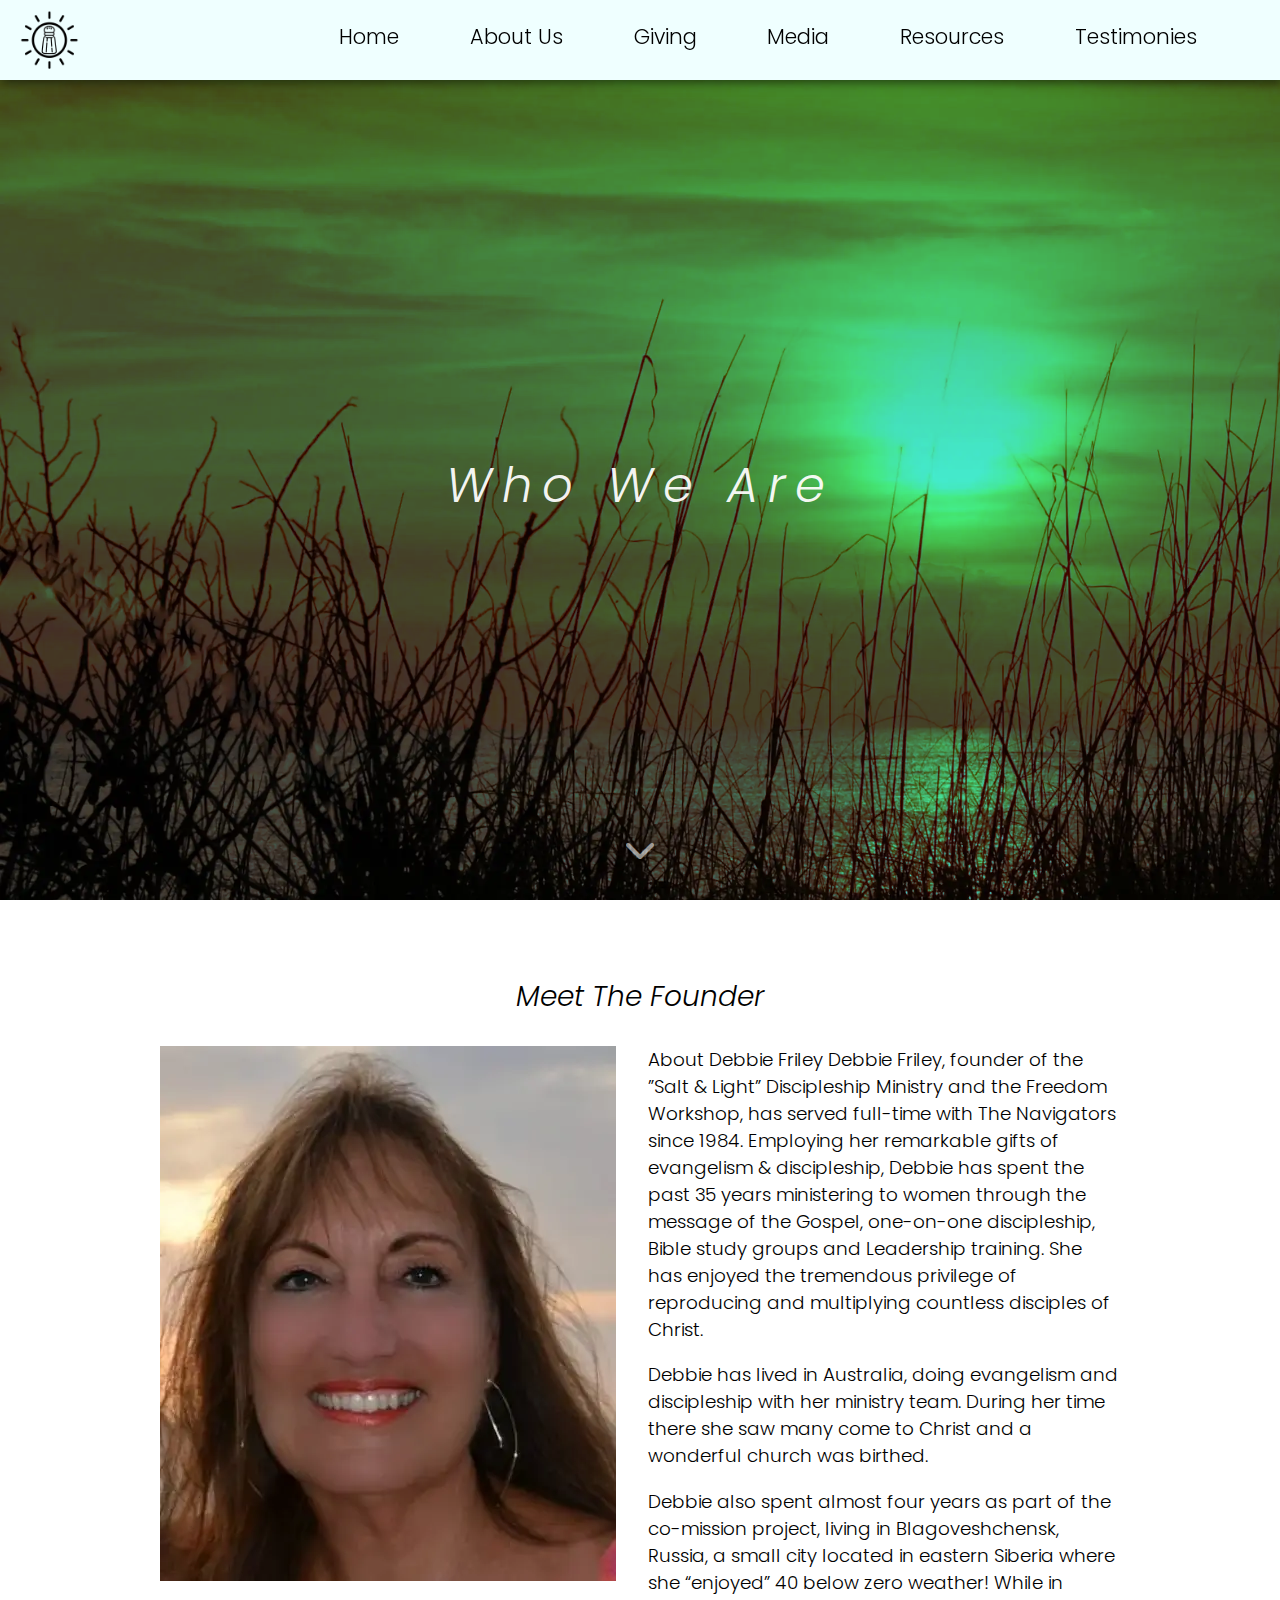
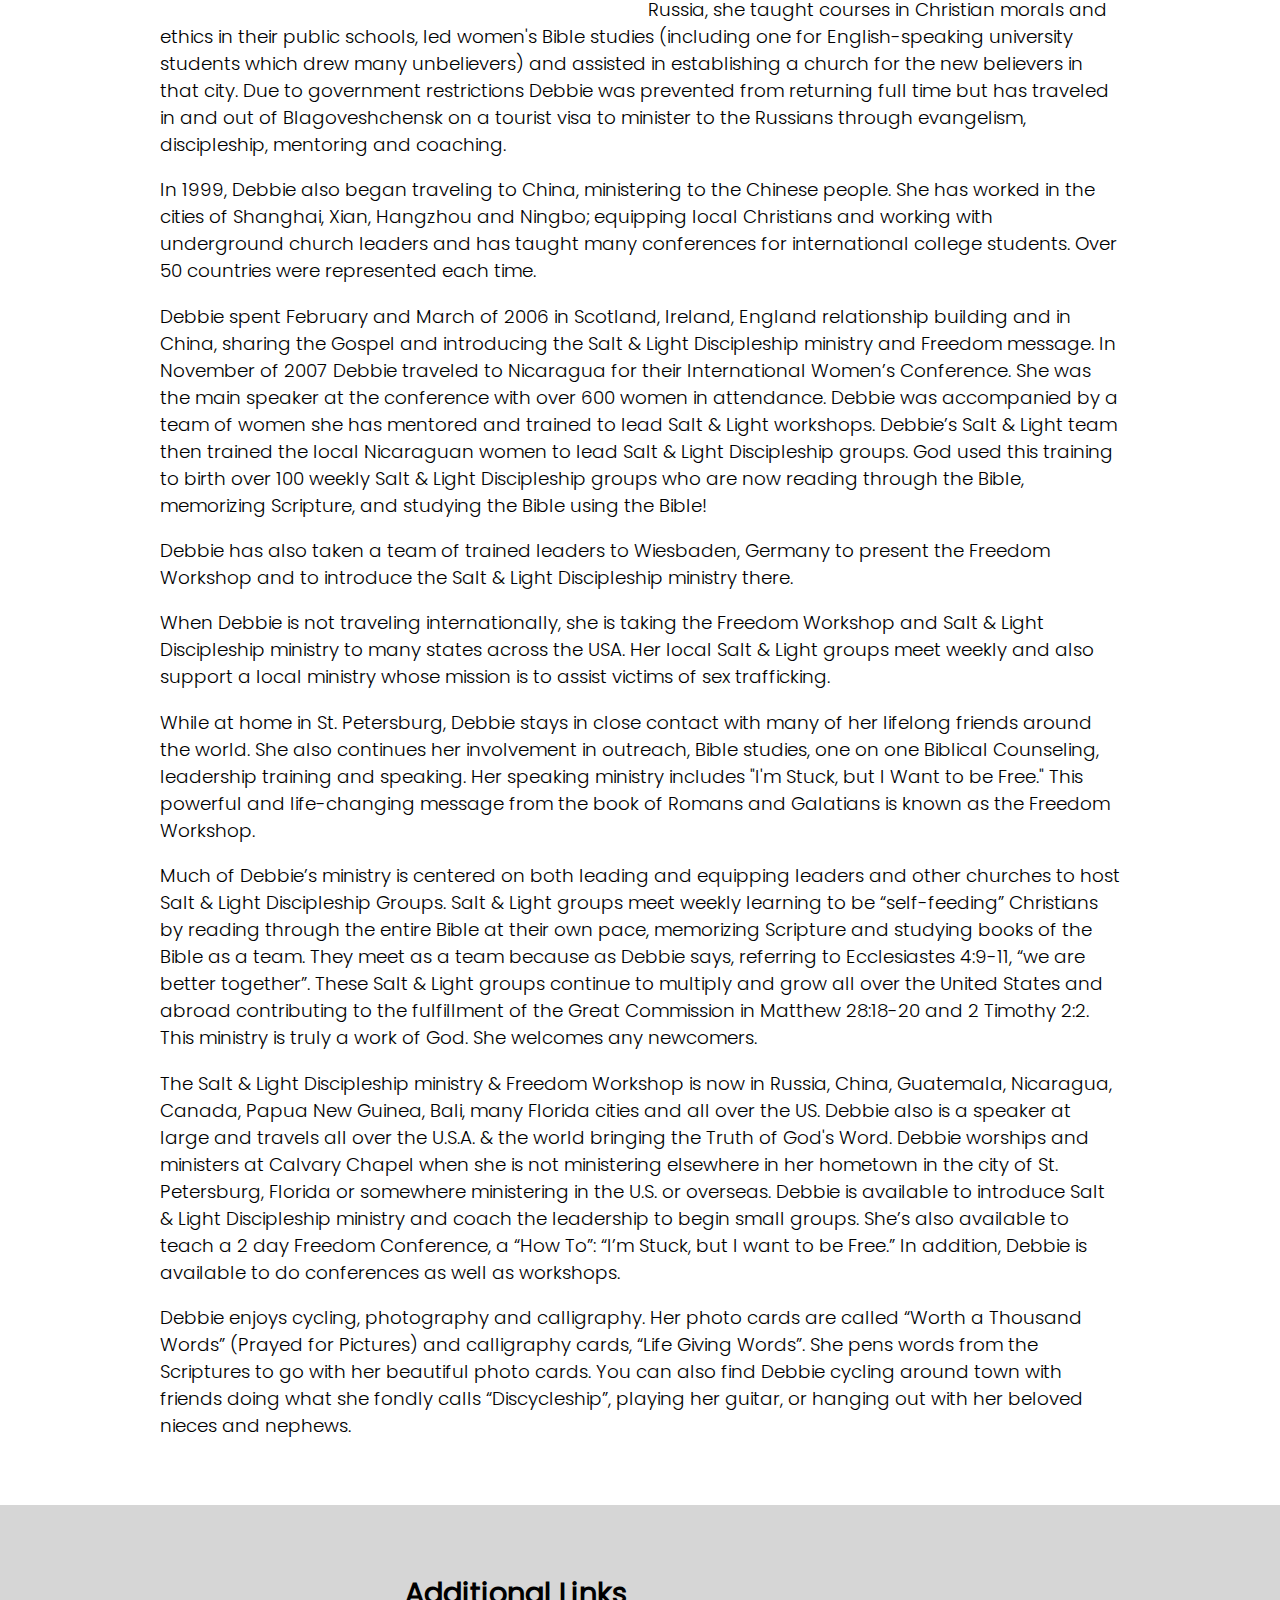
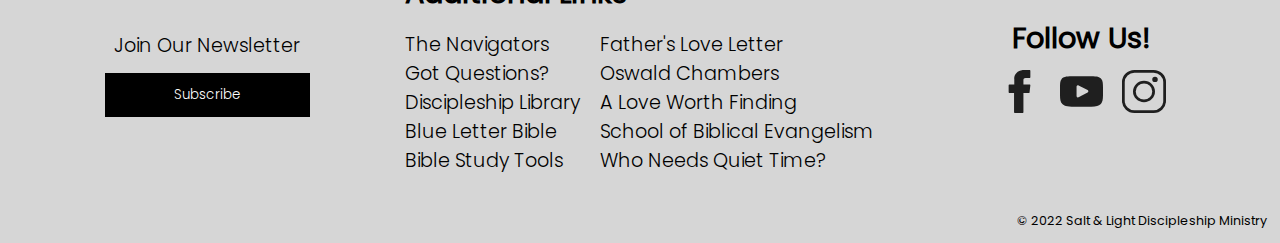
<file: Freedom_workshop/about_us.html>
<!DOCTYPE html>
<html lang="en">
  <head>
    <meta charset="UTF-8" />
    <meta http-equiv="X-UA-Compatible" content="IE=edge" />
    <meta
      name="viewport"
      content="width=device-width, initial-scale=1.0 minimum-scale=1"
    />
    <link rel="stylesheet" href="styles/about_us_styles.css" />
    <link rel="stylesheet" href="styles/global_styles.css" />

    <link
      rel="stylesheet"
      href="https://cdnjs.cloudflare.com/ajax/libs/font-awesome/6.0.0/css/all.min.css"
      integrity="sha512-9usAa10IRO0HhonpyAIVpjrylPvoDwiPUiKdWk5t3PyolY1cOd4DSE0Ga+ri4AuTroPR5aQvXU9xC6qOPnzFeg=="
      crossorigin="anonymous"
      referrerpolicy="no-referrer"
    />
    <link rel="icon" type="image/x-icon" href="Img/favicon.ico" />
    <title>Freedom Workshop | About Us</title>
  </head>
  <body>
    <header>
      <nav class="nav-container">
        <div data-tooltip="Site Home" class="logo-div-mobile">
          <a href="../index.html">
            <img src="Img/snl_logo_1.webp" alt="" />
          </a>
          <a href="fw_home.html">Freedom Workshop</a>
        </div>
        <ul class="main-nav">
          <li class="prime-nav-item"><a href="fw_home.html">Home</a></li>
          <li class="prime-nav-item"><a href="about_us.html">About Us</a></li>
          <li class="prime-nav-item"><a href="giving.html">Giving</a></li>
          <li class="prime-nav-item nav-item-parent">
            <a class="plus-sign1 toggle1">Media</a>
            <ul class="sec-nav-list1">
              <li class="sec-nav-item"><a href="video.html">Video</a></li>
              <li class="sec-nav-item"><a href="audio.html">Audio</a></li>
            </ul>
          </li>
          <li class="prime-nav-item nav-item-parent">
            <a href="resources.html" class="toggle2">Resources</a>
          </li>
          <li class="prime-nav-item"><a href="#">Testimonies</a></li>
        </ul>

        <ul class="big-nav">
          <li>
            <a href="../index.html">
              <div data-tooltip="Site Home" class="logo-div-big">
                <img src="Img/snl_logo_1.webp" alt="" />
                <div class="logo-name-container">
                  <p class="logo-name">S&L Discipleship</p>
                </div>
              </div>
            </a>
          </li>
          <li class="prime-nav-item"><a href="fw_home.html">Home</a></li>
          <li class="prime-nav-item"><a href="about_us.html">About Us</a></li>
          <li class="prime-nav-item"><a href="giving.html">Giving</a></li>
          <li class="prime-nav-item nav-item-parent">
            <a class="plus-sign1 toggle1">Media</a>
            <ul class="sec-nav-list1">
              <li class="sec-nav-item">
                <a href="video.html">Video</a>
              </li>
              <li class="sec-nav-item">
                <a href="audio.html">Audio</a>
              </li>
            </ul>
          </li>
          <li class="prime-nav-item nav-item-parent">
            <a href="resources.html" class="toggle2">Resources</a>
          </li>
          <li class="prime-nav-item">
            <a href="testimonies.html">Testimonies</a>
          </li>
        </ul>
      </nav>
      <div class="burger">
        <div class="line1"></div>
        <div class="line2"></div>
        <div class="line3"></div>
      </div>
    </header>
    <main class="main-content">
      <div class="page-header">
        <h1 class="page-header-overlay">Who We Are</h1>
        <a href="#audio-main-section"
          ><i class="fa-solid fa-chevron-down fa-2x" id="audio-main-section"></i
        ></a>
      </div>
      <!--  <div class="grey-text-block">
        <div class="text-block-container">
          <h2 class="h2-heading">A Message Of Freedom</h2>
          <div class="text-block">
            <p>
              Lorem ipsum dolor sit amet consectetur adipisicing elit.
              Consequatur quisquam, quod iste odit dolores magni corporis quo,
              laudantium quae maxime, repudiandae repellat tempora accusantium
              fuga? Quasi ab cumque nostrum at tenetur ullam facere dolorum
              molestiae aspernatur mollitia quos, obcaecati error, illum
              cupiditate accusantium tempore culpa soluta, alias sed repellat
              ipsum modi! Dolor dolorem, perspiciatis magni praesentium deserunt
              itaque. Doloribus inventore voluptates atque ad praesentium autem
              ipsum sit nam dicta. Voluptates ullam accusamus aperiam tempora
              suscipit accusantium eius, earum nam magnam est esse possimus
              quasi sit hic, fuga numquam qui aspernatur! Ut laboriosam vitae
              repudiandae numquam aliquam explicabo animi itaque! Doloribus?
            </p>
            <p>
              Lorem ipsum dolor sit amet consectetur adipisicing elit.
              Consequatur quisquam, quod iste odit dolores magni corporis quo,
              laudantium quae maxime, repudiandae repellat tempora accusantium
              fuga? Quasi ab cumque nostrum at tenetur ullam facere dolorum
              molestiae aspernatur mollitia quos, obcaecati error, illum
              cupiditate accusantium tempore culpa soluta, alias sed repellat
              ipsum modi! Dolor dolorem, perspiciatis magni praesentium deserunt
              itaque. Doloribus inventore voluptates atque ad praesentium autem
              ipsum sit nam dicta. Voluptates ullam accusamus aperiam tempora
              suscipit accusantium eius, earum nam magnam est esse possimus
              quasi sit hic, fuga numquam qui aspernatur! Ut laboriosam vitae
              repudiandae numquam aliquam explicabo animi itaque! Doloribus?
            </p>
          </div>
        </div>
      </div> -->
      <div class="text-block-container">
        <h2 class="h2-heading">Meet The Founder</h2>
        <div class="text-block">
          <img loading="lazy" src="Img/debbie.webp" alt="Image of Debbie" />
          <p>
            About Debbie Friley Debbie Friley, founder of the ”Salt & Light”
            Discipleship Ministry and the Freedom Workshop, has served full-time
            with The Navigators since 1984. Employing her remarkable gifts of
            evangelism & discipleship, Debbie has spent the past 35 years
            ministering to women through the message of the Gospel, one-on-one
            discipleship, Bible study groups and Leadership training. She has
            enjoyed the tremendous privilege of reproducing and multiplying
            countless disciples of Christ.
          </p>
          <p>
            Debbie has lived in Australia, doing evangelism and discipleship
            with her ministry team. During her time there she saw many come to
            Christ and a wonderful church was birthed.
          </p>
          <p>
            Debbie also spent almost four years as part of the co-mission
            project, living in Blagoveshchensk, Russia, a small city located in
            eastern Siberia where she “enjoyed” 40 below zero weather! While in
            Russia, she taught courses in Christian morals and ethics in their
            public schools, led women's Bible studies (including one for
            English-speaking university students which drew many unbelievers)
            and assisted in establishing a church for the new believers in that
            city. Due to government restrictions Debbie was prevented from
            returning full time but has traveled in and out of Blagoveshchensk
            on a tourist visa to minister to the Russians through evangelism,
            discipleship, mentoring and coaching.
          </p>
          <p>
            In 1999, Debbie also began traveling to China, ministering to the
            Chinese people. She has worked in the cities of Shanghai, Xian,
            Hangzhou and Ningbo; equipping local Christians and working with
            underground church leaders and has taught many conferences for
            international college students. Over 50 countries were represented
            each time.
          </p>
          <p>
            Debbie spent February and March of 2006 in Scotland, Ireland,
            England relationship building and in China, sharing the Gospel and
            introducing the Salt & Light Discipleship ministry and Freedom
            message. In November of 2007 Debbie traveled to Nicaragua for their
            International Women’s Conference. She was the main speaker at the
            conference with over 600 women in attendance. Debbie was accompanied
            by a team of women she has mentored and trained to lead Salt & Light
            workshops. Debbie’s Salt & Light team then trained the local
            Nicaraguan women to lead Salt & Light Discipleship groups. God used
            this training to birth over 100 weekly Salt & Light Discipleship
            groups who are now reading through the Bible, memorizing Scripture,
            and studying the Bible using the Bible!
          </p>
          <p>
            Debbie has also taken a team of trained leaders to Wiesbaden,
            Germany to present the Freedom Workshop and to introduce the Salt &
            Light Discipleship ministry there.
          </p>
          <p>
            When Debbie is not traveling internationally, she is taking the
            Freedom Workshop and Salt & Light Discipleship ministry to many
            states across the USA. Her local Salt & Light groups meet weekly and
            also support a local ministry whose mission is to assist victims of
            sex trafficking.
          </p>
          <p>
            While at home in St. Petersburg, Debbie stays in close contact with
            many of her lifelong friends around the world. She also continues
            her involvement in outreach, Bible studies, one on one Biblical
            Counseling, leadership training and speaking. Her speaking ministry
            includes "I'm Stuck, but I Want to be Free." This powerful and
            life-changing message from the book of Romans and Galatians is known
            as the Freedom Workshop.
          </p>
          <p>
            Much of Debbie’s ministry is centered on both leading and equipping
            leaders and other churches to host Salt & Light Discipleship Groups.
            Salt & Light groups meet weekly learning to be “self-feeding”
            Christians by reading through the entire Bible at their own pace,
            memorizing Scripture and studying books of the Bible as a team. They
            meet as a team because as Debbie says, referring to Ecclesiastes
            4:9-11, “we are better together”. These Salt & Light groups continue
            to multiply and grow all over the United States and abroad
            contributing to the fulfillment of the Great Commission in Matthew
            28:18-20 and 2 Timothy 2:2. This ministry is truly a work of God.
            She welcomes any newcomers.
          </p>
          <p>
            The Salt & Light Discipleship ministry & Freedom Workshop is now in
            Russia, China, Guatemala, Nicaragua, Canada, Papua New Guinea, Bali,
            many Florida cities and all over the US. Debbie also is a speaker at
            large and travels all over the U.S.A. & the world bringing the Truth
            of God's Word. Debbie worships and ministers at Calvary Chapel when
            she is not ministering elsewhere in her hometown in the city of St.
            Petersburg, Florida or somewhere ministering in the U.S. or
            overseas. Debbie is available to introduce Salt & Light Discipleship
            ministry and coach the leadership to begin small groups. She’s also
            available to teach a 2 day Freedom Conference, a “How To”: “I’m
            Stuck, but I want to be Free.” In addition, Debbie is available to
            do conferences as well as workshops.
          </p>
          <p>
            Debbie enjoys cycling, photography and calligraphy. Her photo cards
            are called “Worth a Thousand Words” (Prayed for Pictures) and
            calligraphy cards, “Life Giving Words”. She pens words from the
            Scriptures to go with her beautiful photo cards. You can also find
            Debbie cycling around town with friends doing what she fondly calls
            “Discycleship”, playing her guitar, or hanging out with her beloved
            nieces and nephews.
          </p>
        </div>
      </div>
    </main>
    <footer>
      <form
        action="https://saltandlightgroup.us20.list-manage.com/subscribe/post?u=483aa7c49c683a9066547ed95&amp;id=7df1b533c7"
        method="post"
        id="mc-embedded-subscribe-form"
        name="mc-embedded-subscribe-form"
        class="validate"
        target="_blank"
        novalidate
      >
        <label class="newsletter-label" for="newsletter"
          >Join Our Newsletter</label
        >
        <div class="newsletter-container">
          <input
            type="submit"
            value="Subscribe"
            name="subscribe"
            class="newsletter-btn"
            id="newsletter"
          />
        </div>
      </form>
      <div class="external-links-container">
        <h2>Additional Links</h2>
        <div class="external-links-list-container">
          <ul class="external-links-list">
            <li><a href="https://www.navigators.org/">The Navigators</a></li>
            <li><a href="https://www.gotquestions.org/">Got Questions?</a></li>
            <li>
              <a href="http://www.discipleshiplibrary.com/index.php"
                >Discipleship Library</a
              >
            </li>
            <li>
              <a href="https://www.blueletterbible.org/">Blue Letter Bible</a>
            </li>
            <li>
              <a href="https://www.biblestudytools.com/">Bible Study Tools</a>
            </li>
          </ul>
          <ul class="external-links-list">
            <li>
              <a href="https://www.fathersloveletter.com/"
                >Father's Love Letter</a
              >
            </li>
            <li><a href="https://utmost.org/">Oswald Chambers</a></li>
            <li><a href="https://www.lwf.org/">A Love Worth Finding</a></li>
            <li>
              <a href="https://www.livingwaters.com/"
                >School of Biblical Evangelism</a
              >
            </li>
            <li>
              <a
                href="https://www.lastdaysministries.org/Articles/1000008647/Last_Days_Ministries/LDM/Discipleship_Teachings/Who_Needs_Quiet.aspx"
                >Who Needs Quiet Time?</a
              >
            </li>
          </ul>
        </div>
      </div>
      <div class="socials-container center-flex">
        <h2>Follow Us!</h2>
        <ul class="socials-list center-flex">
          <li>
            <a
              href="https://www.facebook.com/groups/saltandlightgroups"
              target="_blank"
              ><img src="../global_img/fb.svg" alt=""
            /></a>
          </li>
          <li>
            <a
              href="https://www.youtube.com/channel/UCgHxYmb19f7kXyVMRIMZb-Q/featured"
              target="_blank"
              ><img src="../global_img/yt.svg" alt=""
            /></a>
          </li>
          <li>
            <a href=""><img src="../global_img/ig.svg" alt="" /></a>
          </li>
        </ul>
      </div>
      <p class="copyright">&copy; 2022 Salt & Light Discipleship Ministry</p>
    </footer>
    <script src="../script.js"></script>
  </body>
</html>
</file>
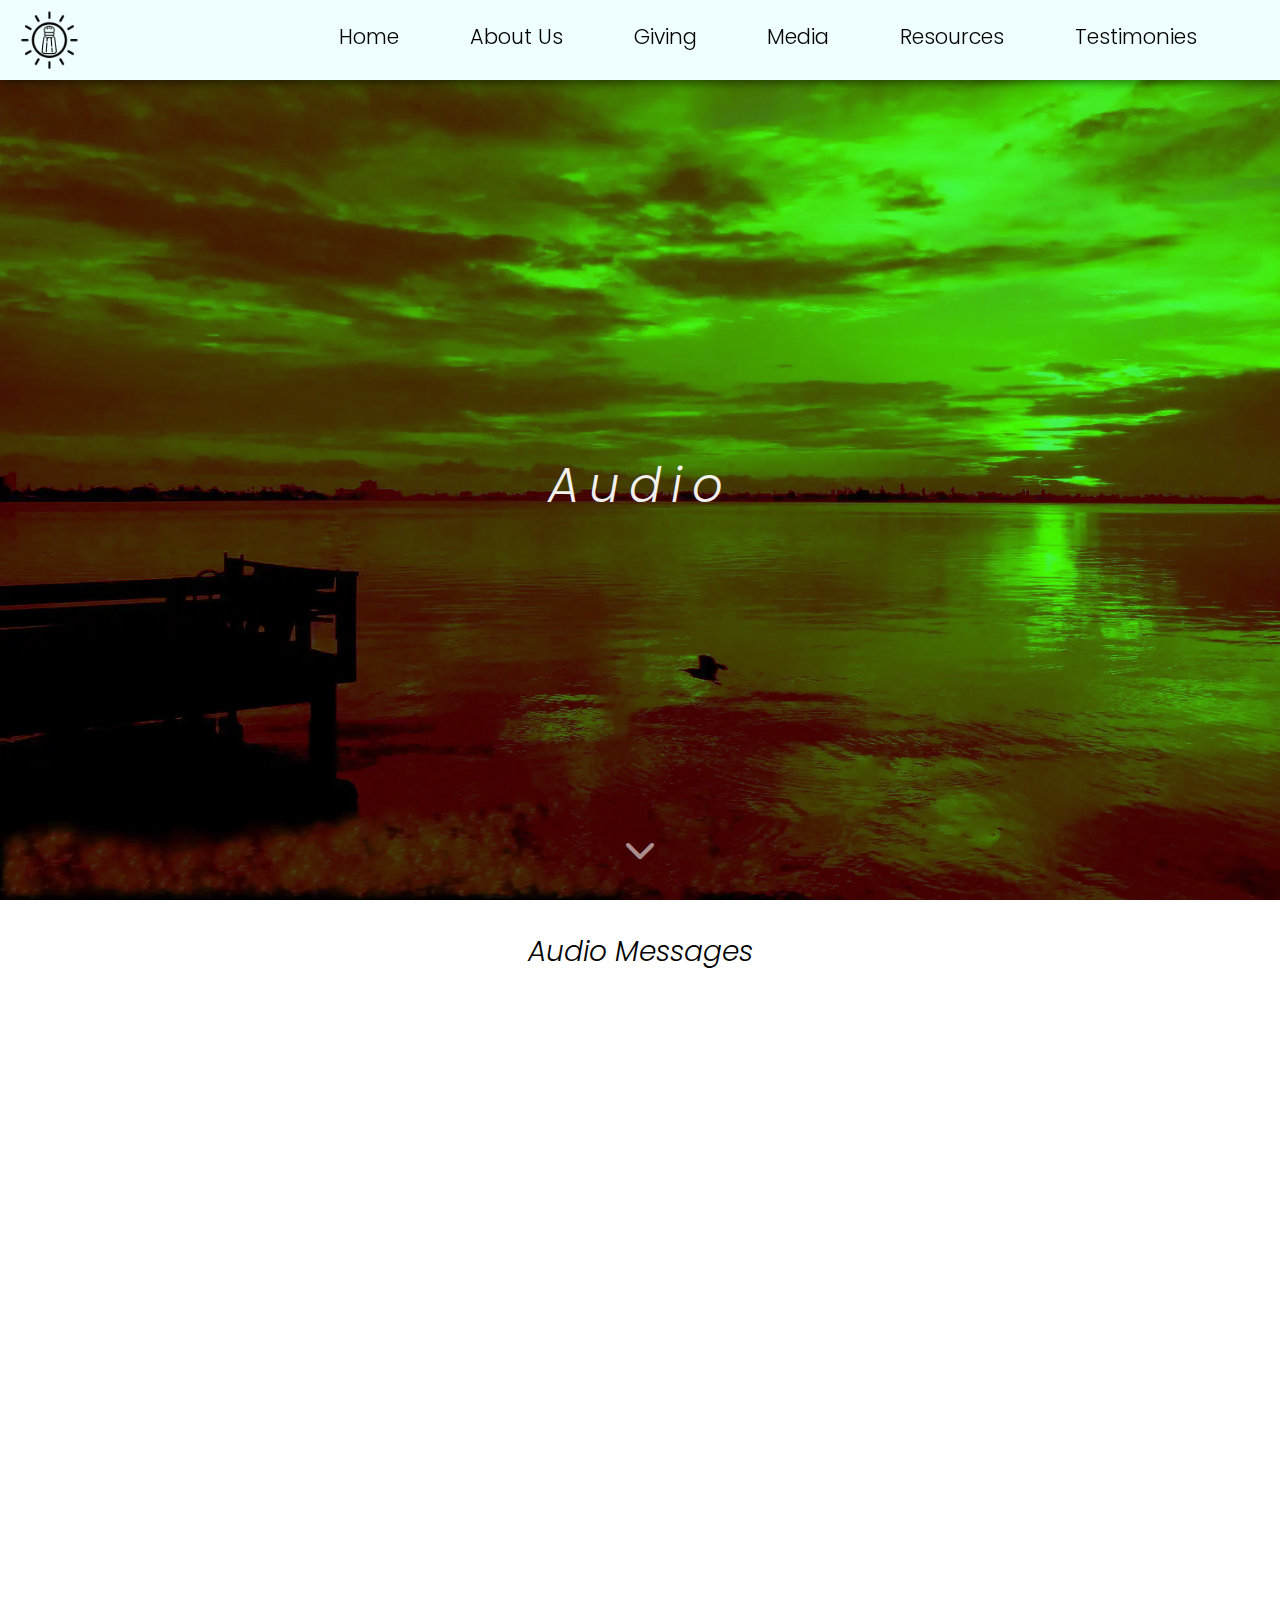
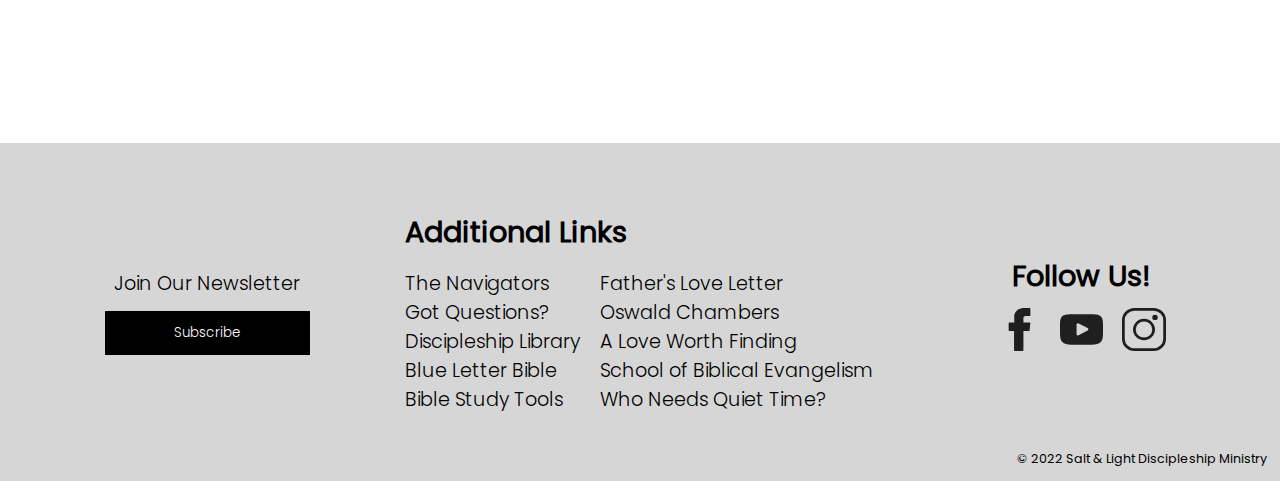
<file: Freedom_workshop/audio.html>
<!DOCTYPE html>
<html lang="en">
  <head>
    <meta charset="UTF-8" />
    <meta http-equiv="X-UA-Compatible" content="IE=edge" />
    <meta
      name="viewport"
      content="width=device-width, initial-scale=1.0 minimum-scale=1"
    />
    <link rel="stylesheet" href="styles/global_styles.css" />
    <link rel="stylesheet" href="styles/audio_styles.css" />

    <link
      rel="stylesheet"
      href="https://cdnjs.cloudflare.com/ajax/libs/font-awesome/6.0.0/css/all.min.css"
      integrity="sha512-9usAa10IRO0HhonpyAIVpjrylPvoDwiPUiKdWk5t3PyolY1cOd4DSE0Ga+ri4AuTroPR5aQvXU9xC6qOPnzFeg=="
      crossorigin="anonymous"
      referrerpolicy="no-referrer"
    />
    <link rel="icon" type="image/x-icon" href="Img/favicon.ico" />
    <script src="scripts/fade-in-cards.js" defer></script>
    <script src="../script.js" defer></script>
    <title>Freedom Workshop | Audio</title>
  </head>
  <body>
    <header>
      <nav class="nav-container">
        <div data-tooltip="Site Home" class="logo-div-mobile">
          <a href="../index.html">
            <img src="Img/snl_logo_1.webp" alt="" />
          </a>
          <a href="fw_home.html">Freedom Workshop</a>
        </div>
        <ul class="main-nav">
          <li class="prime-nav-item"><a href="fw_home.html">Home</a></li>
          <li class="prime-nav-item"><a href="about_us.html">About Us</a></li>
          <li class="prime-nav-item"><a href="giving.html">Giving</a></li>
          <li class="prime-nav-item nav-item-parent">
            <a class="plus-sign1 toggle1">Media</a>
            <ul class="sec-nav-list1">
              <li class="sec-nav-item"><a href="video.html">Video</a></li>
              <li class="sec-nav-item"><a href="audio.html">Audio</a></li>
            </ul>
          </li>
          <li class="prime-nav-item nav-item-parent">
            <a href="resources.html" class="toggle2">Resources</a>
          </li>
          <li class="prime-nav-item">
            <a href="testimonies.html">Testimonies</a>
          </li>
        </ul>
        <ul class="big-nav">
          <li>
            <a href="../index.html">
              <div data-tooltip="Site Home" class="logo-div-big">
                <img src="Img/snl_logo_1.webp" alt="" />
                <div class="logo-name-container">
                  <p class="logo-name">S&L Discipleship</p>
                </div>
              </div>
            </a>
          </li>
          <li class="prime-nav-item"><a href="fw_home.html">Home</a></li>
          <li class="prime-nav-item"><a href="about_us.html">About Us</a></li>
          <li class="prime-nav-item"><a href="giving.html">Giving</a></li>
          <li class="prime-nav-item nav-item-parent">
            <a class="plus-sign1 toggle1">Media</a>
            <ul class="sec-nav-list1">
              <li class="sec-nav-item">
                <a href="video.html">Video</a>
              </li>
              <li class="sec-nav-item">
                <a href="audio.html">Audio</a>
              </li>
            </ul>
          </li>
          <li class="prime-nav-item nav-item-parent">
            <a href="resources.html" class="toggle2">Resources</a>
          </li>
          <li class="prime-nav-item">
            <a href="testimonies.html">Testimonies</a>
          </li>
        </ul>
      </nav>
      <div class="burger">
        <div class="line1"></div>
        <div class="line2"></div>
        <div class="line3"></div>
      </div>
    </header>
    <main class="main-content audio-main" id="home-link">
      <div class="page-header">
        <h1 class="page-header-overlay">Audio</h1>
        <a href="#audio-main-section"
          ><i class="fa-solid fa-chevron-down fa-2x" id="audio-main-section"></i
        ></a>
      </div>

      <div class="audio-container">
        <h2 class="h2-heading">Audio Messages</h2>
        <div class="audio-block-container">
          <div class="FW-message-container audio-section info-block">
            <img
              loading="lazy"
              src="Img/FW_section_audio_block.webp"
              alt="the freedom workshop booklet cover"
              class="audio-block-img"
            />
            <h2 class="h2-heading h2-accent">The Freedom Workshop Message</h2>
            <p class="text-block">
              The Biblical "how-to" of walking in freedom.
            </p>
            <audio
              preload="none"
              src="Audio/freedom_workshop.mp3"
              controls
            ></audio>
          </div>
          <div class="mem-verse-container audio-section info-block">
            <img
              loading="lazy"
              src="Img/bible.webp"
              alt="an open bible"
              class="audio-block-img"
            />
            <h2 class="h2-heading">Why Memorize Scripture and One Liners</h2>
            <p class="text-block">Be prepared to defend the faith</p>
            <audio
              preload="none"
              src="Audio/memory_verses.mp3"
              controls
            ></audio>
          </div>
        </div>
      </div>
    </main>
    <footer>
      <form
        action="https://saltandlightgroup.us20.list-manage.com/subscribe/post?u=483aa7c49c683a9066547ed95&amp;id=7df1b533c7"
        method="post"
        id="mc-embedded-subscribe-form"
        name="mc-embedded-subscribe-form"
        class="validate"
        target="_blank"
        novalidate
      >
        <label class="newsletter-label" for="newsletter"
          >Join Our Newsletter</label
        >
        <div class="newsletter-container">
          <input
            type="submit"
            value="Subscribe"
            name="subscribe"
            class="newsletter-btn"
            id="newsletter"
          />
        </div>
      </form>
      <div class="external-links-container">
        <h2>Additional Links</h2>
        <div class="external-links-list-container">
          <ul class="external-links-list">
            <li><a href="https://www.navigators.org/">The Navigators</a></li>
            <li><a href="https://www.gotquestions.org/">Got Questions?</a></li>
            <li>
              <a href="http://www.discipleshiplibrary.com/index.php"
                >Discipleship Library</a
              >
            </li>
            <li>
              <a href="https://www.blueletterbible.org/">Blue Letter Bible</a>
            </li>
            <li>
              <a href="https://www.biblestudytools.com/">Bible Study Tools</a>
            </li>
          </ul>
          <ul class="external-links-list">
            <li>
              <a href="https://www.fathersloveletter.com/"
                >Father's Love Letter</a
              >
            </li>
            <li><a href="https://utmost.org/">Oswald Chambers</a></li>
            <li><a href="https://www.lwf.org/">A Love Worth Finding</a></li>
            <li>
              <a href="https://www.livingwaters.com/"
                >School of Biblical Evangelism</a
              >
            </li>
            <li>
              <a
                href="https://www.lastdaysministries.org/Articles/1000008647/Last_Days_Ministries/LDM/Discipleship_Teachings/Who_Needs_Quiet.aspx"
                >Who Needs Quiet Time?</a
              >
            </li>
          </ul>
        </div>
      </div>
      <div class="socials-container center-flex">
        <h2>Follow Us!</h2>
        <ul class="socials-list center-flex">
          <li>
            <a
              href="https://www.facebook.com/groups/saltandlightgroups"
              target="_blank"
              ><img src="../global_img/fb.svg" alt=""
            /></a>
          </li>
          <li>
            <a
              href="https://www.youtube.com/channel/UCgHxYmb19f7kXyVMRIMZb-Q/featured"
              target="_blank"
              ><img src="../global_img/yt.svg" alt=""
            /></a>
          </li>
          <li>
            <a href=""><img src="../global_img/ig.svg" alt="" /></a>
          </li>
        </ul>
      </div>
      <p class="copyright">&copy; 2022 Salt & Light Discipleship Ministry</p>
    </footer>
  </body>
</html>
</file>
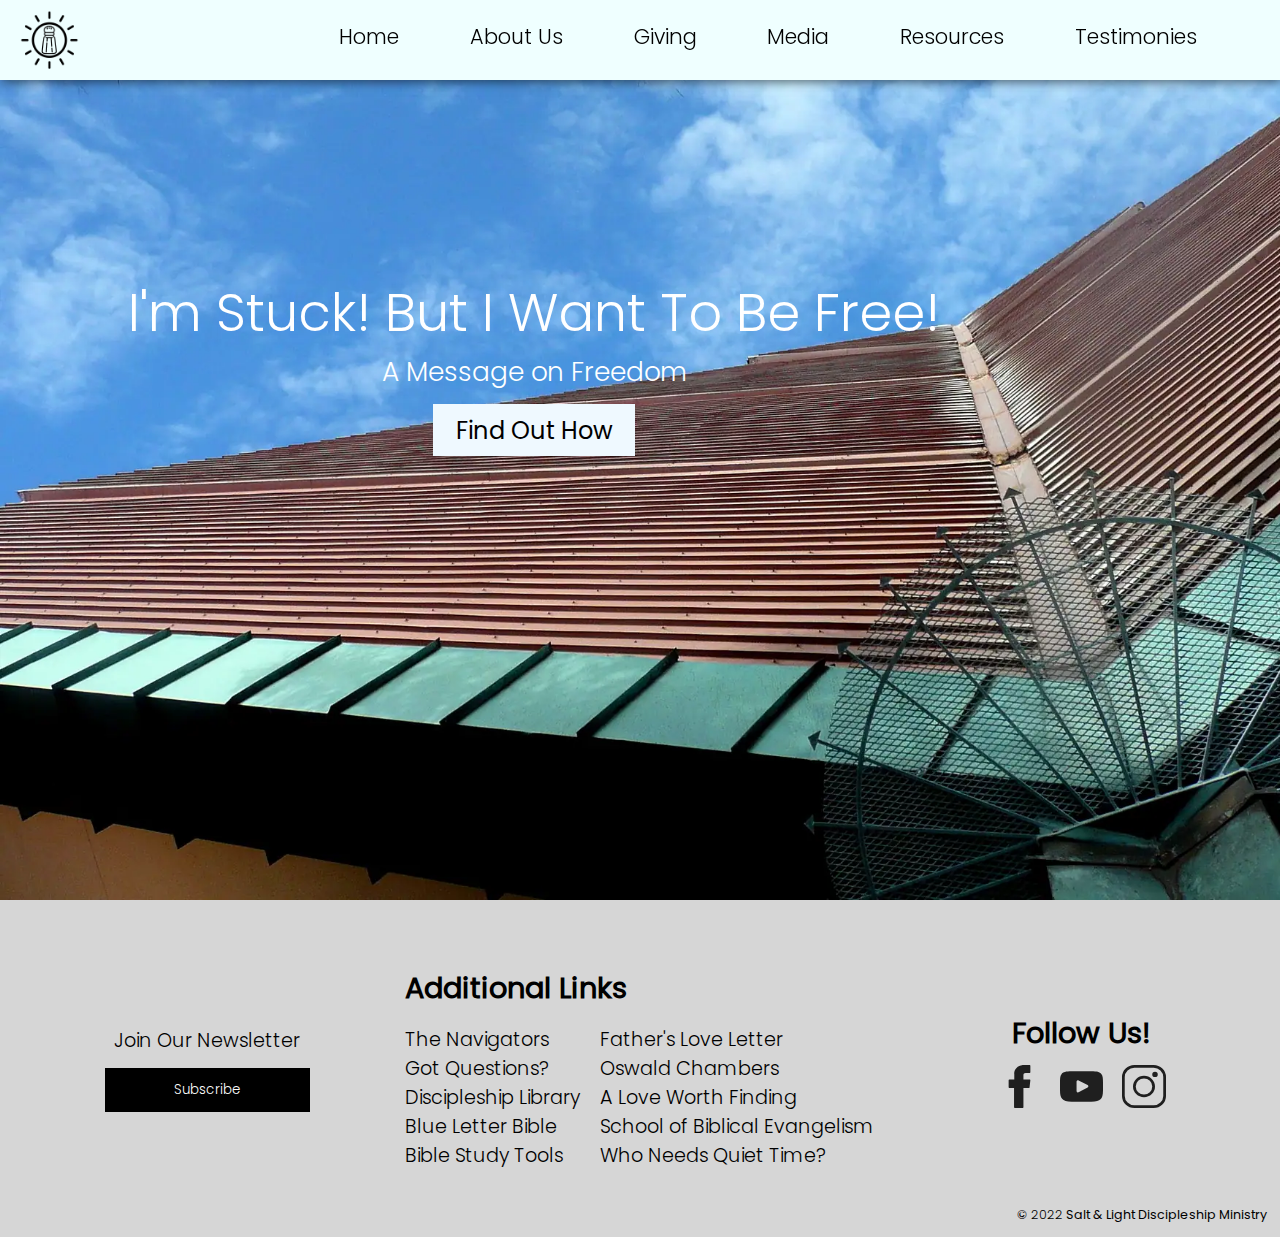
<file: Freedom_workshop/fw_home.html>
<!DOCTYPE html>
<html lang="en">
  <head>
    <meta charset="UTF-8" />
    <meta http-equiv="X-UA-Compatible" content="IE=edge" />
    <meta
      name="viewport"
      content="width=device-width, initial-scale=1.0 minimum-scale=1"
    />
    <link rel="stylesheet" href="styles/fw_styles.css" />
    <link rel="stylesheet" href="styles/global_styles.css" />

    <link rel="icon" type="image/x-icon" href="Img/favicon.ico" />
    <script src="../text-fade-in.js" defer></script>

    <title>Freedom Workshop | Home</title>
  </head>
  <body>
    <header>
      <nav class="nav-container">
        <div data-tooltip="Site Home" class="logo-div-mobile">
          <a href="../index.html">
            <img src="Img/snl_logo_1.webp" alt="" />
          </a>
          <a href="fw_home.html">Freedom Workshop</a>
        </div>

        <ul class="main-nav">
          <li class="prime-nav-item active-page">
            <a href="fw_home.html">Home</a>
          </li>
          <li class="prime-nav-item">
            <a href="about_us.html">About Us</a>
          </li>
          <li class="prime-nav-item">
            <a href="giving.html">Giving</a>
          </li>
          <li class="prime-nav-item nav-item-parent">
            <a class="plus-sign1 toggle1">Media</a>
            <ul class="sec-nav-list1">
              <li class="sec-nav-item">
                <a href="video.html">Video</a>
              </li>
              <li class="sec-nav-item">
                <a href="audio.html">Audio</a>
              </li>
            </ul>
          </li>
          <li class="prime-nav-item nav-item-parent">
            <a href="resources.html" class="toggle2">Resources</a>
          </li>
          <li class="prime-nav-item">
            <a href="testimonies.html">Testimonies</a>
          </li>
        </ul>
        <ul class="big-nav">
          <li>
            <a href="../index.html">
              <div data-tooltip="Site Home" class="logo-div-big">
                <img src="Img/snl_logo_1.webp" alt="" />
                <div class="logo-name-container">
                  <p class="logo-name">S&L Discipleship</p>
                </div>
              </div>
            </a>
          </li>
          <li class="prime-nav-item">
            <a href="fw_home.html">Home</a>
          </li>
          <li class="prime-nav-item">
            <a href="about_us.html">About Us</a>
          </li>
          <li class="prime-nav-item">
            <a href="giving.html">Giving</a>
          </li>
          <li class="prime-nav-item nav-item-parent">
            <a class="plus-sign1 toggle1">Media</a>
            <ul class="sec-nav-list1">
              <li class="sec-nav-item">
                <a href="video.html">Video</a>
              </li>
              <li class="sec-nav-item">
                <a href="audio.html">Audio</a>
              </li>
            </ul>
          </li>
          <li class="prime-nav-item nav-item-parent">
            <a href="resources.html" class="toggle2">Resources</a>
          </li>
          <li class="prime-nav-item">
            <a href="testimonies.html">Testimonies</a>
          </li>
        </ul>
      </nav>
      <div class="burger">
        <div class="line1"></div>
        <div class="line2"></div>
        <div class="line3"></div>
      </div>
    </header>
    <main class="main-content">
      <div class="hero-text">
        <h1 data-hero-item>I'm Stuck! But I Want To Be Free!</h1>
        <p data-hero-item>A Message on Freedom</p>

        <a
          data-hero-item
          href="audio.html#home-link"
          class="hero-btn"
          id="audio-mes-link"
        >
          Find Out How
        </a>
      </div>
    </main>
    <footer>
      <form
        action="https://saltandlightgroup.us20.list-manage.com/subscribe/post?u=483aa7c49c683a9066547ed95&amp;id=7df1b533c7"
        method="post"
        id="mc-embedded-subscribe-form"
        name="mc-embedded-subscribe-form"
        class="validate"
        target="_blank"
        novalidate
      >
        <label class="newsletter-label" for="newsletter"
          >Join Our Newsletter</label
        >
        <div class="newsletter-container">
          <input
            type="submit"
            value="Subscribe"
            name="subscribe"
            id="newsletter"
            class="newsletter-btn"
          />
        </div>
      </form>

      <div class="external-links-container">
        <h2>Additional Links</h2>
        <div class="external-links-list-container">
          <ul class="external-links-list">
            <li><a href="https://www.navigators.org/">The Navigators</a></li>
            <li><a href="https://www.gotquestions.org/">Got Questions?</a></li>
            <li>
              <a href="http://www.discipleshiplibrary.com/index.php"
                >Discipleship Library</a
              >
            </li>
            <li>
              <a href="https://www.blueletterbible.org/">Blue Letter Bible</a>
            </li>
            <li>
              <a href="https://www.biblestudytools.com/">Bible Study Tools</a>
            </li>
          </ul>
          <ul class="external-links-list">
            <li>
              <a href="https://www.fathersloveletter.com/"
                >Father's Love Letter</a
              >
            </li>
            <li><a href="https://utmost.org/">Oswald Chambers</a></li>
            <li><a href="https://www.lwf.org/">A Love Worth Finding</a></li>
            <li>
              <a href="https://www.livingwaters.com/"
                >School of Biblical Evangelism</a
              >
            </li>
            <li>
              <a
                href="https://www.lastdaysministries.org/Articles/1000008647/Last_Days_Ministries/LDM/Discipleship_Teachings/Who_Needs_Quiet.aspx"
                >Who Needs Quiet Time?</a
              >
            </li>
          </ul>
        </div>
      </div>
      <div class="socials-container center-flex">
        <h2>Follow Us!</h2>
        <ul class="socials-list center-flex">
          <li>
            <a
              href="https://www.facebook.com/groups/saltandlightgroups"
              target="_blank"
              ><img src="../global_img/fb.svg" alt=""
            /></a>
          </li>
          <li>
            <a
              href="https://www.youtube.com/channel/UCgHxYmb19f7kXyVMRIMZb-Q/featured"
              target="_blank"
              ><img src="../global_img/yt.svg" alt=""
            /></a>
          </li>
          <li>
            <a href=""><img src="../global_img/ig.svg" alt="" /></a>
          </li>
        </ul>
      </div>
      <p class="copyright">
        &copy; <span class="current-year">2022</span> Salt & Light Discipleship
        Ministry
      </p>
    </footer>
    <script src="../script.js"></script>
  </body>
</html>
</file>
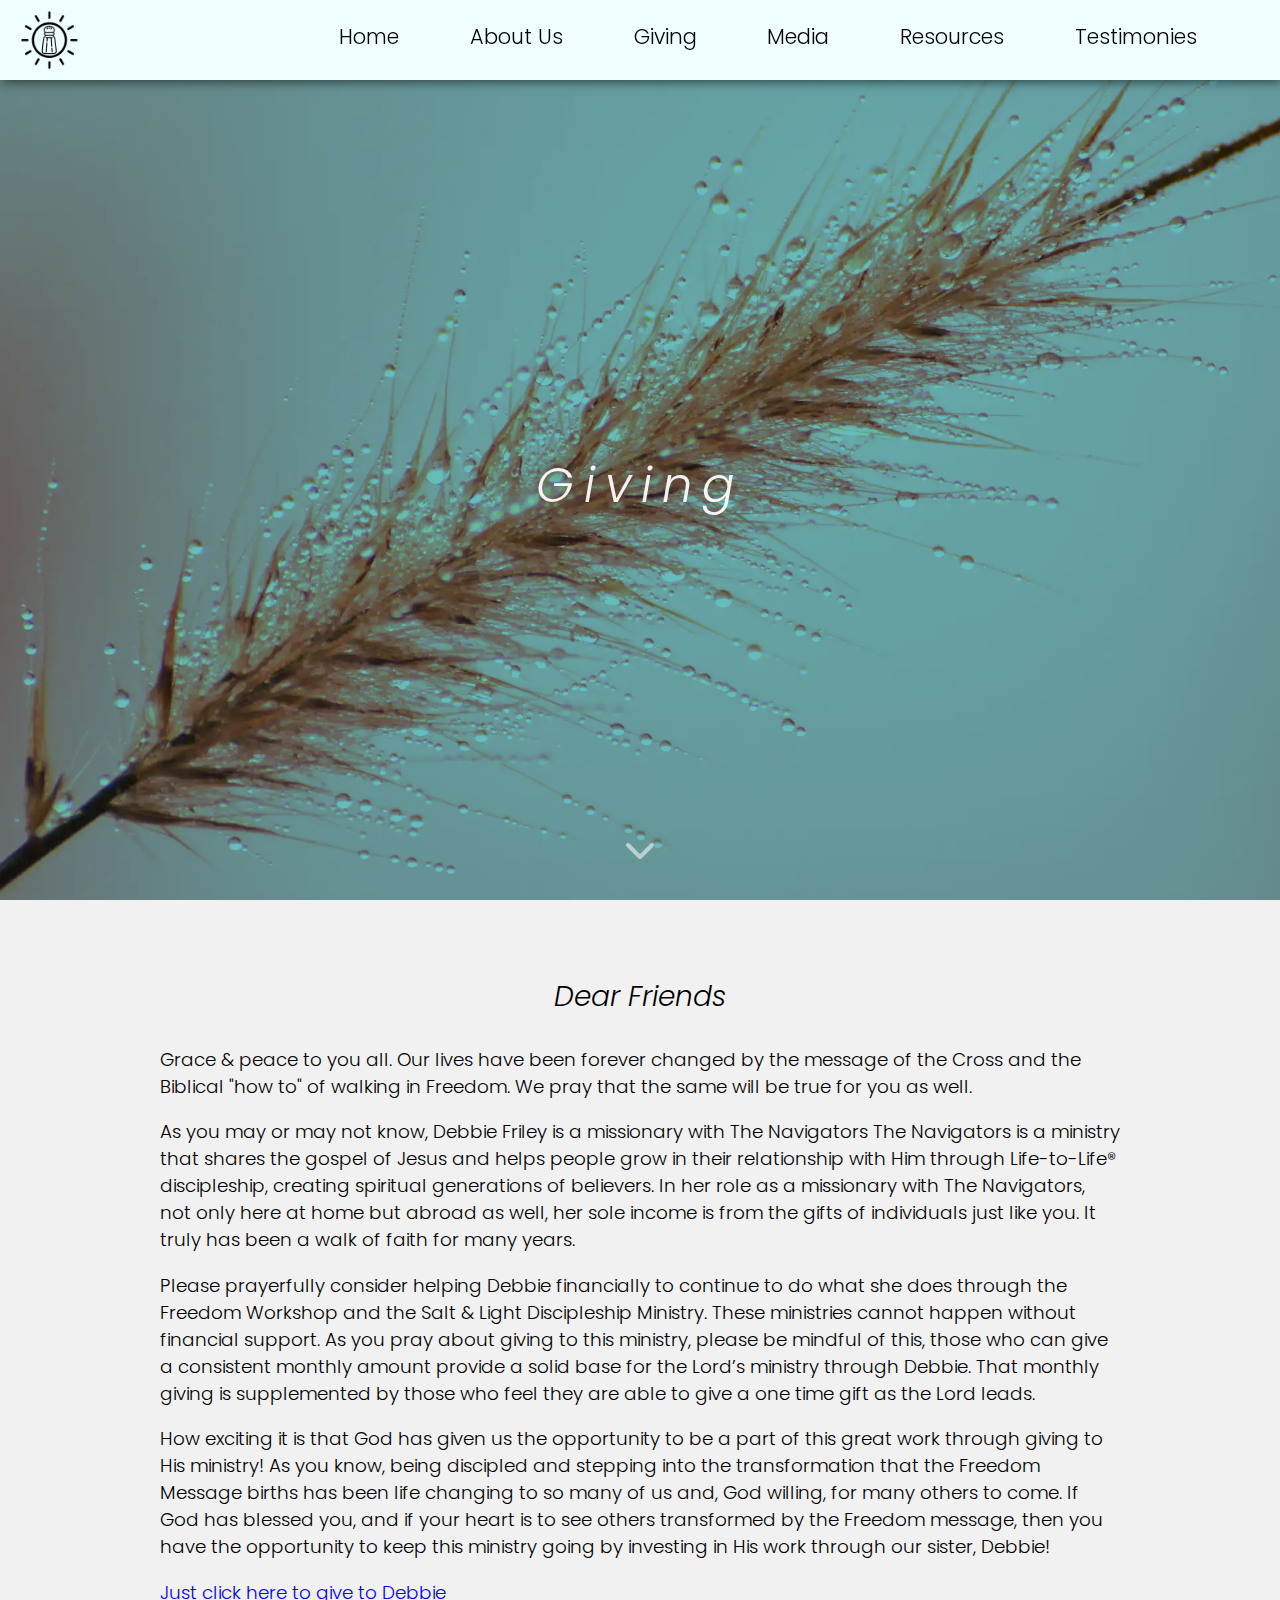
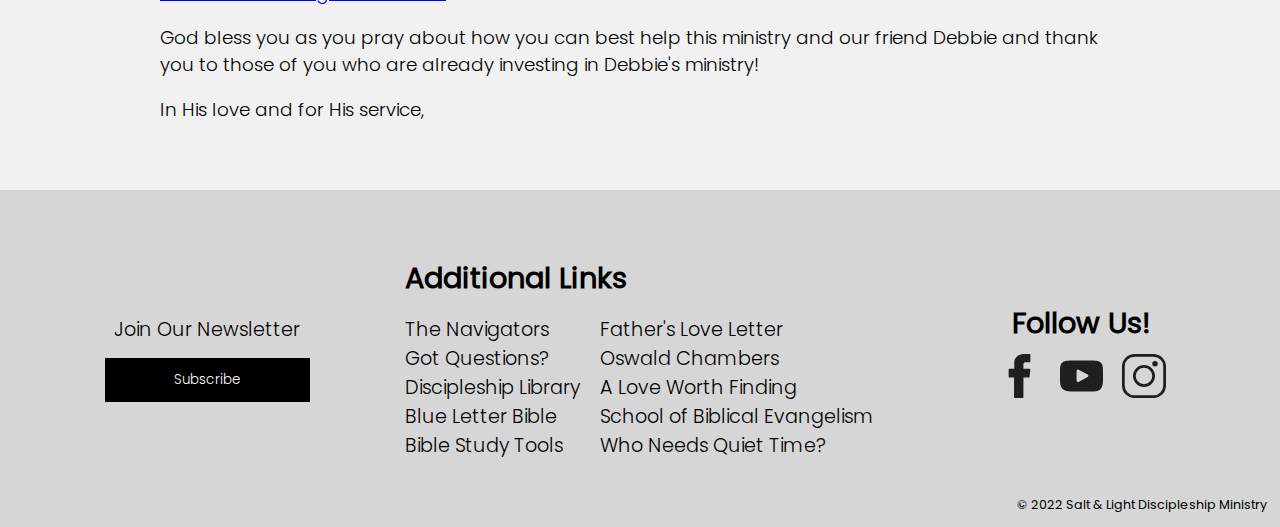
<file: Freedom_workshop/giving.html>
<!DOCTYPE html>
<html lang="en">
  <head>
    <meta charset="UTF-8" />
    <meta http-equiv="X-UA-Compatible" content="IE=edge" />
    <meta
      name="viewport"
      content="width=device-width, initial-scale=1.0 minimum-scale=1"
    />
    <link rel="stylesheet" href="styles/giving_styles.css" />
    <link rel="stylesheet" href="styles/global_styles.css" />
    <link
      rel="stylesheet"
      type="text/css"
      href="https://cdnjs.cloudflare.com/ajax/libs/animate.css/3.5.2/animate.min.css"
    />
    <link
      rel="stylesheet"
      href="https://cdnjs.cloudflare.com/ajax/libs/font-awesome/6.0.0/css/all.min.css"
      integrity="sha512-9usAa10IRO0HhonpyAIVpjrylPvoDwiPUiKdWk5t3PyolY1cOd4DSE0Ga+ri4AuTroPR5aQvXU9xC6qOPnzFeg=="
      crossorigin="anonymous"
      referrerpolicy="no-referrer"
    />
    <link rel="icon" type="image/x-icon" href="Img/favicon.ico" />
    <title>Freedom Workshop | Giving</title>
  </head>
  <body>
    <header>
      <nav class="nav-container">
        <div data-tooltip="Site Home" class="logo-div-mobile">
          <a href="../index.html">
            <img src="Img/snl_logo_1.webp" alt="" />
          </a>
          <a href="fw_home.html">Freedom Workshop</a>
        </div>
        <ul class="main-nav">
          <li class="prime-nav-item"><a href="fw_home.html">Home</a></li>
          <li class="prime-nav-item"><a href="about_us.html">About Us</a></li>
          <li class="prime-nav-item"><a href="giving.html">Giving</a></li>
          <li class="prime-nav-item nav-item-parent">
            <a class="plus-sign1 toggle1">Media</a>
            <ul class="sec-nav-list1">
              <li class="sec-nav-item"><a href="video.html">Video</a></li>
              <li class="sec-nav-item"><a href="audio.html">Audio</a></li>
            </ul>
          </li>
          <li class="prime-nav-item nav-item-parent">
            <a href="resources.html" class="toggle2">Resources</a>
          </li>
          <li class="prime-nav-item">
            <a href="testimonies.html">Testimonies</a>
          </li>
        </ul>

        <ul class="big-nav">
          <li>
            <a href="../index.html">
              <div data-tooltip="Site Home" class="logo-div-big">
                <img src="Img/snl_logo_1.webp" alt="" />
                <div class="logo-name-container">
                  <p class="logo-name">S&L Discipleship</p>
                </div>
              </div>
            </a>
          </li>
          <li class="prime-nav-item"><a href="fw_home.html">Home</a></li>
          <li class="prime-nav-item"><a href="about_us.html">About Us</a></li>
          <li class="prime-nav-item"><a href="giving.html">Giving</a></li>
          <li class="prime-nav-item nav-item-parent">
            <a class="plus-sign1 toggle1">Media</a>
            <ul class="sec-nav-list1">
              <li class="sec-nav-item">
                <a href="video.html">Video</a>
              </li>
              <li class="sec-nav-item">
                <a href="audio.html">Audio</a>
              </li>
            </ul>
          </li>
          <li class="prime-nav-item nav-item-parent">
            <a href="resources.html" class="toggle2">Resources</a>
          </li>
          <li class="prime-nav-item">
            <a href="testimonies.html">Testimonies</a>
          </li>
        </ul>
      </nav>
      <div class="burger">
        <div class="line1"></div>
        <div class="line2"></div>
        <div class="line3"></div>
      </div>
    </header>
    <main class="main-content">
      <div class="page-header">
        <h1 class="page-header-overlay">Giving</h1>
        <a href="#audio-main-section"
          ><i class="fa-solid fa-chevron-down fa-2x" id="audio-main-section"></i
        ></a>
      </div>
      <div class="grey-text-block">
        <div class="text-block-container">
          <h2 class="h2-heading">Dear Friends</h2>
          <div class="text-block">
            <p>
              Grace & peace to you all. Our lives have been forever changed by
              the message of the Cross and the Biblical "how to" of walking in
              Freedom. We pray that the same will be true for you as well.
            </p>
            <p>
              As you may or may not know, Debbie Friley is a missionary with The
              Navigators The Navigators is a ministry that shares the gospel of
              Jesus and helps people grow in their relationship with Him through
              Life-to-Life® discipleship, creating spiritual generations of
              believers. In her role as a missionary with The Navigators, not
              only here at home but abroad as well, her sole income is from the
              gifts of individuals just like you. It truly has been a walk of
              faith for many years.
            </p>

            <p>
              Please prayerfully consider helping Debbie financially to continue
              to do what she does through the Freedom Workshop and the Salt &
              Light Discipleship Ministry. These ministries cannot happen
              without financial support. As you pray about giving to this
              ministry, please be mindful of this, those who can give a
              consistent monthly amount provide a solid base for the Lord’s
              ministry through Debbie. That monthly giving is supplemented by
              those who feel they are able to give a one time gift as the Lord
              leads.
            </p>

            <p>
              How exciting it is that God has given us the opportunity to be a
              part of this great work through giving to His ministry! As you
              know, being discipled and stepping into the transformation that
              the Freedom Message births has been life changing to so many of us
              and, God willing, for many others to come. If God has blessed you,
              and if your heart is to see others transformed by the Freedom
              message, then you have the opportunity to keep this ministry going
              by investing in His work through our sister, Debbie!
            </p>

            <p>
              <a
                style="color: blue; text-decoration: underline"
                href="https://www.navigators.org/staff/120873/"
                >Just click here to give to Debbie</a
              >
            </p>

            <p>
              God bless you as you pray about how you can best help this
              ministry and our friend Debbie and thank you to those of you who
              are already investing in Debbie's ministry!
            </p>

            <p>In His love and for His service,</p>
          </div>
        </div>
      </div>
    </main>
    <footer>
      <form
        action="https://saltandlightgroup.us20.list-manage.com/subscribe/post?u=483aa7c49c683a9066547ed95&amp;id=7df1b533c7"
        method="post"
        id="mc-embedded-subscribe-form"
        name="mc-embedded-subscribe-form"
        class="validate"
        target="_blank"
        novalidate
      >
        <label class="newsletter-label" for="newsletter"
          >Join Our Newsletter</label
        >
        <div class="newsletter-container">
          <input
            type="submit"
            value="Subscribe"
            name="subscribe"
            class="newsletter-btn"
            id="newsletter"
          />
        </div>
      </form>
      <div class="external-links-container">
        <h2>Additional Links</h2>
        <div class="external-links-list-container">
          <ul class="external-links-list">
            <li><a href="https://www.navigators.org/">The Navigators</a></li>
            <li><a href="https://www.gotquestions.org/">Got Questions?</a></li>
            <li>
              <a href="http://www.discipleshiplibrary.com/index.php"
                >Discipleship Library</a
              >
            </li>
            <li>
              <a href="https://www.blueletterbible.org/">Blue Letter Bible</a>
            </li>
            <li>
              <a href="https://www.biblestudytools.com/">Bible Study Tools</a>
            </li>
          </ul>
          <ul class="external-links-list">
            <li>
              <a href="https://www.fathersloveletter.com/"
                >Father's Love Letter</a
              >
            </li>
            <li><a href="https://utmost.org/">Oswald Chambers</a></li>
            <li><a href="https://www.lwf.org/">A Love Worth Finding</a></li>
            <li>
              <a href="https://www.livingwaters.com/"
                >School of Biblical Evangelism</a
              >
            </li>
            <li>
              <a
                href="https://www.lastdaysministries.org/Articles/1000008647/Last_Days_Ministries/LDM/Discipleship_Teachings/Who_Needs_Quiet.aspx"
                >Who Needs Quiet Time?</a
              >
            </li>
          </ul>
        </div>
      </div>
      <div class="socials-container center-flex">
        <h2>Follow Us!</h2>
        <ul class="socials-list center-flex">
          <li>
            <a
              href="https://www.facebook.com/groups/saltandlightgroups"
              target="_blank"
              ><img src="../global_img/fb.svg" alt=""
            /></a>
          </li>
          <li>
            <a
              href="https://www.youtube.com/channel/UCgHxYmb19f7kXyVMRIMZb-Q/featured"
              target="_blank"
              ><img src="../global_img/yt.svg" alt=""
            /></a>
          </li>
          <li>
            <a href=""><img src="../global_img/ig.svg" alt="" /></a>
          </li>
        </ul>
      </div>
      <p class="copyright">&copy; 2022 Salt & Light Discipleship Ministry</p>
    </footer>
    <script src="../script.js"></script>
  </body>
</html>
</file>
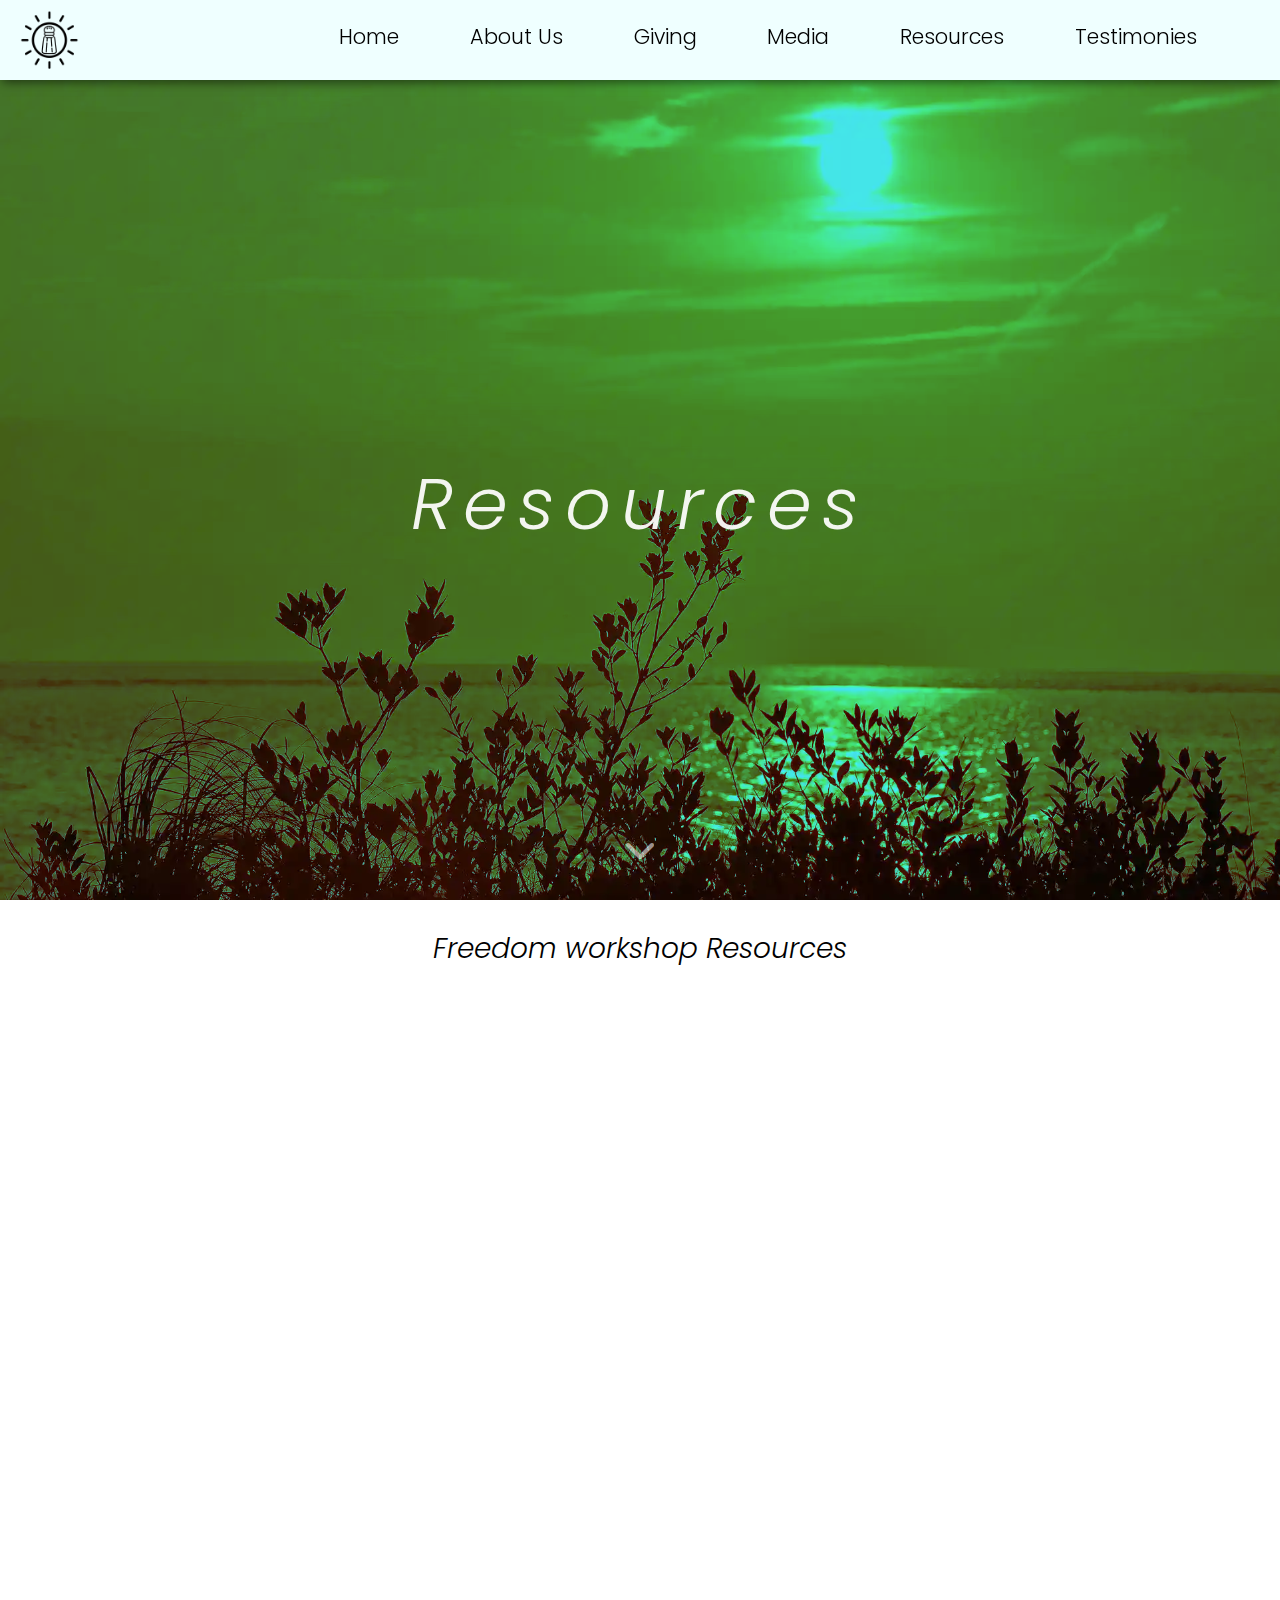
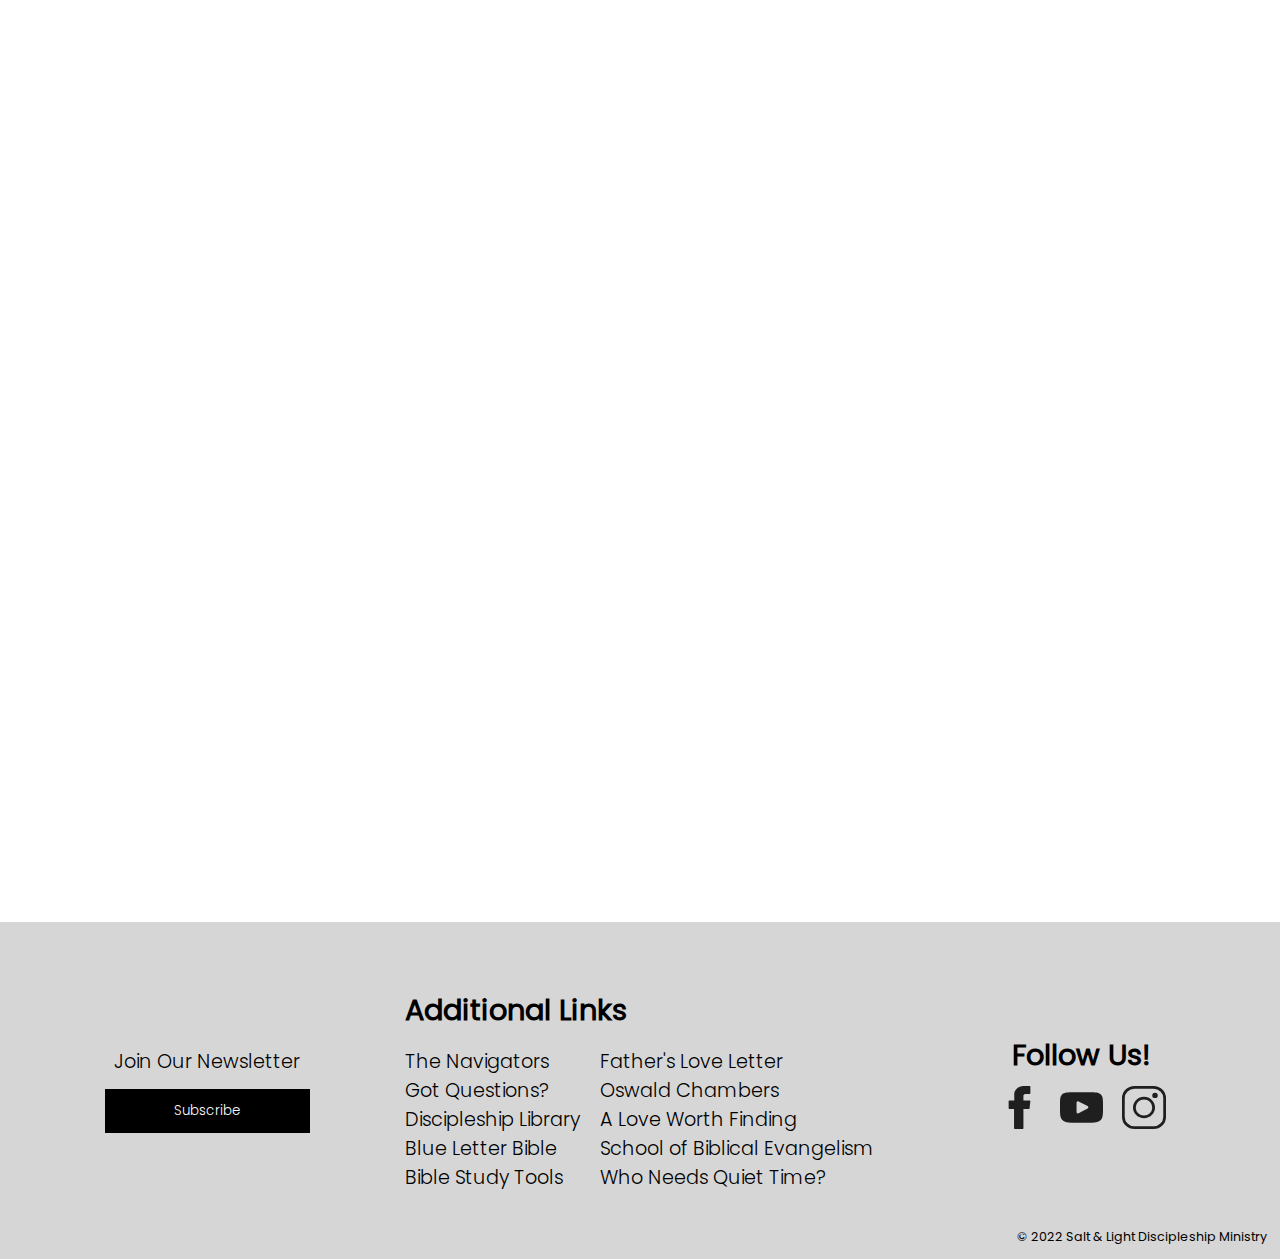
<file: Freedom_workshop/resources.html>
<!DOCTYPE html>
<html lang="en">
  <head>
    <meta charset="UTF-8" />
    <meta http-equiv="X-UA-Compatible" content="IE=edge" />
    <meta
      name="viewport"
      content="width=device-width, initial-scale=1.0 minimum-scale=1"
    />
    <link rel="stylesheet" href="styles/global_styles.css" />
    <link rel="stylesheet" href="styles/resources_styles.css" />
    <!-- <link
      rel="stylesheet"
      type="text/css"
      href="https://cdnjs.cloudflare.com/ajax/libs/animate.css/3.5.2/animate.min.css"
    /> -->
    <link
      rel="stylesheet"
      href="https://cdnjs.cloudflare.com/ajax/libs/font-awesome/6.0.0/css/all.min.css"
      integrity="sha512-9usAa10IRO0HhonpyAIVpjrylPvoDwiPUiKdWk5t3PyolY1cOd4DSE0Ga+ri4AuTroPR5aQvXU9xC6qOPnzFeg=="
      crossorigin="anonymous"
      referrerpolicy="no-referrer"
    />
    <script src="scripts/fade-in-cards.js" defer></script>
    <script src="../script.js" defer></script>
    <script src="scripts/image-switch.js" defer></script>
    <link rel="icon" type="image/x-icon" href="Img/favicon.ico" />

    <title>Freedom Workshop | Resources</title>
  </head>
  <body>
    <header>
      <nav class="nav-container">
        <div data-tooltip="Site Home" class="logo-div-mobile">
          <a href="../index.html">
            <img src="Img/snl_logo_1.webp" alt="" />
          </a>
          <a href="fw_home.html">Freedom Workshop</a>
        </div>
        <ul class="main-nav">
          <li class="prime-nav-item"><a href="fw_home.html">Home</a></li>
          <li class="prime-nav-item"><a href="about_us.html">About Us</a></li>
          <li class="prime-nav-item"><a href="giving.html">Giving</a></li>
          <li class="prime-nav-item nav-item-parent">
            <a class="plus-sign1 toggle1">Media</a>
            <ul class="sec-nav-list1">
              <li class="sec-nav-item"><a href="video.html">Video</a></li>
              <li class="sec-nav-item"><a href="audio.html">Audio</a></li>
            </ul>
          </li>
          <li class="prime-nav-item nav-item-parent">
            <a href="resources.html" class="toggle2">Resources</a>
          </li>
          <li class="prime-nav-item">
            <a href="testimonies.html">Testimonies</a>
          </li>
        </ul>
        <ul class="big-nav">
          <li>
            <a href="../index.html">
              <div data-tooltip="Site Home" class="logo-div-big">
                <img src="Img/snl_logo_1.webp" alt="" />
                <div class="logo-name-container">
                  <p class="logo-name">S&L Discipleship</p>
                </div>
              </div>
            </a>
          </li>
          <li class="prime-nav-item"><a href="fw_home.html">Home</a></li>
          <li class="prime-nav-item"><a href="about_us.html">About Us</a></li>
          <li class="prime-nav-item"><a href="giving.html">Giving</a></li>
          <li class="prime-nav-item nav-item-parent">
            <a class="plus-sign1 toggle1">Media</a>
            <ul class="sec-nav-list1">
              <li class="sec-nav-item">
                <a href="video.html">Video</a>
              </li>
              <li class="sec-nav-item">
                <a href="audio.html">Audio</a>
              </li>
            </ul>
          </li>
          <li class="prime-nav-item nav-item-parent">
            <a href="resources.html" class="plus-sign2 toggle2">Resources</a>
          </li>
          <li class="prime-nav-item">
            <a href="testimonies.html">Testimonies</a>
          </li>
        </ul>
      </nav>
      <div class="burger">
        <div class="line1"></div>
        <div class="line2"></div>
        <div class="line3"></div>
      </div>
    </header>
    <main class="main-content videos-main">
      <div class="page-header">
        <h1 class="page-header-overlay">Resources</h1>
        <a href="#resources-main-section"
          ><i
            class="fa-solid fa-chevron-down fa-2x"
            id="resources-main-section"
          ></i
        ></a>
      </div>
      <h2 class="h2-heading">Freedom workshop Resources</h2>

      <section class="international-resources">
        <div class="resource-block info-block">
          <img
            loading="lazy"
            src="Img/FW_booklet_cover.webp"
            class="resource-block-img"
            alt=""
            data-spain-img
          />
          <h2 class="h2-heading">English Resources</h2>
          <ul class="resource-list">
            <li>
              <a href="PDFs/2019-FW_Booklet_Publication.pdf"
                >Freedom Workshop Booklet</a
              >
            </li>
            <li><a href=""></a></li>
          </ul>
        </div>
        <div data-ru-block class="resource-block info-block">
          <img
            loading="lazy"
            src="Img/map-of-russia.webp"
            class="resource-block-img"
            alt=""
            data-russian-img
          />
          <h2 class="h2-heading">Russian Resources</h2>
          <ul class="resource-list">
            <li data-ru-steps>
              <a href="PDFs/Russian-Steps-to-freedom.pdf">Steps to Freedom</a>
            </li>
            <li data-ru-honesty>
              <a href="PDFs/Russian-Honesty.pdf">Honesty with God</a>
            </li>
            <li data-ru-scripture>
              <a href="PDFs/Russian-Memory-Verses.pdf"
                >Scripture Memory Verses</a
              >
            </li>
            <li data-ru-winners>
              <a href="PDFs/Russian-We-are-winners-not-victims.pdf"
                >We are Winners not Victims</a
              >
            </li>
          </ul>
        </div>
        <div data-ch-block class="resource-block info-block">
          <img
            loading="lazy"
            src="Img/map-of-china.webp"
            class="resource-block-img"
            alt="map of china"
            data-chinese-img
          />
          <h2 class="h2-heading">Chinese Resources</h2>
          <ul class="resource-list">
            <li data-ch-booklet>
              <a href="PDFs/2017_FW_booklet_Chinese.pdf"
                >Freedom Workship Booklet</a
              >
            </li>
            <li data-ch-knock>
              <a href="PDFs/FW_2015_Chinese-Knock-knock-Booklet.pdf"
                >Knock Knock...</a
              >
            </li>
          </ul>
        </div>
        <div data-indo-block class="resource-block info-block">
          <img
            loading="lazy"
            src="Img/map-of-indonesia.webp"
            class="resource-block-img"
            alt=""
            data-indo-img
          />
          <h2 class="h2-heading">Indonesian Resources</h2>
          <ul class="resource-list">
            <li data-indo-booklet>
              <a href="PDFs/2018-SL_Booklet-Indonesian.pdf"
                >Salt & Light Booklet - Indonesian</a
              >
            </li>
            <li data-indo-eng-booklet>
              <a href="PDFs/2018-SL_Booklet-English.pdf"
                >Salt & Light Booklet English <br />
                (accompanies Indonesian booklet)</a
              >
            </li>
          </ul>
        </div>
        <div class="resource-block info-block">
          <img
            loading="lazy"
            src="Img/map-of-spain.webp"
            class="resource-block-img"
            alt=""
            data-spain-img
          />
          <h2 class="h2-heading">Spanish Resources</h2>
          <ul class="resource-list">
            <li><a href="Audio/libertad.mp3">Libertad</a></li>
          </ul>
        </div>
      </section>
    </main>
    <footer>
      <form
        action="https://saltandlightgroup.us20.list-manage.com/subscribe/post?u=483aa7c49c683a9066547ed95&amp;id=7df1b533c7"
        method="post"
        id="mc-embedded-subscribe-form"
        name="mc-embedded-subscribe-form"
        class="validate"
        target="_blank"
        novalidate
      >
        <label class="newsletter-label" for="newsletter"
          >Join Our Newsletter</label
        >
        <div class="newsletter-container">
          <input
            type="submit"
            value="Subscribe"
            name="subscribe"
            class="newsletter-btn"
            id="newsletter"
          />
        </div>
      </form>
      <div class="external-links-container">
        <h2>Additional Links</h2>
        <div class="external-links-list-container">
          <ul class="external-links-list">
            <li><a href="https://www.navigators.org/">The Navigators</a></li>
            <li><a href="https://www.gotquestions.org/">Got Questions?</a></li>
            <li>
              <a href="http://www.discipleshiplibrary.com/index.php"
                >Discipleship Library</a
              >
            </li>
            <li>
              <a href="https://www.blueletterbible.org/">Blue Letter Bible</a>
            </li>
            <li>
              <a href="https://www.biblestudytools.com/">Bible Study Tools</a>
            </li>
          </ul>
          <ul class="external-links-list">
            <li>
              <a href="https://www.fathersloveletter.com/"
                >Father's Love Letter</a
              >
            </li>
            <li><a href="https://utmost.org/">Oswald Chambers</a></li>
            <li><a href="https://www.lwf.org/">A Love Worth Finding</a></li>
            <li>
              <a href="https://www.livingwaters.com/"
                >School of Biblical Evangelism</a
              >
            </li>
            <li>
              <a
                href="https://www.lastdaysministries.org/Articles/1000008647/Last_Days_Ministries/LDM/Discipleship_Teachings/Who_Needs_Quiet.aspx"
                >Who Needs Quiet Time?</a
              >
            </li>
          </ul>
        </div>
      </div>
      <div class="socials-container center-flex">
        <h2>Follow Us!</h2>
        <ul class="socials-list center-flex">
          <li>
            <a
              href="https://www.facebook.com/groups/saltandlightgroups"
              target="_blank"
              ><img src="../global_img/fb.svg" alt=""
            /></a>
          </li>
          <li>
            <a
              href="https://www.youtube.com/channel/UCgHxYmb19f7kXyVMRIMZb-Q/featured"
              target="_blank"
              ><img src="../global_img/yt.svg" alt=""
            /></a>
          </li>
          <li>
            <a href=""><img src="../global_img/ig.svg" alt="" /></a>
          </li>
        </ul>
      </div>
      <p class="copyright">&copy; 2022 Salt & Light Discipleship Ministry</p>
    </footer>
  </body>
</html>
</file>
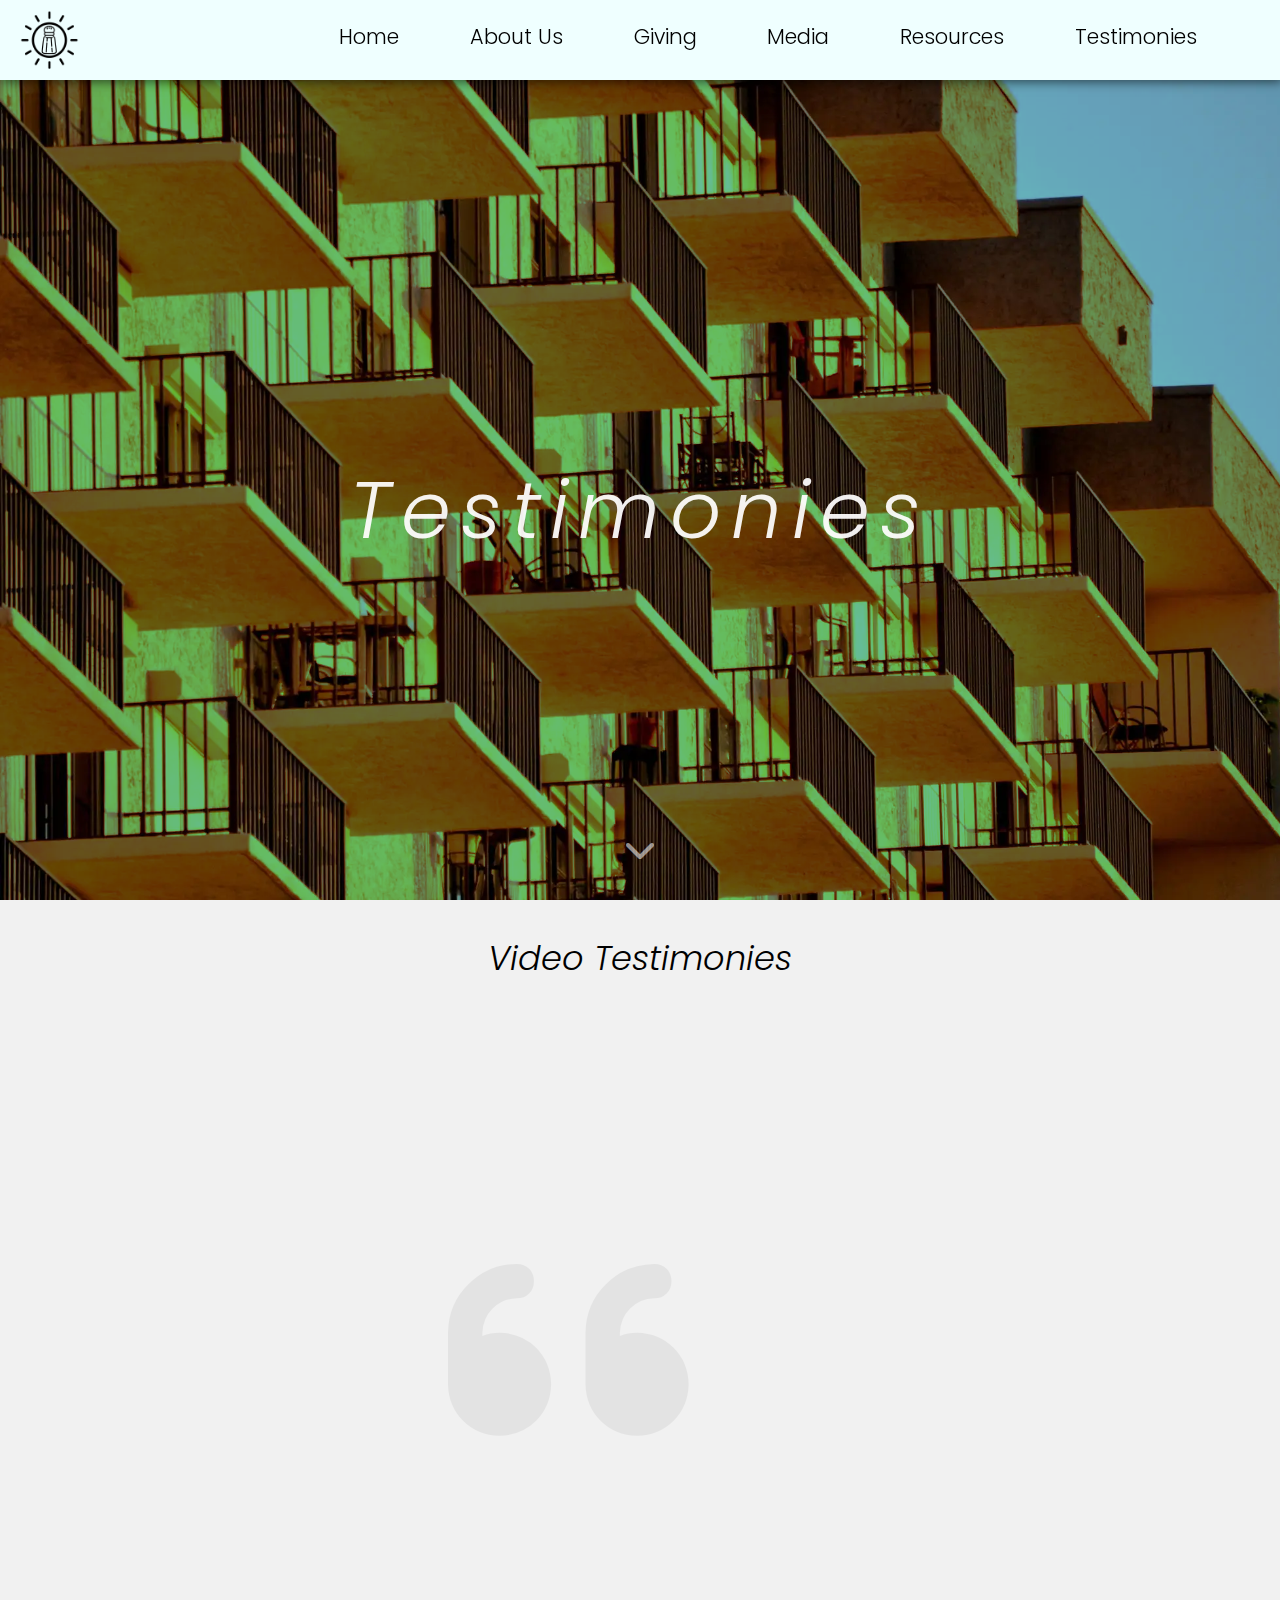
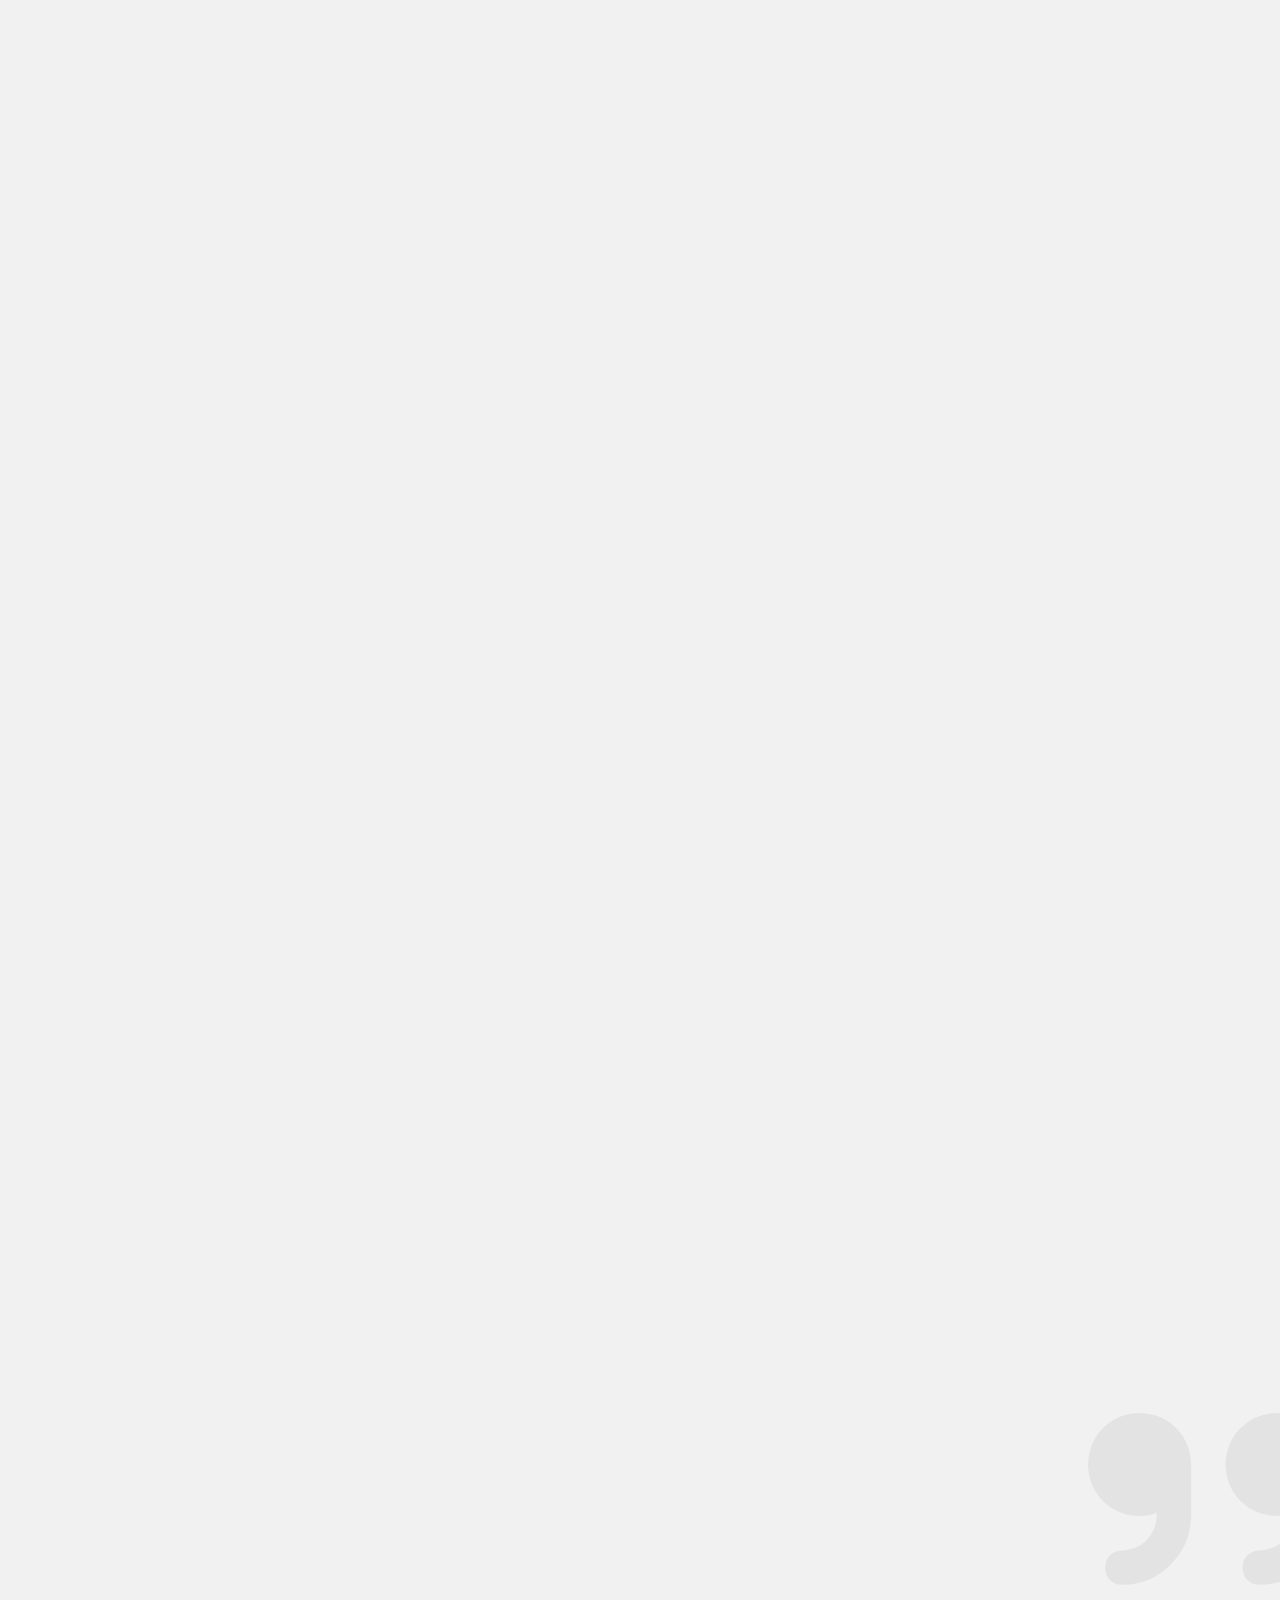
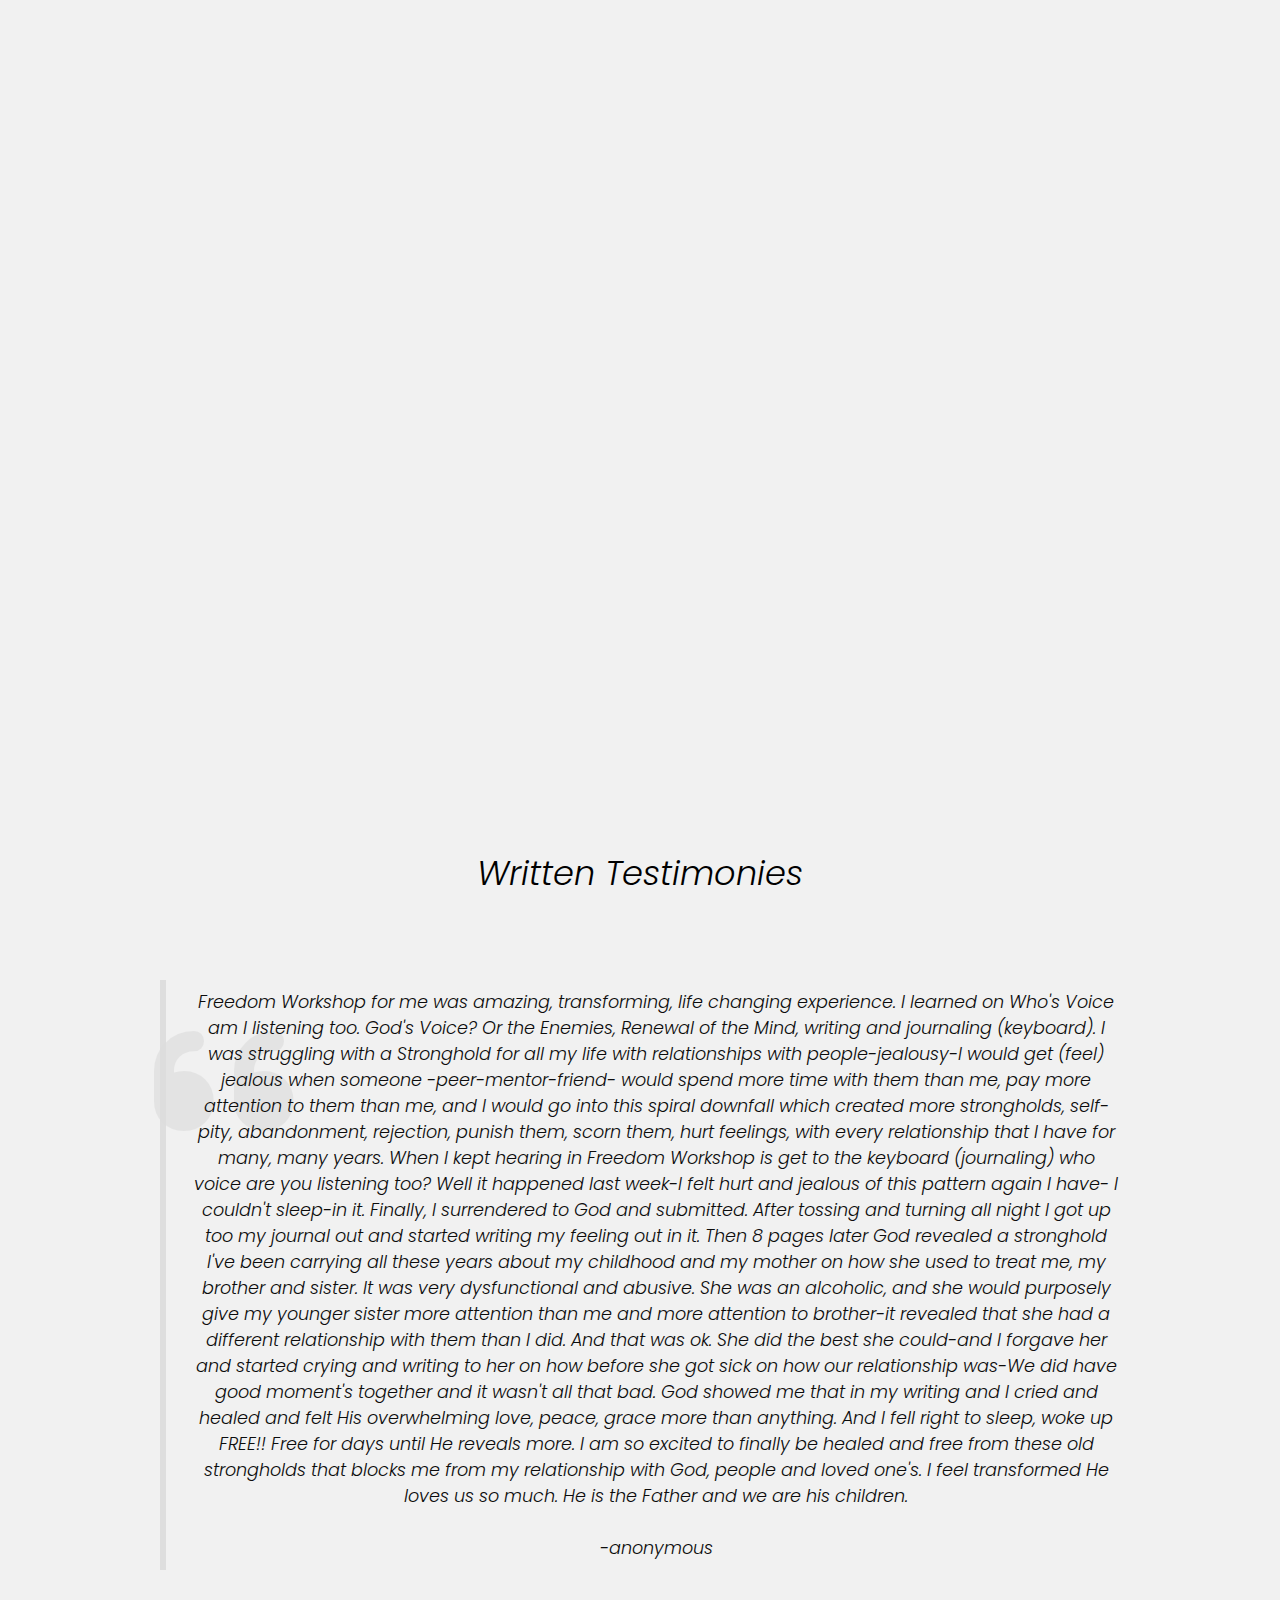
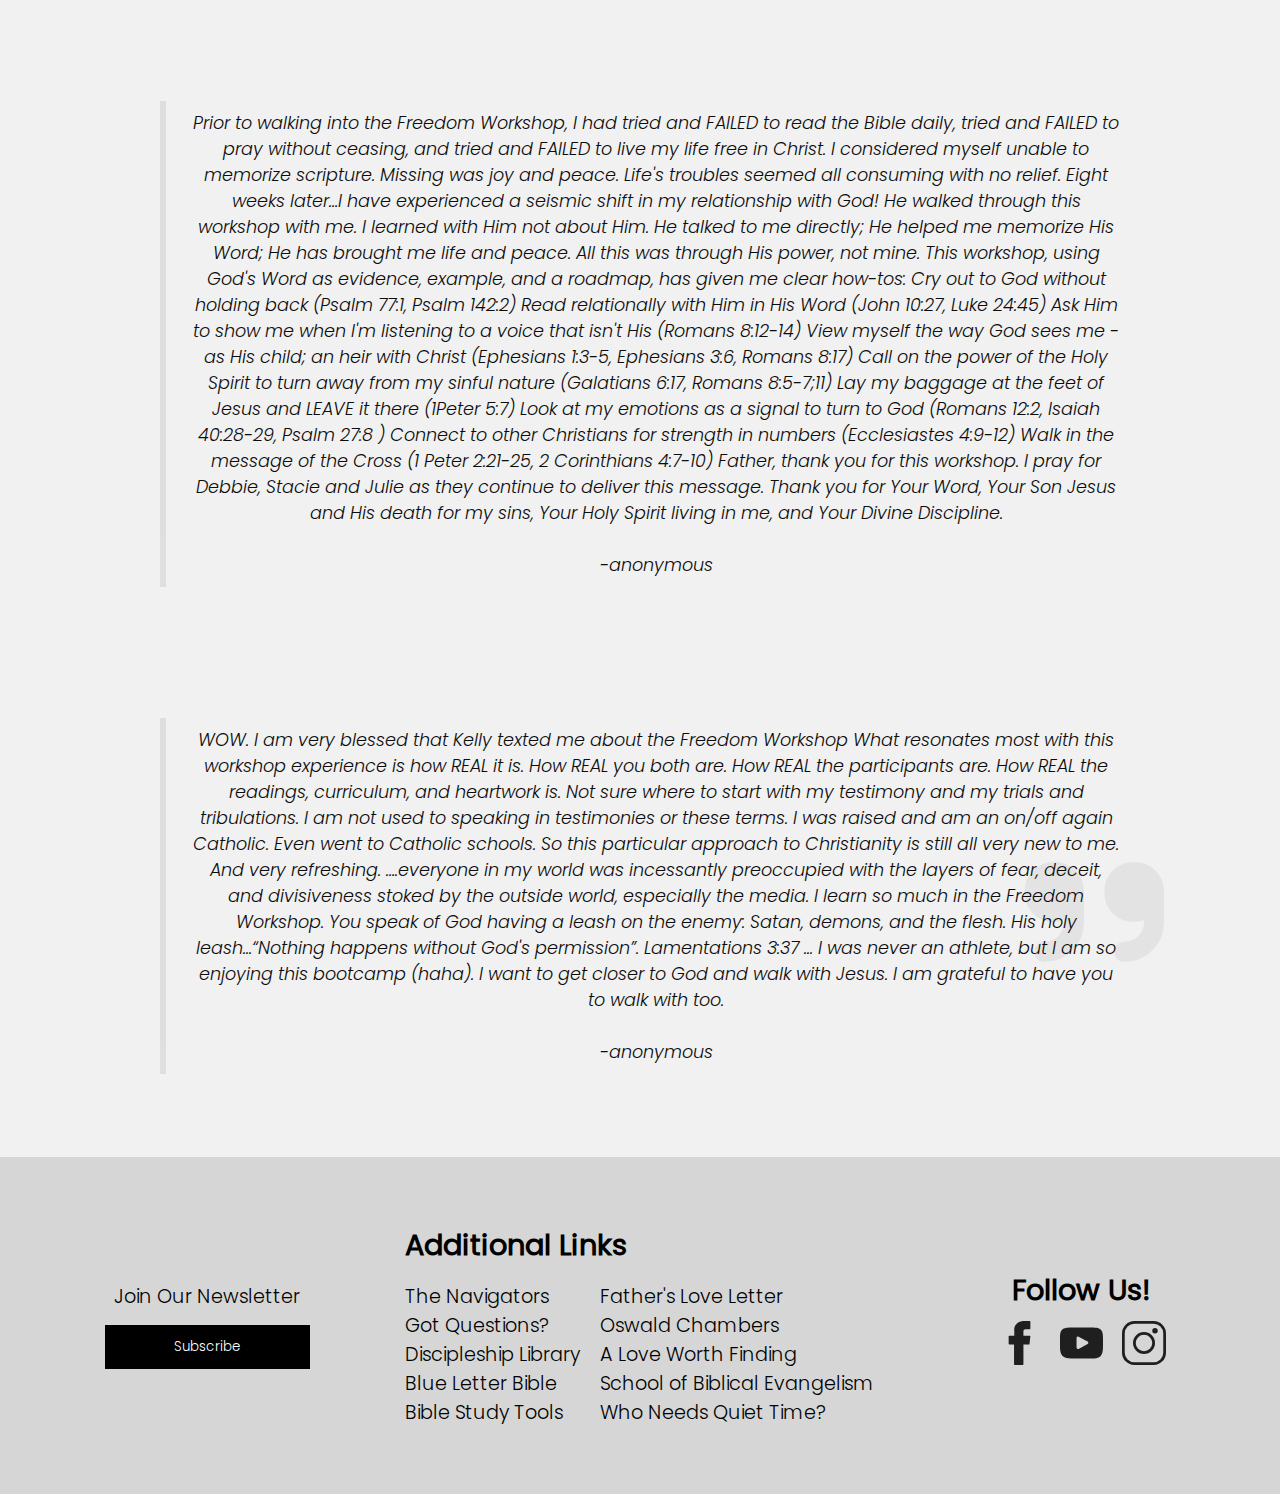
<file: Freedom_workshop/testimonies.html>
<!DOCTYPE html>
<html lang="en">
  <head>
    <meta charset="UTF-8" />
    <meta http-equiv="X-UA-Compatible" content="IE=edge" />
    <meta
      name="viewport"
      content="width=device-width, initial-scale=1.0 minimum-scale=1"
    />

    <link
      rel="stylesheet"
      href="https://cdnjs.cloudflare.com/ajax/libs/font-awesome/6.0.0/css/all.min.css"
      integrity="sha512-9usAa10IRO0HhonpyAIVpjrylPvoDwiPUiKdWk5t3PyolY1cOd4DSE0Ga+ri4AuTroPR5aQvXU9xC6qOPnzFeg=="
      crossorigin="anonymous"
      referrerpolicy="no-referrer"
    />

    <link rel="stylesheet" href="styles/global_styles.css" />
    <link rel="stylesheet" href="styles/video_styles.css" />
    <link rel="stylesheet" href="styles/testimonies_styles.css" />
    <link rel="icon" type="image/x-icon" href="Img/favicon.ico" />
    <script src="../script.js" defer></script>
    <script src="scripts/fade-in-cards.js" defer></script>
    <script src="scripts/video-popup.js" defer></script>

    <title>Freedom Workshop | Testimonies</title>
  </head>
  <body>
    <header>
      <nav class="nav-container">
        <div data-tooltip="Site Home" class="logo-div-mobile">
          <a href="../index.html">
            <img src="Img/snl_logo_1.webp" alt="" />
          </a>
          <a href="fw_home.html">Freedom Workshop</a>
        </div>
        <ul class="main-nav">
          <li class="prime-nav-item"><a href="fw_home.html">Home</a></li>
          <li class="prime-nav-item"><a href="about_us.html">About Us</a></li>
          <li class="prime-nav-item"><a href="giving.html">Giving</a></li>
          <li class="prime-nav-item nav-item-parent">
            <a class="plus-sign1 toggle1">Media</a>
            <ul class="sec-nav-list1">
              <li class="sec-nav-item"><a href="video.html">Video</a></li>
              <li class="sec-nav-item"><a href="audio.html">Audio</a></li>
            </ul>
          </li>
          <li class="prime-nav-item nav-item-parent">
            <a href="resources.html" class="toggle2">Resources</a>
          </li>
          <li class="prime-nav-item">
            <a href="testimonies.html">Testimonies</a>
          </li>
        </ul>
        <ul class="big-nav">
          <li>
            <a href="../index.html">
              <div data-tooltip="Site Home" class="logo-div-big">
                <img src="Img/snl_logo_1.webp" alt="" />
                <div class="logo-name-container">
                  <p class="logo-name">S&L Discipleship</p>
                </div>
              </div>
            </a>
          </li>
          <li class="prime-nav-item"><a href="fw_home.html">Home</a></li>
          <li class="prime-nav-item"><a href="about_us.html">About Us</a></li>
          <li class="prime-nav-item"><a href="giving.html">Giving</a></li>
          <li class="prime-nav-item nav-item-parent">
            <a class="plus-sign1 toggle1">Media</a>
            <ul class="sec-nav-list1">
              <li class="sec-nav-item">
                <a href="video.html">Video</a>
              </li>
              <li class="sec-nav-item">
                <a href="audio.html">Audio</a>
              </li>
            </ul>
          </li>
          <li class="prime-nav-item nav-item-parent">
            <a href="resources.html" class="toggle2">Resources</a>
          </li>
          <li class="prime-nav-item">
            <a href="testimonies.html">Testimonies</a>
          </li>
        </ul>
      </nav>
      <div class="burger">
        <div class="line1"></div>
        <div class="line2"></div>
        <div class="line3"></div>
      </div>
    </header>

    <main class="main-content videos-main">
      <div class="page-header">
        <h1 class="page-header-overlay">Testimonies</h1>
        <a href="#testimonies-main-section"
          ><i
            class="fa-solid fa-chevron-down fa-2x"
            id="testimonies-main-section"
          ></i
        ></a>
      </div>
      <section class="video-test-container">
        <div class="icon-container">
          <i class="fa-solid fa-quote-left fa-5x"></i>
          <i class="fa-solid fa-quote-right fa-5x"></i>
        </div>
        <h2 class="h2-large">Video Testimonies</h2>
        <div class="juliet portrait info-block">
          <dialog class="video-popup-container">
            <video
              preload="none"
              src="https://res.cloudinary.com/caprio-web-dev/video/upload/v1664550196/SNL-ministry/Juliet_dv2w9y.mp4"
              controls
            ></video>
            <div class="close-button"><i class="fa-solid fa-x"></i></div>
          </dialog>
          <div class="img-btn-container">
            <img loading="lazy" src="Img/Juliet-screenshot.webp" alt="" />
            <div class="play-button">
              <i class="fa-solid fa-2x fa-circle-play"></i>
            </div>
          </div>
          <div class="video-header">
            <h2 class="h2-heading">Juliet</h2>
            <p class="text-block">
              "I learned that I have to be honest with God. I have to let it all
              out because God is my friend. God desires a relationship with me.
              God wants me to let out my emotions to Him . I don't have to
              infect other people with what I'm going through. Talk to God, tell
              Him everything!"
            </p>
          </div>
        </div>
        <div class="liza-julie landscape info-block">
          <dialog class="video-popup-container">
            <video
              preload="none"
              src="https://res.cloudinary.com/caprio-web-dev/video/upload/v1664550086/SNL-ministry/Julie-liz-test_rzzasf.mp4"
              controls
            ></video>
            <div class="close-button"><i class="fa-solid fa-x"></i></div>
          </dialog>

          <div class="img-btn-container">
            <img loading="lazy" src="Img/liza-julie-screenshot.webp" alt="" />
            <div class="play-button">
              <i class="fa-solid fa-2x fa-circle-play"></i>
            </div>
          </div>
          <div class="video-header">
            <h2 class="h2-heading">Liza</h2>
            <p class="text-block">
              "The Freedom Message is the "how to" of living in the Freedom of
              the Cross. I have to live each day with a choice. Am I going to
              listen to God's voice or those other voices that don't come from
              Him? I have a choice!"
            </p>
            <h2 class="h2-heading">Julie</h2>
            <p class="text-block">
              "My life has been a roller coaster of ups and downs. At the
              Freedom Workshop, I learned that the pain that was keeping me from
              God could actually help me know Him better and that there was a
              purpose to my pain if I could give it to Him. As I trust in Him
              and keep my focus on Him I could have peace in the midst of a
              storm. I feel like I've been "born again" again."
            </p>
          </div>
        </div>
        <div class="catrice portrait info-block">
          <dialog class="video-popup-container">
            <video
              preload="none"
              src="https://res.cloudinary.com/caprio-web-dev/video/upload/v1664549580/SNL-ministry/Catrice_cwsppm.mp4"
              controls
            ></video>
            <div class="close-button"><i class="fa-solid fa-x"></i></div>
          </dialog>

          <div class="img-btn-container">
            <img loading="lazy" src="Img/catrice-screenshot.webp" alt="" />
            <div class="play-button">
              <i class="fa-solid fa-2x fa-circle-play"></i>
            </div>
          </div>
          <div class="video-header">
            <h2 class="h2-heading">Catrice</h2>
            <p class="text-block">
              "So many times we go through so many different issues and we don't
              know how to get over them but I learned all I have to do is tell
              God. I learned that I can read the Bible relationally. God
              responds to me and I can respond to Him. After the conference I'm
              not stuck anymore. Even if I am stuck, I know my way out."
            </p>
          </div>
        </div>
        <div class="fan-fan landscape info-block">
          <dialog class="video-popup-container">
            <video
              preload="none"
              src="https://res.cloudinary.com/caprio-web-dev/video/upload/v1664572244/SNL-ministry/fan_and_her_husband_spvojn.mp4"
              controls
            ></video>
            <div class="close-button"><i class="fa-solid fa-x"></i></div>
          </dialog>
          <div class="img-btn-container">
            <img loading="lazy" src="Img/fanfan-screenshot.webp" alt="" />
            <div class="play-button">
              <i class="fa-solid fa-2x fa-circle-play"></i>
            </div>
          </div>

          <div class="video-header">
            <h2 class="h2-heading">Fan and her Husband</h2>
            <p class="text-block">
              When I choose to engage in those voices of doom and gloom of
              anxiety, those voices that doubt that God is able and willing to
              heal me, that's when I start to feel the anxiety, depression and
              fear. It's so important that we take every thought captive and
              apply the message of the cross and the freedom that we were given
              because Jesus died for us.
            </p>
          </div>
        </div>
      </section>
      <section class="written-testimonies">
        <div class="written-icon-container">
          <i class="fa-solid fa-quote-left fa-10x"></i>
          <i class="fa-solid fa-quote-right fa-10x"></i>
        </div>
        <h2 class="h2-large">Written Testimonies</h2>
        <div class="text-block-container testimony-block">
          <blockquote>
            Freedom Workshop for me was amazing, transforming, life changing
            experience. I learned on Who's Voice am I listening too. God's
            Voice? Or the Enemies, Renewal of the Mind, writing and journaling
            (keyboard). I was struggling with a Stronghold for all my life with
            relationships with people-jealousy-I would get (feel) jealous when
            someone -peer-mentor-friend- would spend more time with them than
            me, pay more attention to them than me, and I would go into this
            spiral downfall which created more strongholds, self-pity,
            abandonment, rejection, punish them, scorn them, hurt feelings, with
            every relationship that I have for many, many years. When I kept
            hearing in Freedom Workshop is get to the keyboard (journaling) who
            voice are you listening too? Well it happened last week-I felt hurt
            and jealous of this pattern again I have- I couldn't sleep-in it.
            Finally, I surrendered to God and submitted. After tossing and
            turning all night I got up too my journal out and started writing my
            feeling out in it. Then 8 pages later God revealed a stronghold I've
            been carrying all these years about my childhood and my mother on
            how she used to treat me, my brother and sister. It was very
            dysfunctional and abusive. She was an alcoholic, and she would
            purposely give my younger sister more attention than me and more
            attention to brother-it revealed that she had a different
            relationship with them than I did. And that was ok. She did the best
            she could-and I forgave her and started crying and writing to her on
            how before she got sick on how our relationship was-We did have good
            moment's together and it wasn't all that bad. God showed me that in
            my writing and I cried and healed and felt His overwhelming love,
            peace, grace more than anything. And I fell right to sleep, woke up
            FREE!! Free for days until He reveals more. I am so excited to
            finally be healed and free from these old strongholds that blocks me
            from my relationship with God, people and loved one's. I feel
            transformed He loves us so much. He is the Father and we are his
            children. <br />
            <br />
            -anonymous
          </blockquote>
        </div>
        <div class="text-block-container testimony-block">
          <blockquote>
            Prior to walking into the Freedom Workshop, I had tried and FAILED
            to read the Bible daily, tried and FAILED to pray without ceasing,
            and tried and FAILED to live my life free in Christ. I considered
            myself unable to memorize scripture. Missing was joy and peace.
            Life's troubles seemed all consuming with no relief. Eight weeks
            later…I have experienced a seismic shift in my relationship with
            God! He walked through this workshop with me. I learned with Him not
            about Him. He talked to me directly; He helped me memorize His Word;
            He has brought me life and peace. All this was through His power,
            not mine. This workshop, using God's Word as evidence, example, and
            a roadmap, has given me clear how-tos: Cry out to God without
            holding back (Psalm 77:1, Psalm 142:2) Read relationally with Him in
            His Word (John 10:27, Luke 24:45) Ask Him to show me when I'm
            listening to a voice that isn't His (Romans 8:12-14) View myself the
            way God sees me - as His child; an heir with Christ (Ephesians
            1:3-5, Ephesians 3:6, Romans 8:17) Call on the power of the Holy
            Spirit to turn away from my sinful nature (Galatians 6:17, Romans
            8:5-7;11) Lay my baggage at the feet of Jesus and LEAVE it there
            (1Peter 5:7) Look at my emotions as a signal to turn to God (Romans
            12:2, Isaiah 40:28-29, Psalm 27:8 ) Connect to other Christians for
            strength in numbers (Ecclesiastes 4:9-12) Walk in the message of the
            Cross (1 Peter 2:21-25, 2 Corinthians 4:7-10) Father, thank you for
            this workshop. I pray for Debbie, Stacie and Julie as they continue
            to deliver this message. Thank you for Your Word, Your Son Jesus and
            His death for my sins, Your Holy Spirit living in me, and Your
            Divine Discipline. <br />
            <br />
            -anonymous
          </blockquote>
        </div>
        <div class="text-block-container testimony-block">
          <blockquote>
            WOW. I am very blessed that Kelly texted me about the Freedom
            Workshop What resonates most with this workshop experience is how
            REAL it is. How REAL you both are. How REAL the participants are.
            How REAL the readings, curriculum, and heartwork is. Not sure where
            to start with my testimony and my trials and tribulations. I am not
            used to speaking in testimonies or these terms. I was raised and am
            an on/off again Catholic. Even went to Catholic schools. So this
            particular approach to Christianity is still all very new to me. And
            very refreshing. ….everyone in my world was incessantly preoccupied
            with the layers of fear, deceit, and divisiveness stoked by the
            outside world, especially the media. I learn so much in the Freedom
            Workshop. You speak of God having a leash on the enemy: Satan,
            demons, and the flesh. His holy leash...“Nothing happens without
            God's permission”. Lamentations 3:37 ... I was never an athlete, but
            I am so enjoying this bootcamp (haha). I want to get closer to God
            and walk with Jesus. I am grateful to have you to walk with too.
            <br />
            <br />
            -anonymous
          </blockquote>
        </div>
      </section>
    </main>
    <footer>
      <form
        action="https://saltandlightgroup.us20.list-manage.com/subscribe/post?u=483aa7c49c683a9066547ed95&amp;id=7df1b533c7"
        method="post"
        id="mc-embedded-subscribe-form"
        name="mc-embedded-subscribe-form"
        class="validate"
        target="_blank"
        novalidate
      >
        <label class="newsletter-label" for="newsletter"
          >Join Our Newsletter</label
        >
        <div class="newsletter-container">
          <input
            type="submit"
            value="Subscribe"
            name="subscribe"
            class="newsletter-btn"
            id="newsletter"
          />
        </div>
      </form>
      <div class="external-links-container">
        <h2>Additional Links</h2>
        <div class="external-links-list-container">
          <ul class="external-links-list">
            <li><a href="https://www.navigators.org/">The Navigators</a></li>
            <li><a href="https://www.gotquestions.org/">Got Questions?</a></li>
            <li>
              <a href="http://www.discipleshiplibrary.com/index.php"
                >Discipleship Library</a
              >
            </li>
            <li>
              <a href="https://www.blueletterbible.org/">Blue Letter Bible</a>
            </li>
            <li>
              <a href="https://www.biblestudytools.com/">Bible Study Tools</a>
            </li>
          </ul>
          <ul class="external-links-list">
            <li>
              <a href="https://www.fathersloveletter.com/"
                >Father's Love Letter</a
              >
            </li>
            <li><a href="https://utmost.org/">Oswald Chambers</a></li>
            <li><a href="https://www.lwf.org/">A Love Worth Finding</a></li>
            <li>
              <a href="https://www.livingwaters.com/"
                >School of Biblical Evangelism</a
              >
            </li>
            <li>
              <a
                href="https://www.lastdaysministries.org/Articles/1000008647/Last_Days_Ministries/LDM/Discipleship_Teachings/Who_Needs_Quiet.aspx"
                >Who Needs Quiet Time?</a
              >
            </li>
          </ul>
        </div>
      </div>
      <div class="socials-container center-flex">
        <h2>Follow Us!</h2>
        <ul class="socials-list center-flex">
          <li>
            <a
              href="https://www.facebook.com/groups/saltandlightgroups"
              target="_blank"
              ><img src="../global_img/fb.svg" alt=""
            /></a>
          </li>
          <li>
            <a
              href="https://www.youtube.com/channel/UCgHxYmb19f7kXyVMRIMZb-Q/featured"
              target="_blank"
              ><img src="../global_img/yt.svg" alt=""
            /></a>
          </li>
          <li>
            <a href=""><img src="../global_img/ig.svg" alt="" /></a>
          </li>
        </ul>
      </div>
    </footer>
  </body>
</html>
</file>
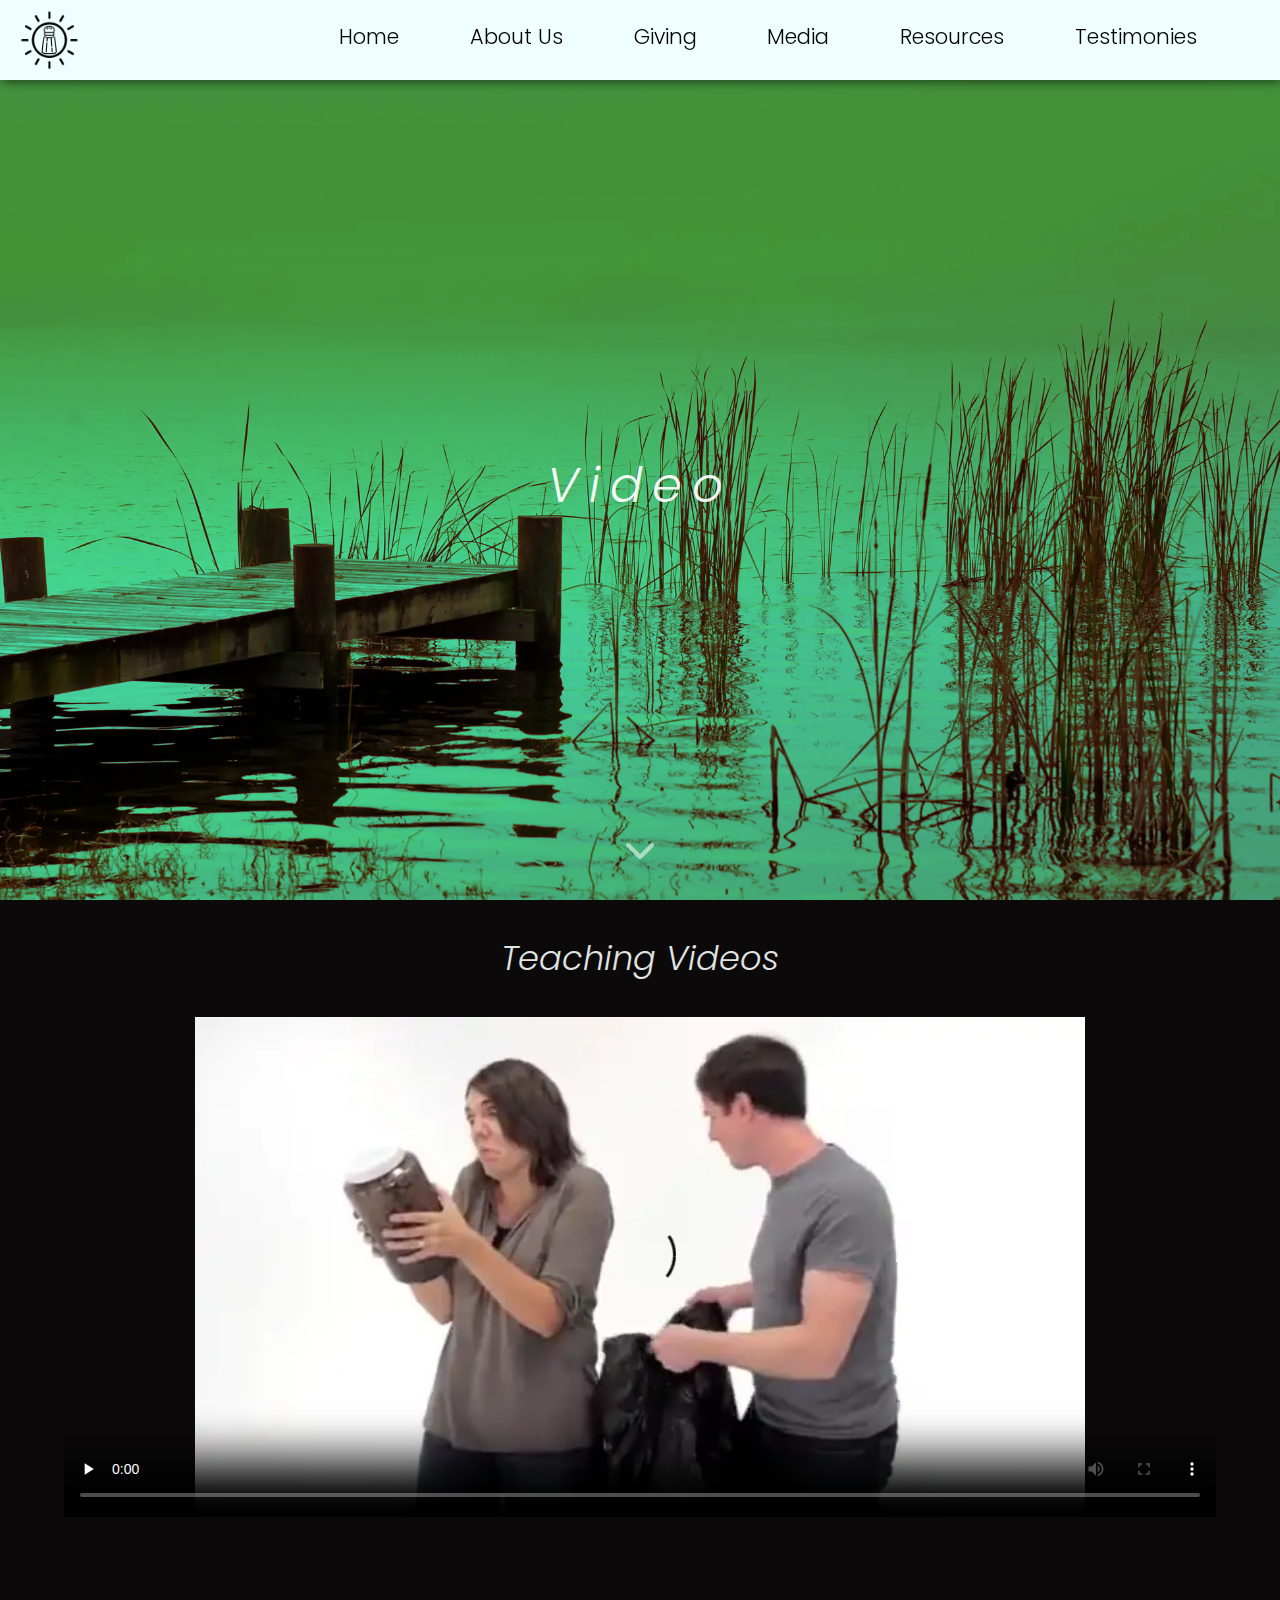
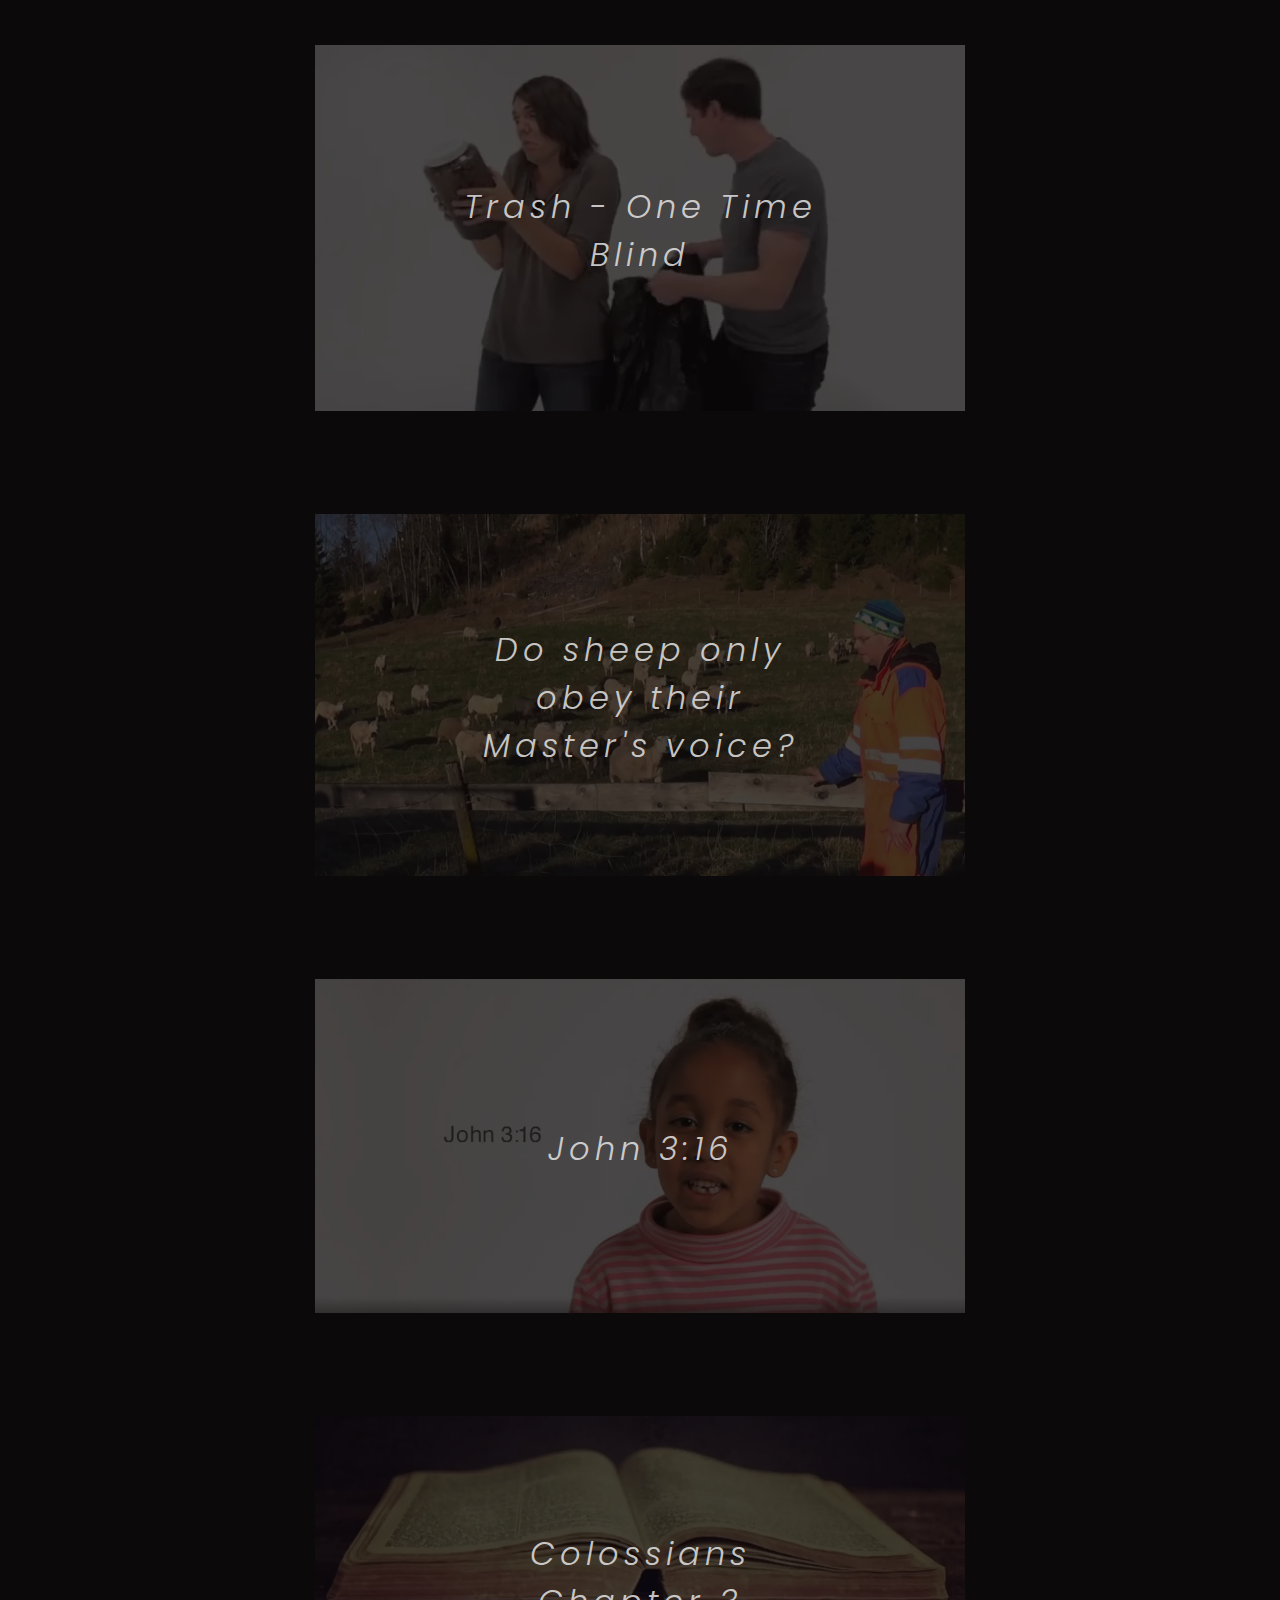
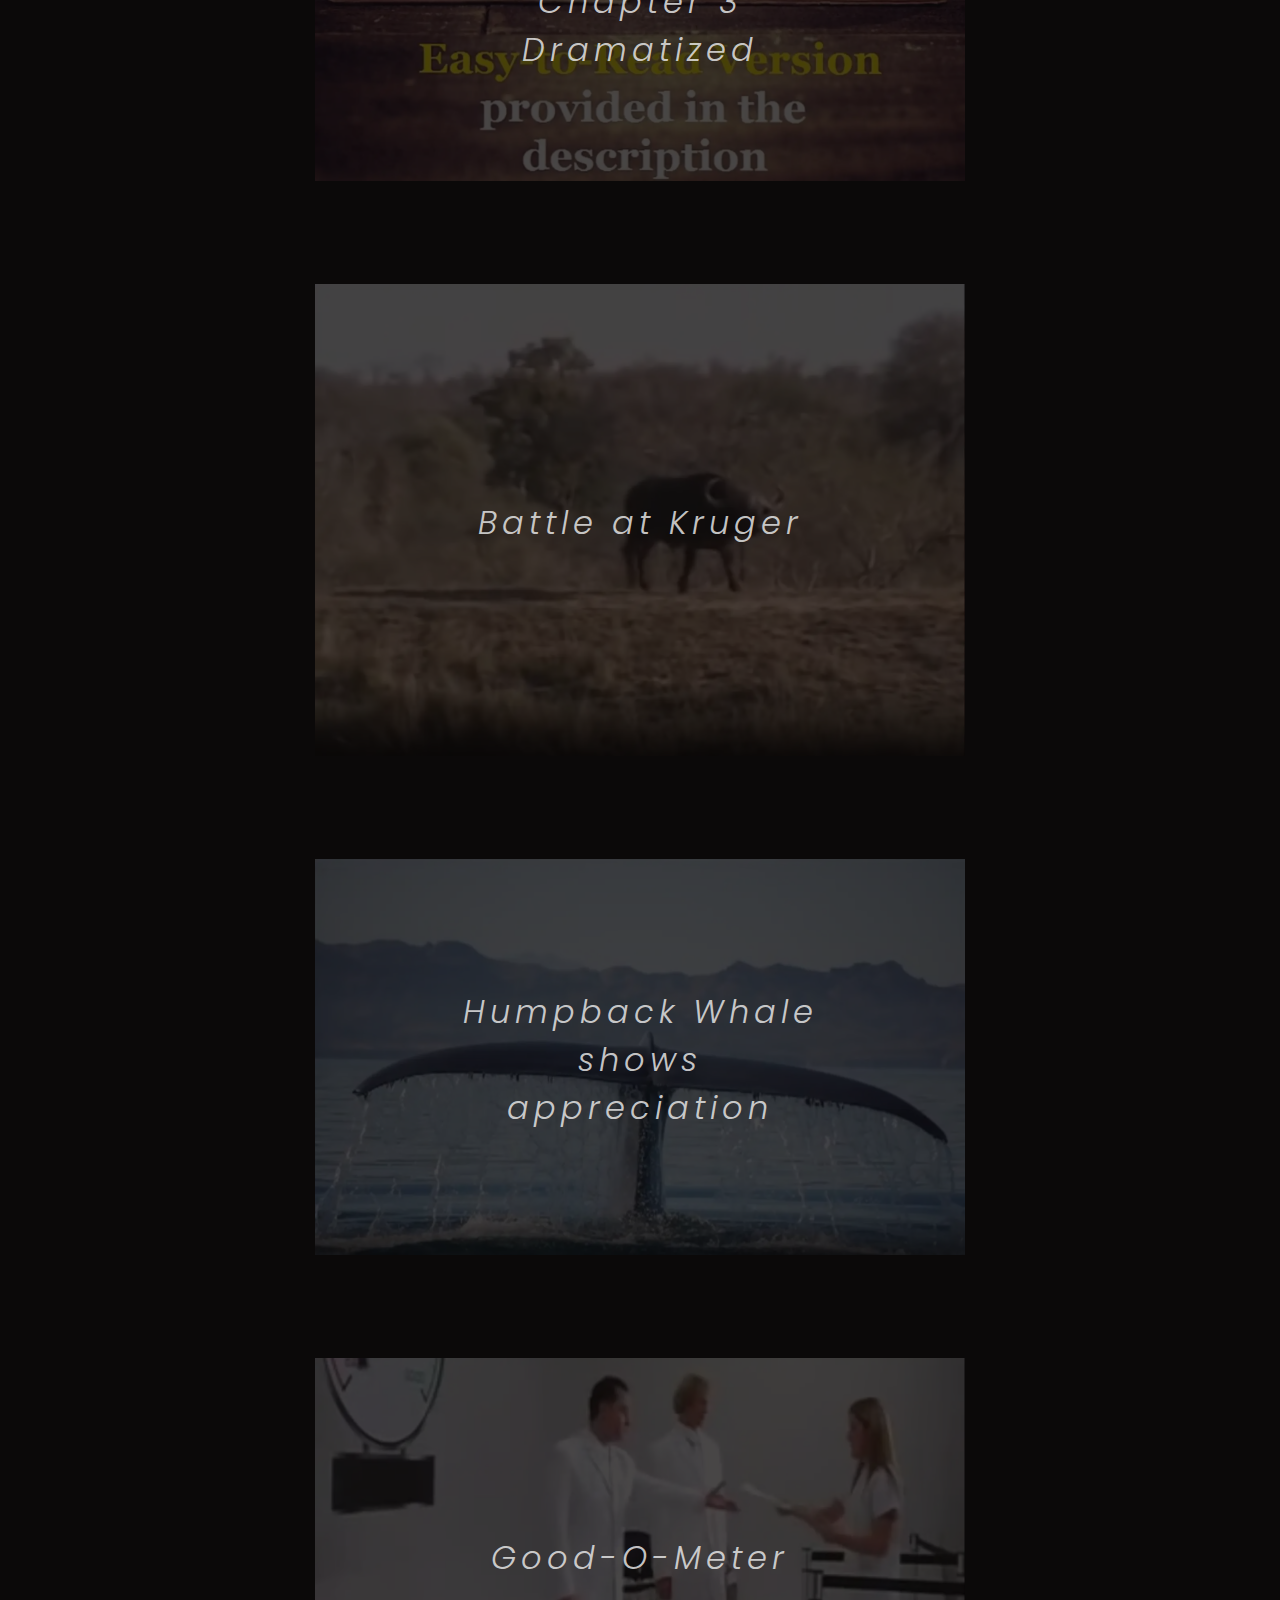
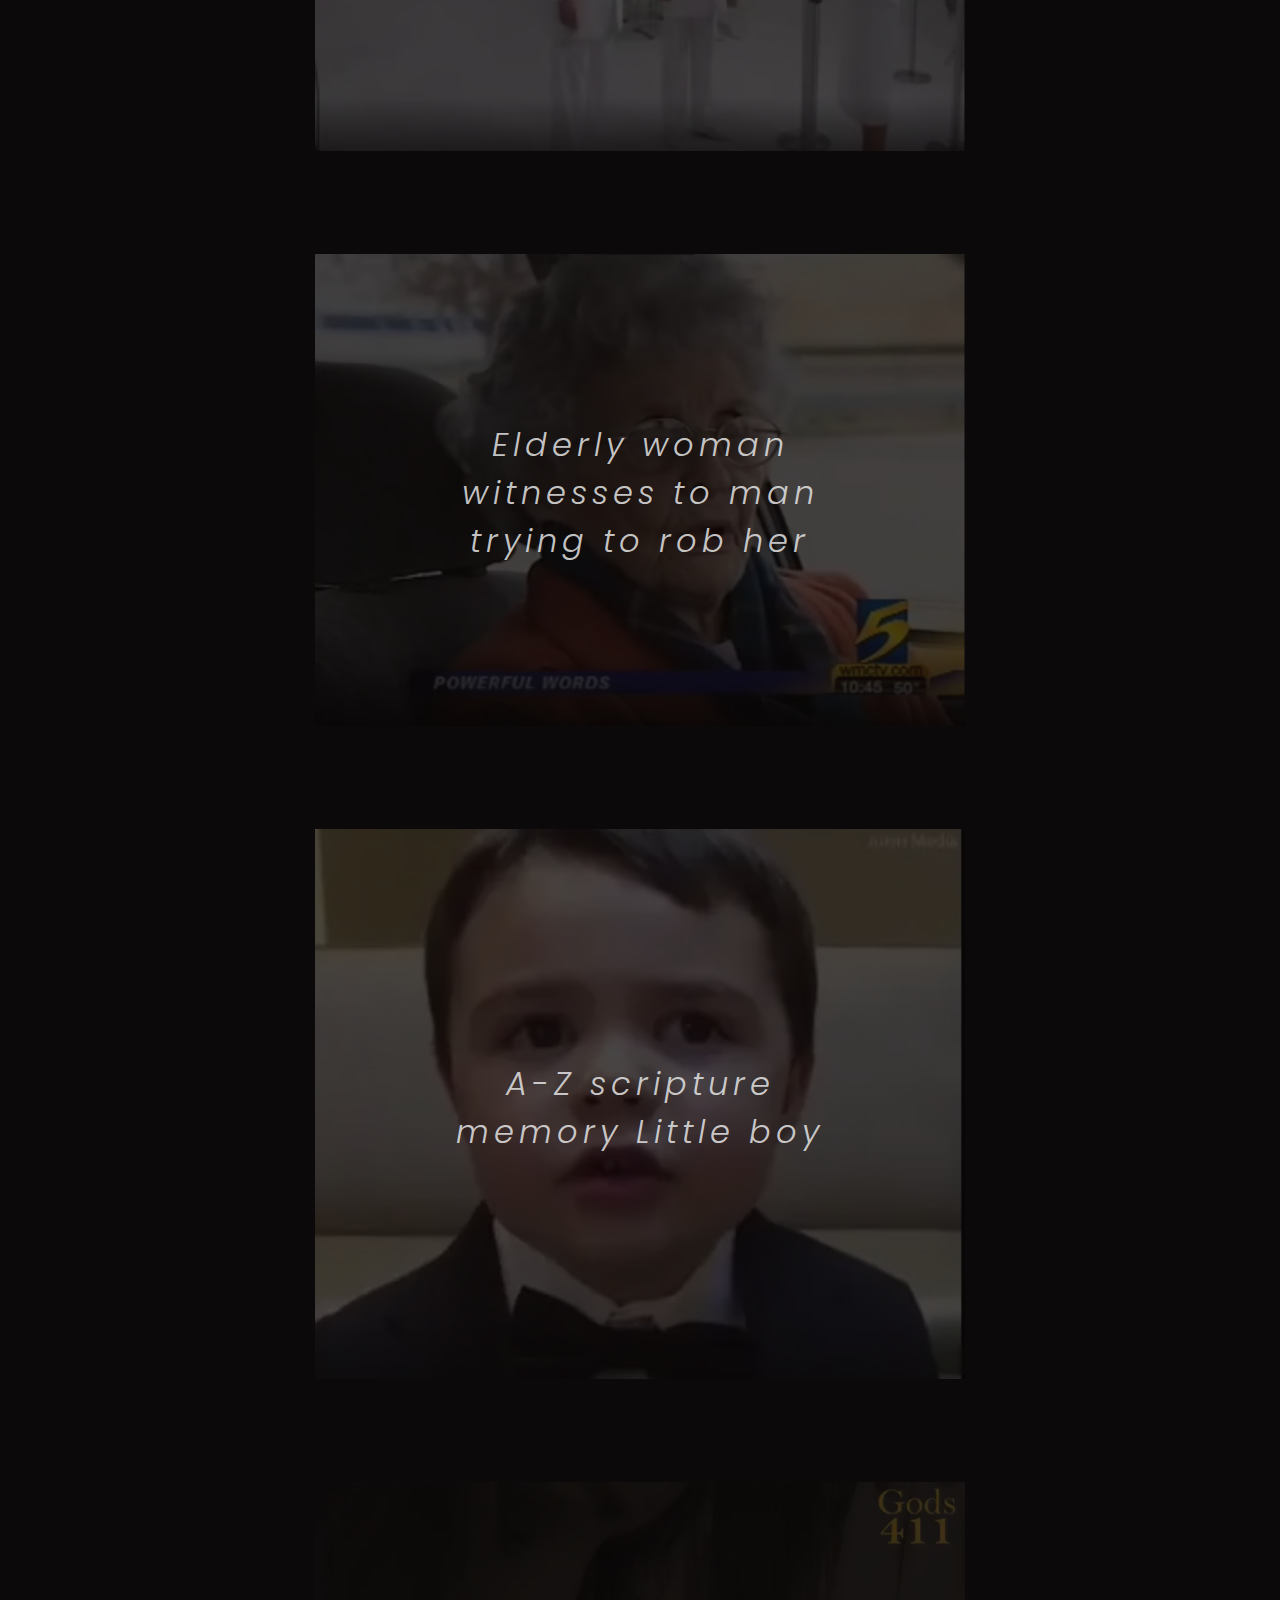
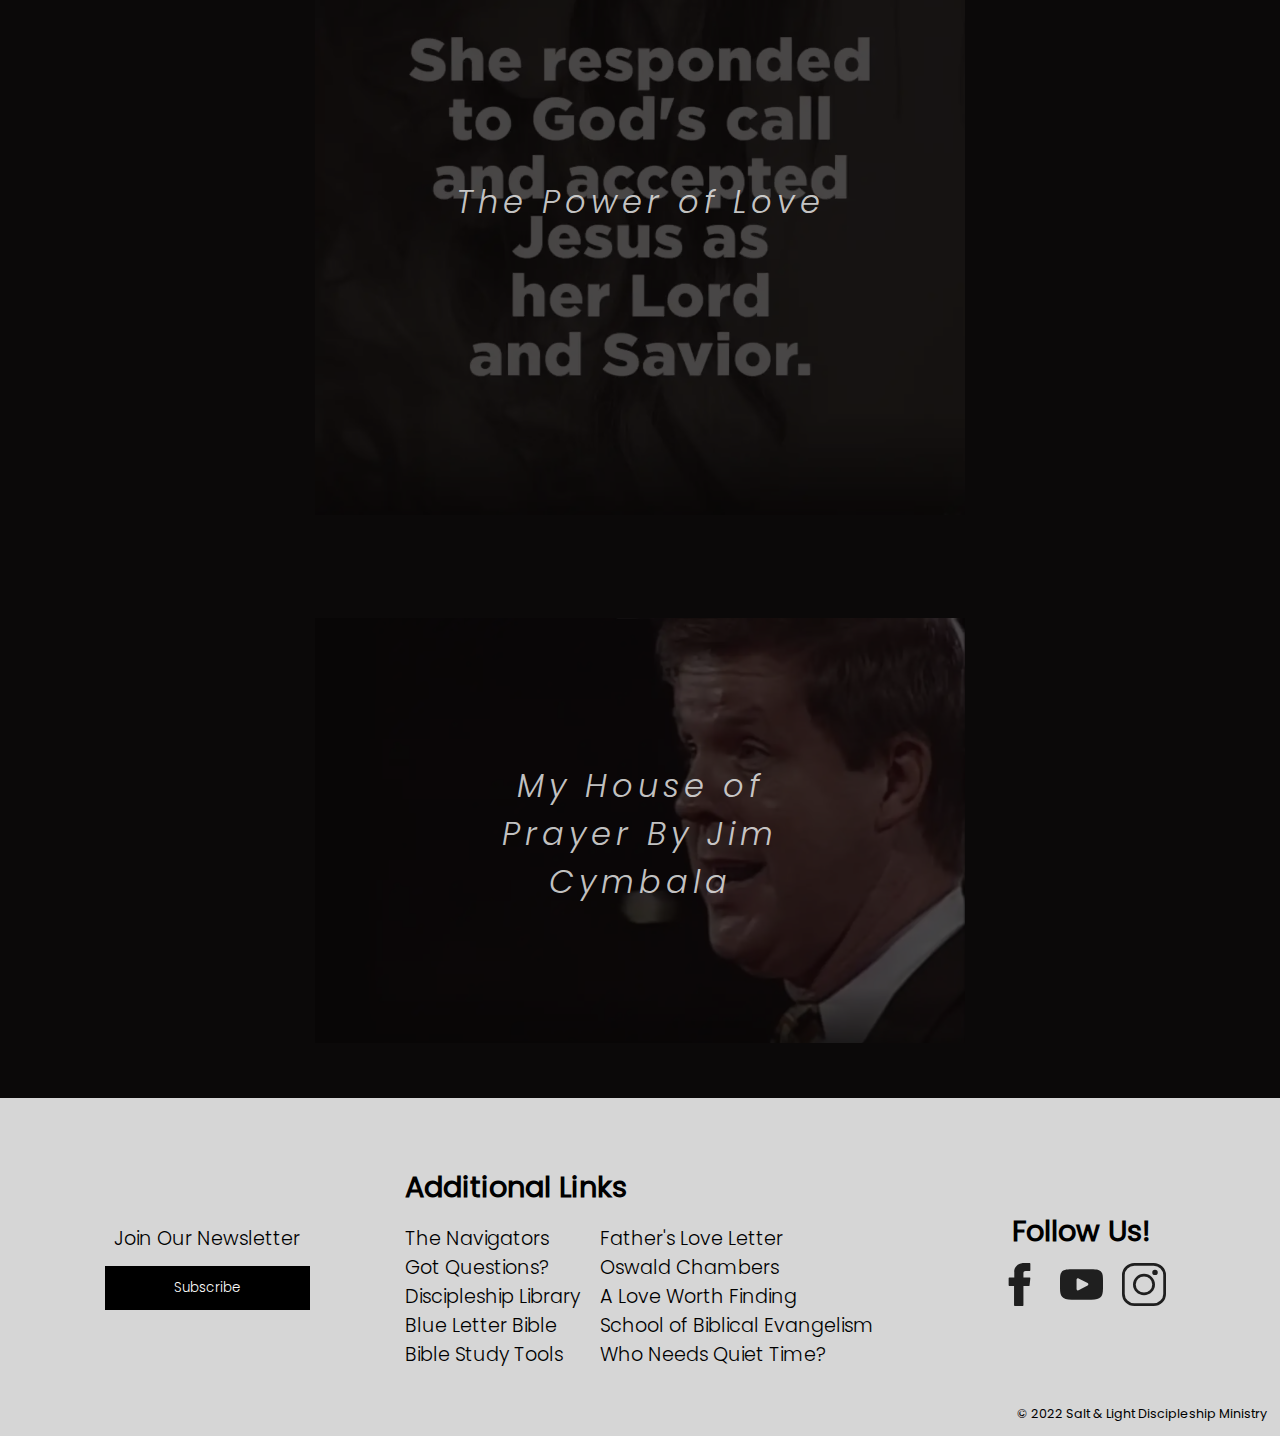
<file: Freedom_workshop/video.html>
<!DOCTYPE html>
<html lang="en">
  <head>
    <meta charset="UTF-8" />
    <meta http-equiv="X-UA-Compatible" content="IE=edge" />
    <meta
      name="viewport"
      content="width=device-width, initial-scale=1.0 minimum-scale=1"
    />
    <link rel="stylesheet" href="styles/global_styles.css" />
    <link rel="stylesheet" href="styles/video_styles.css" />

    <link
      rel="stylesheet"
      href="https://cdnjs.cloudflare.com/ajax/libs/font-awesome/6.0.0/css/all.min.css"
      integrity="sha512-9usAa10IRO0HhonpyAIVpjrylPvoDwiPUiKdWk5t3PyolY1cOd4DSE0Ga+ri4AuTroPR5aQvXU9xC6qOPnzFeg=="
      crossorigin="anonymous"
      referrerpolicy="no-referrer"
    />
    <link rel="icon" type="image/x-icon" href="Img/favicon.ico" />
    <script src="../video-carousel.js" defer></script>
    <script src="../script.js" defer></script>
    <title>Freedom Workshop | Videos</title>
  </head>
  <body>
    <header>
      <nav class="nav-container">
        <div data-tooltip="Site Home" class="logo-div-mobile">
          <a href="../index.html">
            <img src="Img/snl_logo_1.webp" alt="" />
          </a>
          <a href="fw_home.html">Freedom Workshop</a>
        </div>
        <ul class="main-nav">
          <li class="prime-nav-item"><a href="fw_home.html">Home</a></li>
          <li class="prime-nav-item"><a href="about_us.html">About Us</a></li>
          <li class="prime-nav-item"><a href="giving.html">Giving</a></li>
          <li class="prime-nav-item nav-item-parent">
            <a class="plus-sign1 toggle1">Media</a>
            <ul class="sec-nav-list1">
              <li class="sec-nav-item"><a href="video.html">Video</a></li>
              <li class="sec-nav-item"><a href="audio.html">Audio</a></li>
            </ul>
          </li>
          <li class="prime-nav-item nav-item-parent">
            <a href="resources.html" class="toggle2">Resources</a>
          </li>
          <li class="prime-nav-item">
            <a href="testimonies.html">Testimonies</a>
          </li>
        </ul>
        <ul class="big-nav">
          <li>
            <a href="../index.html">
              <div data-tooltip="Site Home" class="logo-div-big">
                <img src="Img/snl_logo_1.webp" alt="" />
                <div class="logo-name-container">
                  <p class="logo-name">S&L Discipleship</p>
                </div>
              </div>
            </a>
          </li>
          <li class="prime-nav-item"><a href="fw_home.html">Home</a></li>
          <li class="prime-nav-item"><a href="about_us.html">About Us</a></li>
          <li class="prime-nav-item"><a href="giving.html">Giving</a></li>
          <li class="prime-nav-item nav-item-parent">
            <a class="plus-sign1 toggle1">Media</a>
            <ul class="sec-nav-list1">
              <li class="sec-nav-item">
                <a href="video.html">Video</a>
              </li>
              <li class="sec-nav-item">
                <a href="audio.html">Audio</a>
              </li>
            </ul>
          </li>
          <li class="prime-nav-item nav-item-parent">
            <a href="resources.html" class="toggle2">Resources</a>
          </li>
          <li class="prime-nav-item">
            <a href="testimonies.html">Testimonies</a>
          </li>
        </ul>
      </nav>
      <div class="burger">
        <div class="line1"></div>
        <div class="line2"></div>
        <div class="line3"></div>
      </div>
    </header>
    <main class="main-content videos-main">
      <div class="page-header">
        <h1 class="page-header-overlay">Video</h1>
        <a href="#video-main-section"
          ><i class="fa-solid fa-chevron-down fa-2x" id="video-main-section"></i
        ></a>
      </div>
      <section class="video-teach-container">
        <h2 class="h2-large teach-heading" id="scroll-to-top">
          Teaching Videos
        </h2>
        <div class="video-teach">
          <video
            preload="none"
            src="https://res.cloudinary.com/caprio-web-dev/video/upload/v1664549940/SNL-ministry/onetimeblind-trash_ufpb2v.mp4"
            class="slider"
            controls
            poster="Img/onetimeblind-trash-poster.webp"
          ></video>
        </div>
        <div class="vid-thumbs-container">
          <ul class="vids-thumbs-list">
            <li
              data-src="https://res.cloudinary.com/caprio-web-dev/video/upload/v1664549940/SNL-ministry/onetimeblind-trash_ufpb2v.mp4"
              class="vid-thumb-item"
            >
              <a href="#scroll-to-top">
                <img
                  loading="lazy"
                  src="Img/onetimeblind-trash-poster.webp"
                  alt=""
                />
                <span class="vid-thumb-overlay">Trash - One Time Blind</span>
              </a>
            </li>

            <li
              data-src="https://res.cloudinary.com/caprio-web-dev/video/upload/v1664549967/SNL-ministry/Sheep-listen-to-master_govppj.mp4"
              class="vid-thumb-item"
            >
              <a href="#scroll-to-top">
                <img
                  loading="lazy"
                  src="Img/sheep-listen-to-master-poster.webp"
                  alt=""
                />
                <span class="vid-thumb-overlay"
                  >Do sheep only obey their Master's voice?</span
                >
              </a>
            </li>

            <li
              data-src="https://res.cloudinary.com/caprio-web-dev/video/upload/v1664549620/SNL-ministry/John-3-16-kids_l0l1q6.mp4"
              class="vid-thumb-item"
            >
              <a href="#scroll-to-top">
                <img
                  loading="lazy"
                  src="Img/John-3-16-kids-poster.webp"
                  alt=""
                />
                <span class="vid-thumb-overlay">John 3:16</span>
              </a>
            </li>

            <li
              data-src="https://res.cloudinary.com/caprio-web-dev/video/upload/v1664549634/SNL-ministry/Colossians_chapter-3_jrt4yt.mp4"
              class="vid-thumb-item"
            >
              <a href="#scroll-to-top">
                <img
                  loading="lazy"
                  src="Img/Colossians_chapter_3_poster.webp"
                  alt=""
                />
                <span class="vid-thumb-overlay"
                  >Colossians Chapter 3 Dramatized</span
                >
              </a>
            </li>

            <li
              data-src="https://res.cloudinary.com/caprio-web-dev/video/upload/v1664549851/SNL-ministry/Battle-at-kruger_jledwy.mp4"
              class="vid-thumb-item"
            >
              <a href="#scroll-to-top">
                <img
                  loading="lazy"
                  src="Img/battle-at-kruger-poster.webp"
                  alt=""
                />
                <span class="vid-thumb-overlay">Battle at Kruger</span>
              </a>
            </li>

            <li
              data-src="https://res.cloudinary.com/caprio-web-dev/video/upload/v1664550104/SNL-ministry/hump-back-whales_hvxakd.mp4"
              class="vid-thumb-item"
            >
              <a href="#scroll-to-top">
                <img
                  loading="lazy"
                  src="Img/hump-back-whales-poster.webp"
                  alt=""
                />
                <span class="vid-thumb-overlay"
                  >Humpback Whale shows appreciation</span
                >
              </a>
            </li>

            <li
              data-src="https://res.cloudinary.com/caprio-web-dev/video/upload/v1664549629/SNL-ministry/good-o-meter_zs0scm.mp4"
              class="vid-thumb-item"
            >
              <a href="#scroll-to-top">
                <img loading="lazy" src="Img/good-o-meter.webp" alt="" />
                <span class="vid-thumb-overlay">Good-O-Meter</span>
              </a>
            </li>

            <li
              data-src="https://res.cloudinary.com/caprio-web-dev/video/upload/v1664549494/SNL-ministry/Elderly-woman-witnesses_dpbx43.mp4"
              class="vid-thumb-item"
            >
              <a href="#scroll-to-top">
                <img
                  loading="lazy"
                  src="Img/Elderly-women-witnesses-poster.webp"
                  alt=""
                />
                <span class="vid-thumb-overlay"
                  >Elderly woman witnesses to man trying to rob her</span
                >
              </a>
            </li>

            <li
              data-src="https://res.cloudinary.com/caprio-web-dev/video/upload/v1664549482/SNL-ministry/A-Z-scripture-memory-little-boy_dafl1c.mp4"
              class="vid-thumb-item"
            >
              <a href="#scroll-to-top">
                <img
                  loading="lazy"
                  src="Img/A-Z-scripture-memory-little-boy-poster.webp"
                  alt=""
                />
                <span class="vid-thumb-overlay"
                  >A-Z scripture memory Little boy</span
                >
              </a>
            </li>

            <li
              data-src="https://res.cloudinary.com/caprio-web-dev/video/upload/v1664550069/SNL-ministry/The-pastors-son-god_jip6ns.mp4"
              class="vid-thumb-item"
            >
              <a href="#scroll-to-top">
                <img
                  loading="lazy"
                  src="Img/The-pastors-son-god-poster.webp"
                  alt=""
                />
                <span class="vid-thumb-overlay">The Power of Love</span>
              </a>
            </li>

            <li
              data-src="https://res.cloudinary.com/caprio-web-dev/video/upload/v1664574835/SNL-ministry/My_House_Shall_Be_Called_A_House_Of_Prayer_By_Jim_Cymbala-U79yokje2zu_xor3tz.mp4"
              class="vid-thumb-item"
            >
              <a href="#scroll-to-top">
                <img
                  loading="lazy"
                  src="Img/My-house-of-prayer-poster.webp"
                  alt=""
                />
                <span class="vid-thumb-overlay"
                  >My House of Prayer By Jim Cymbala</span
                >
              </a>
            </li>
          </ul>
        </div>
      </section>
    </main>
    <footer>
      <form
        action="https://saltandlightgroup.us20.list-manage.com/subscribe/post?u=483aa7c49c683a9066547ed95&amp;id=7df1b533c7"
        method="post"
        id="mc-embedded-subscribe-form"
        name="mc-embedded-subscribe-form"
        class="validate"
        target="_blank"
        novalidate
      >
        <label class="newsletter-label" for="newsletter"
          >Join Our Newsletter</label
        >
        <div class="newsletter-container">
          <input
            type="submit"
            value="Subscribe"
            name="subscribe"
            class="newsletter-btn"
            id="newsletter"
          />
        </div>
      </form>
      <div class="external-links-container">
        <h2>Additional Links</h2>
        <div class="external-links-list-container">
          <ul class="external-links-list">
            <li><a href="https://www.navigators.org/">The Navigators</a></li>
            <li><a href="https://www.gotquestions.org/">Got Questions?</a></li>
            <li>
              <a href="http://www.discipleshiplibrary.com/index.php"
                >Discipleship Library</a
              >
            </li>
            <li>
              <a href="https://www.blueletterbible.org/">Blue Letter Bible</a>
            </li>
            <li>
              <a href="https://www.biblestudytools.com/">Bible Study Tools</a>
            </li>
          </ul>
          <ul class="external-links-list">
            <li>
              <a href="https://www.fathersloveletter.com/"
                >Father's Love Letter</a
              >
            </li>
            <li><a href="https://utmost.org/">Oswald Chambers</a></li>
            <li><a href="https://www.lwf.org/">A Love Worth Finding</a></li>
            <li>
              <a href="https://www.livingwaters.com/"
                >School of Biblical Evangelism</a
              >
            </li>
            <li>
              <a
                href="https://www.lastdaysministries.org/Articles/1000008647/Last_Days_Ministries/LDM/Discipleship_Teachings/Who_Needs_Quiet.aspx"
                >Who Needs Quiet Time?</a
              >
            </li>
          </ul>
        </div>
      </div>
      <div class="socials-container center-flex">
        <h2>Follow Us!</h2>
        <ul class="socials-list center-flex">
          <li>
            <a
              href="https://www.facebook.com/groups/saltandlightgroups"
              target="_blank"
              ><img src="../global_img/fb.svg" alt=""
            /></a>
          </li>
          <li>
            <a
              href="https://www.youtube.com/channel/UCgHxYmb19f7kXyVMRIMZb-Q/featured"
              target="_blank"
              ><img src="../global_img/yt.svg" alt=""
            /></a>
          </li>
          <li>
            <a href=""><img src="../global_img/ig.svg" alt="" /></a>
          </li>
        </ul>
      </div>
      <p class="copyright">&copy; 2022 Salt & Light Discipleship Ministry</p>
    </footer>
  </body>
</html>
</file>
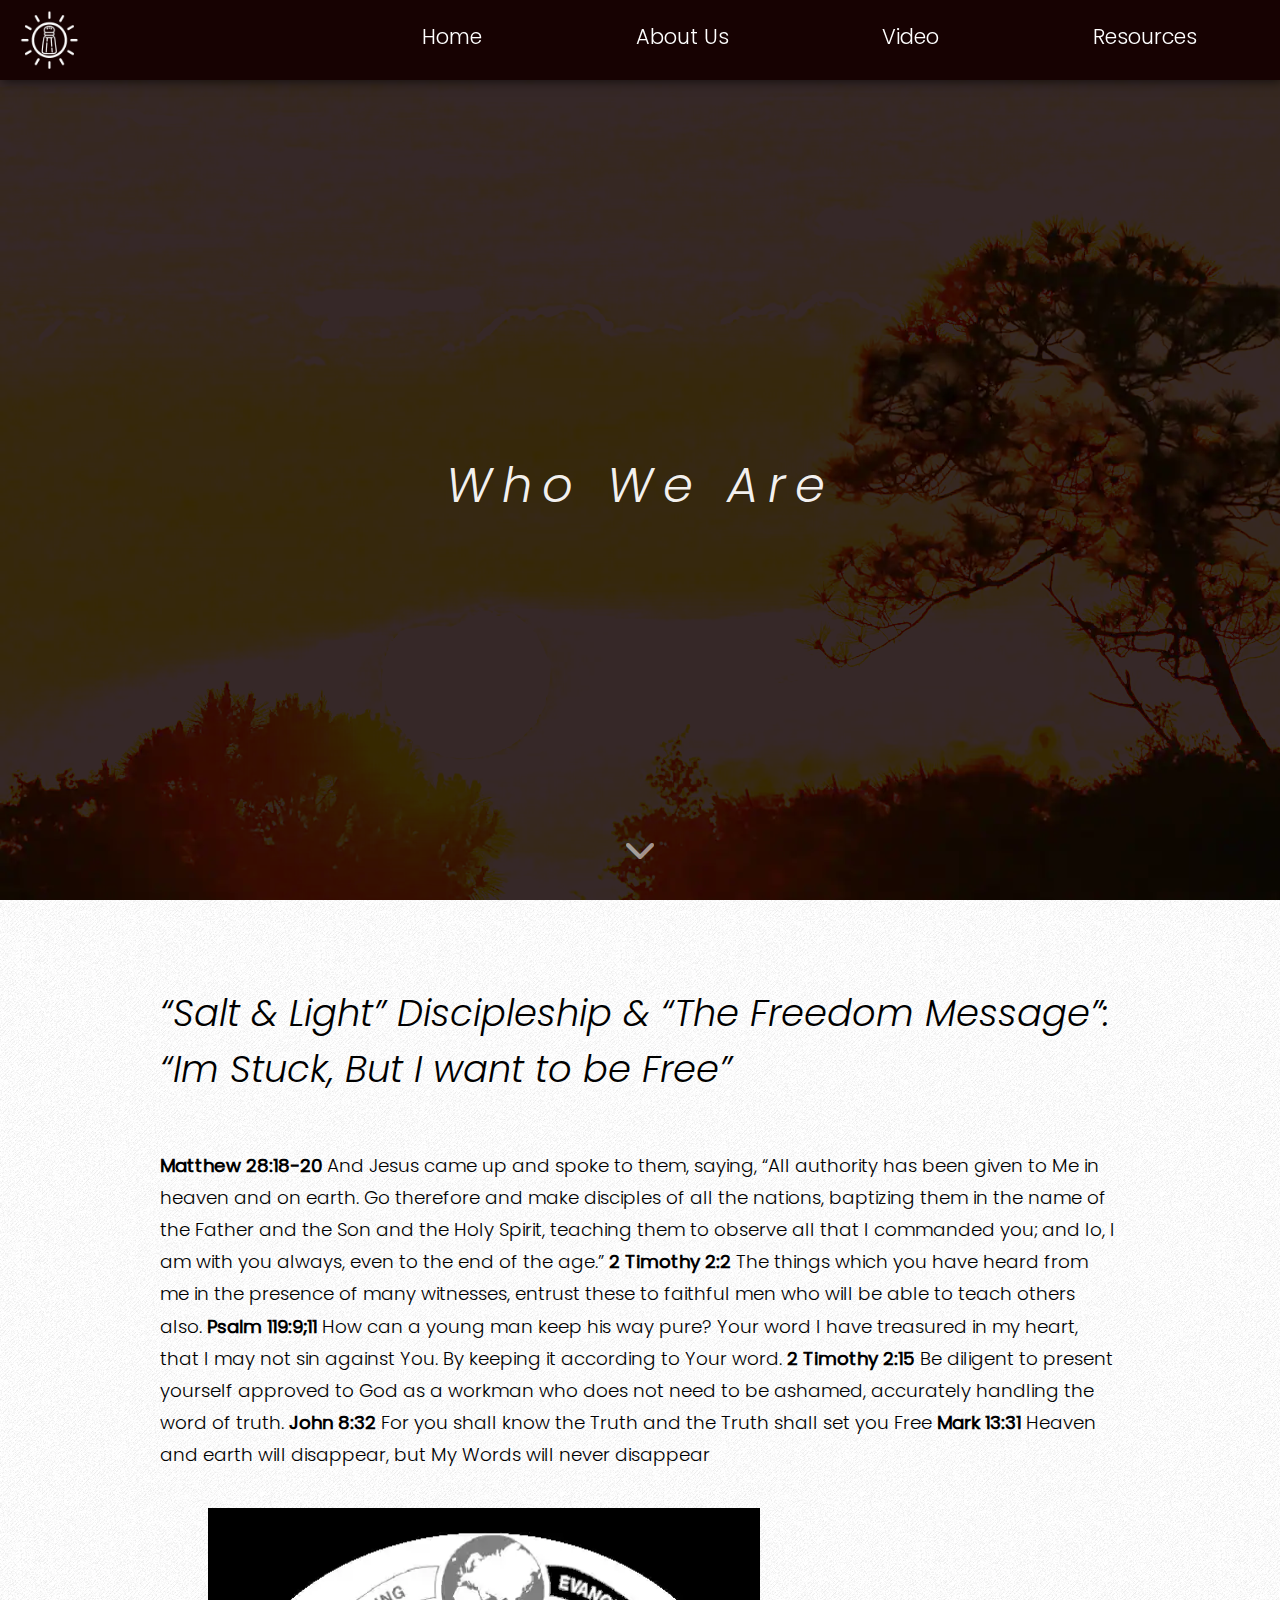
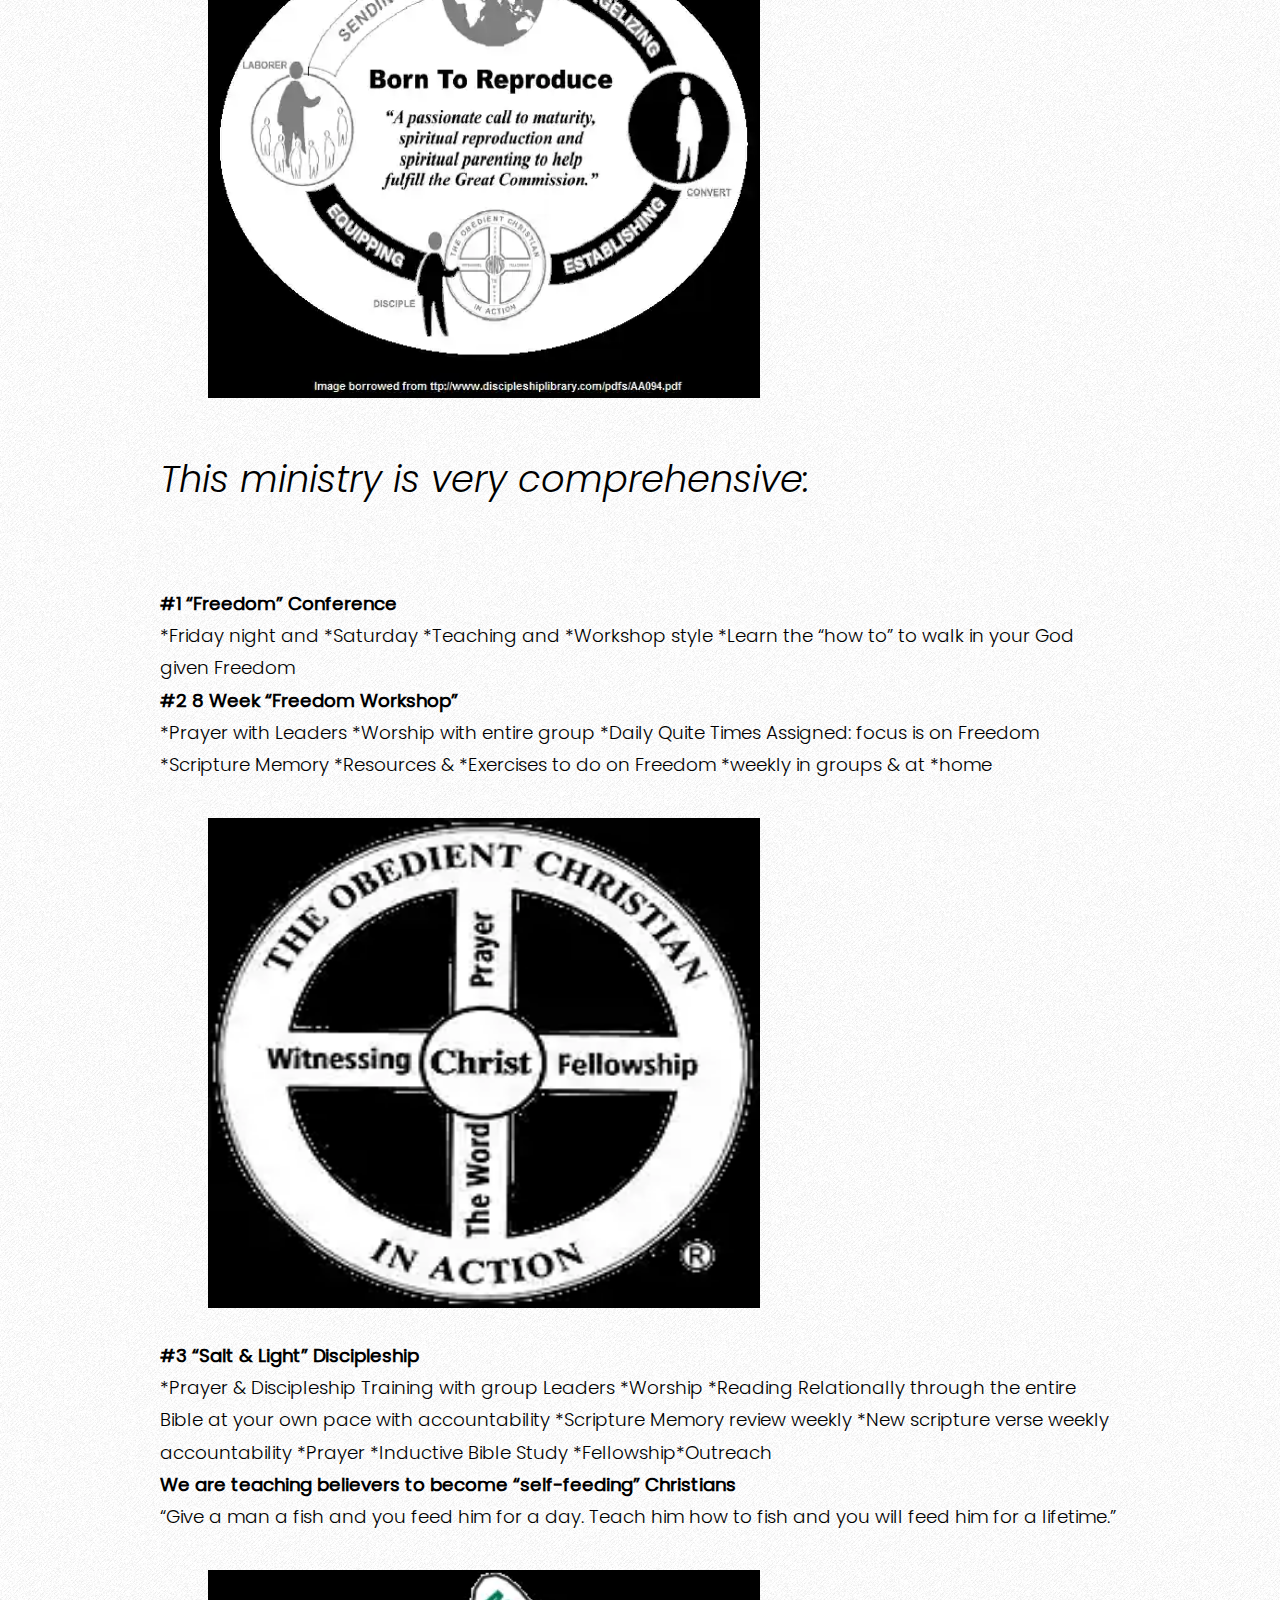
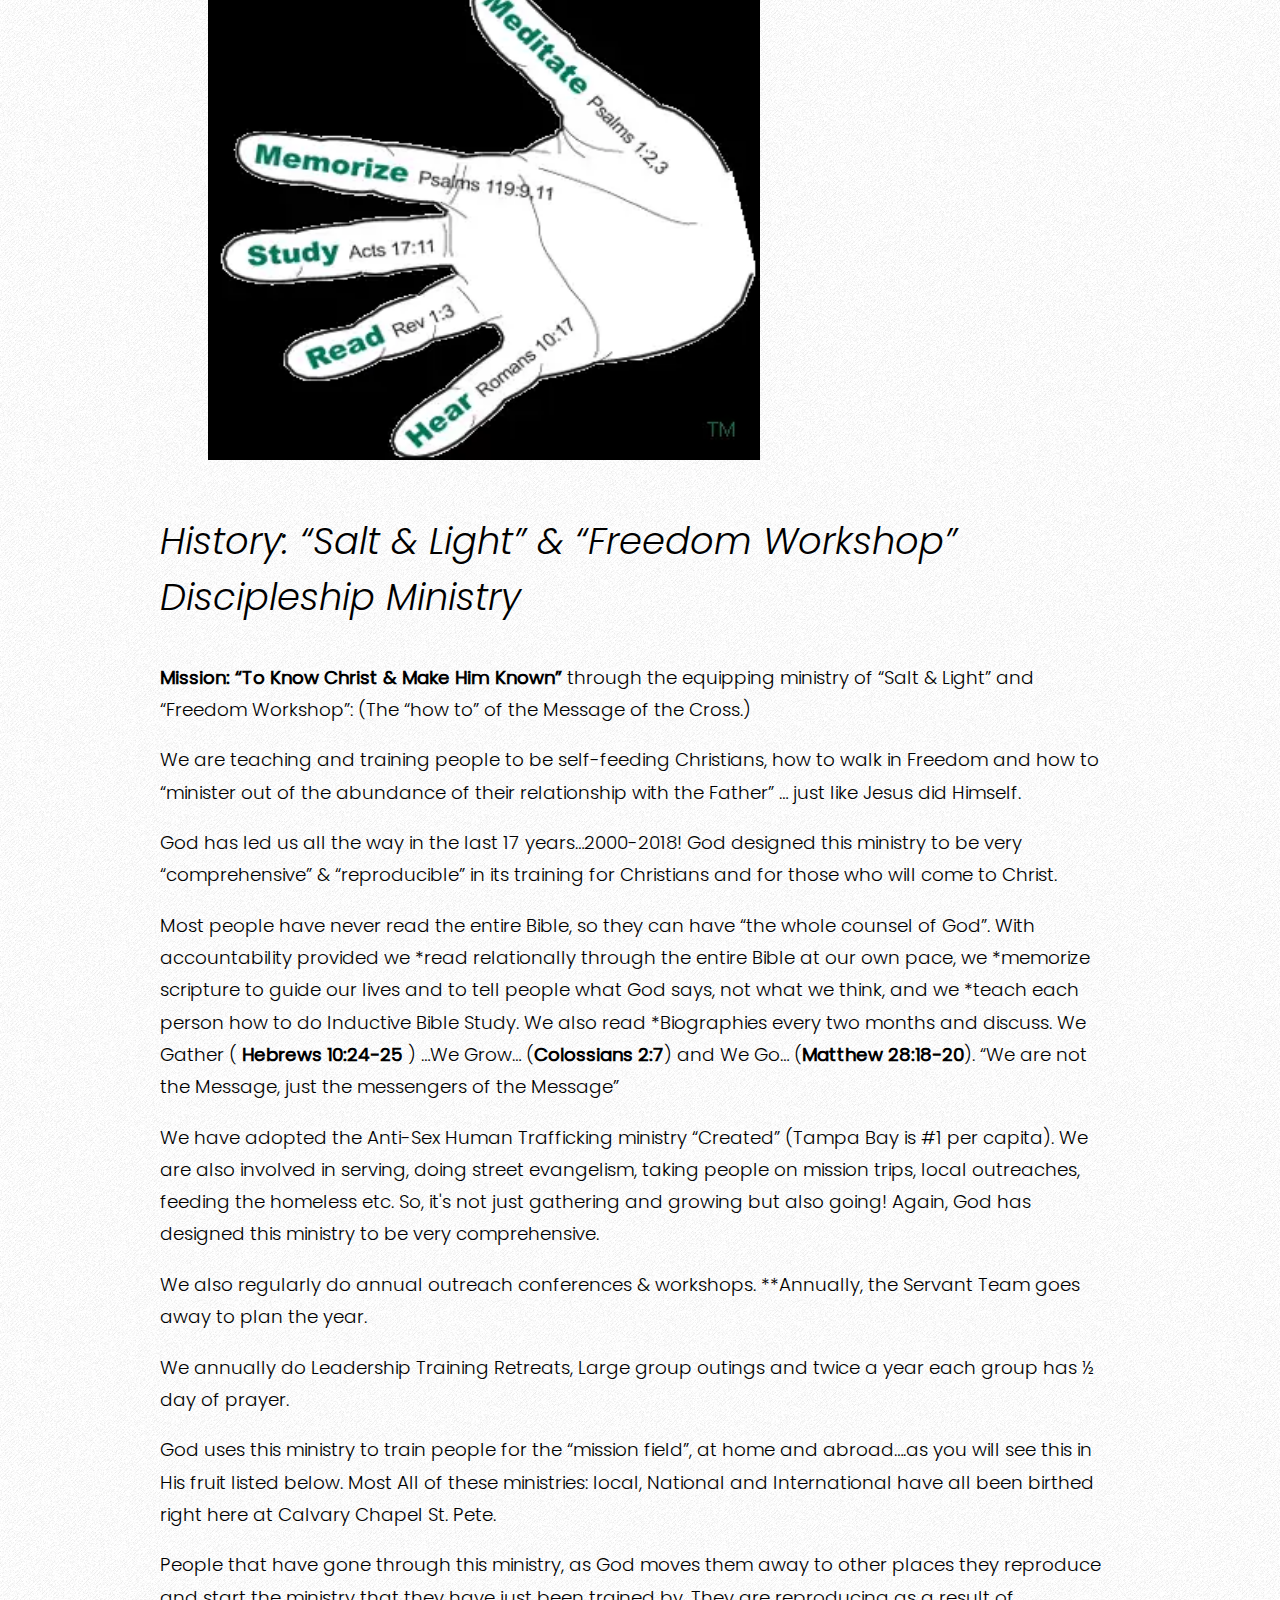
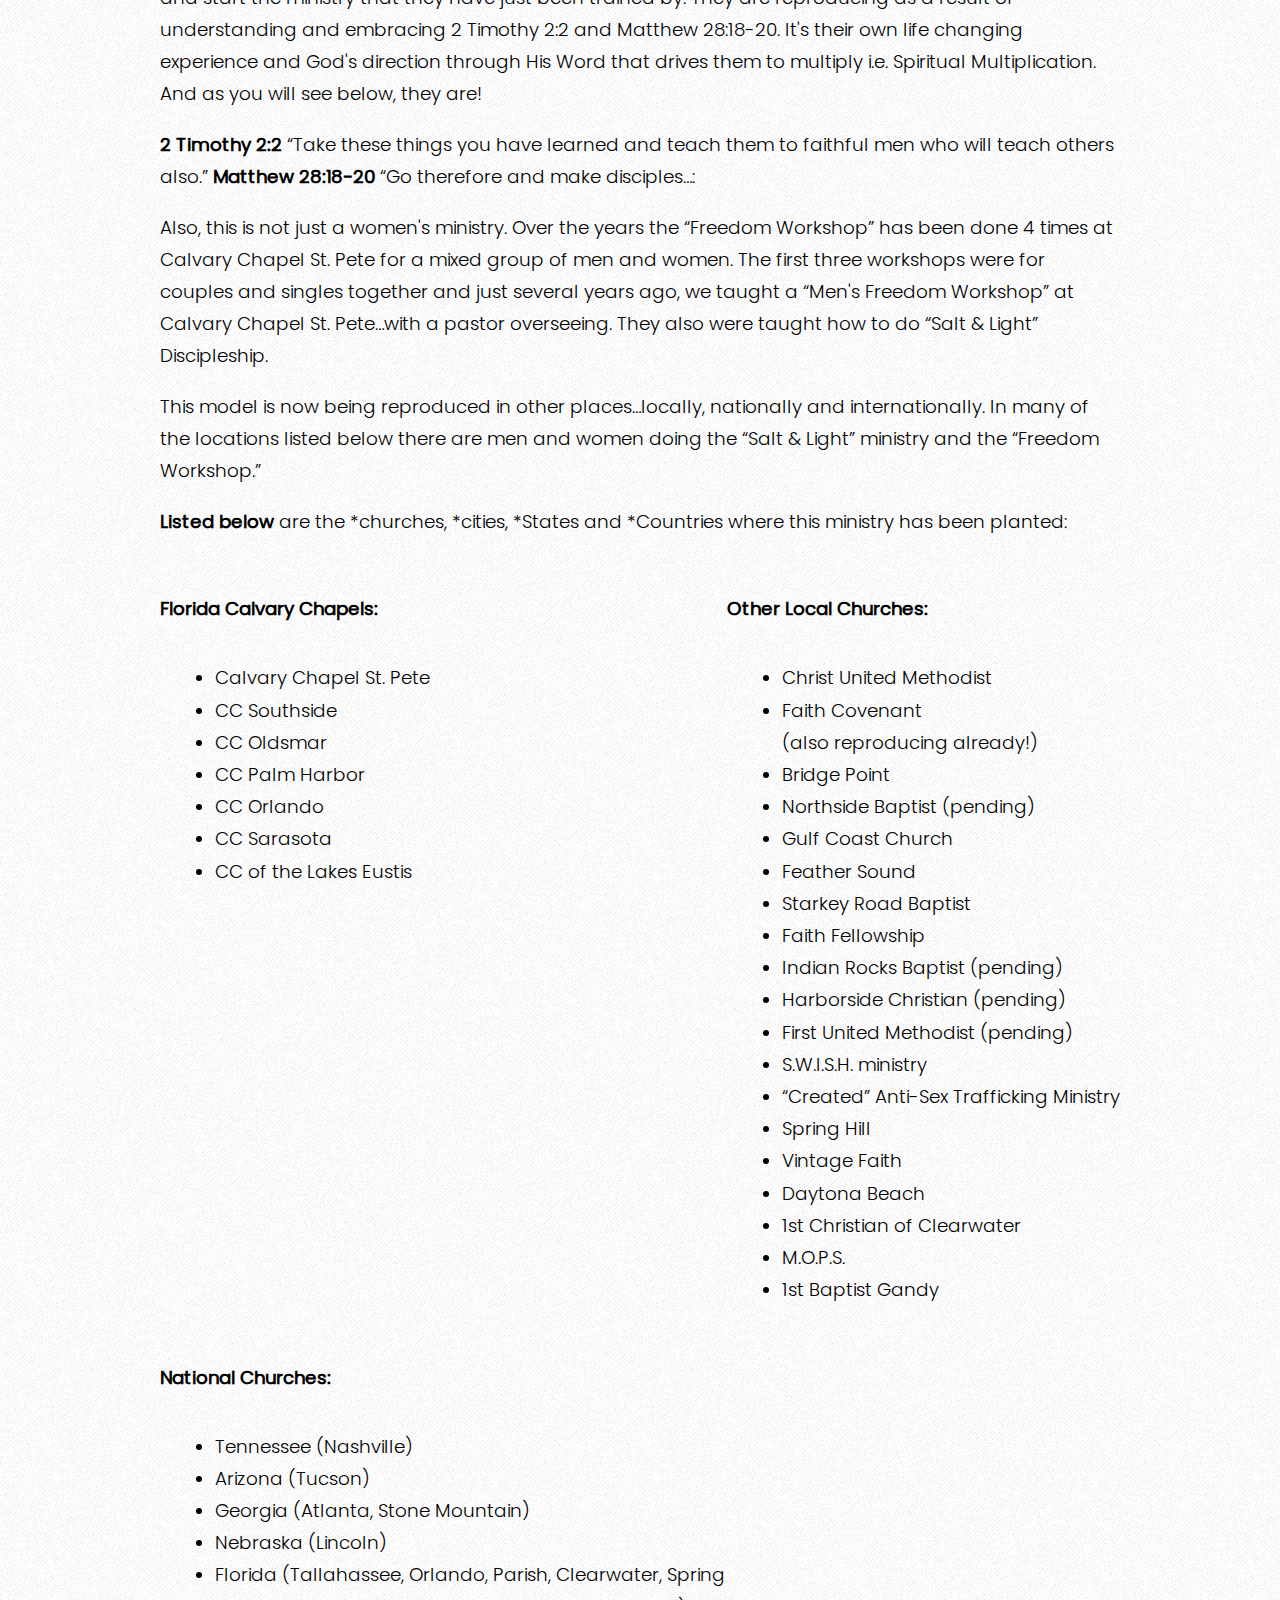
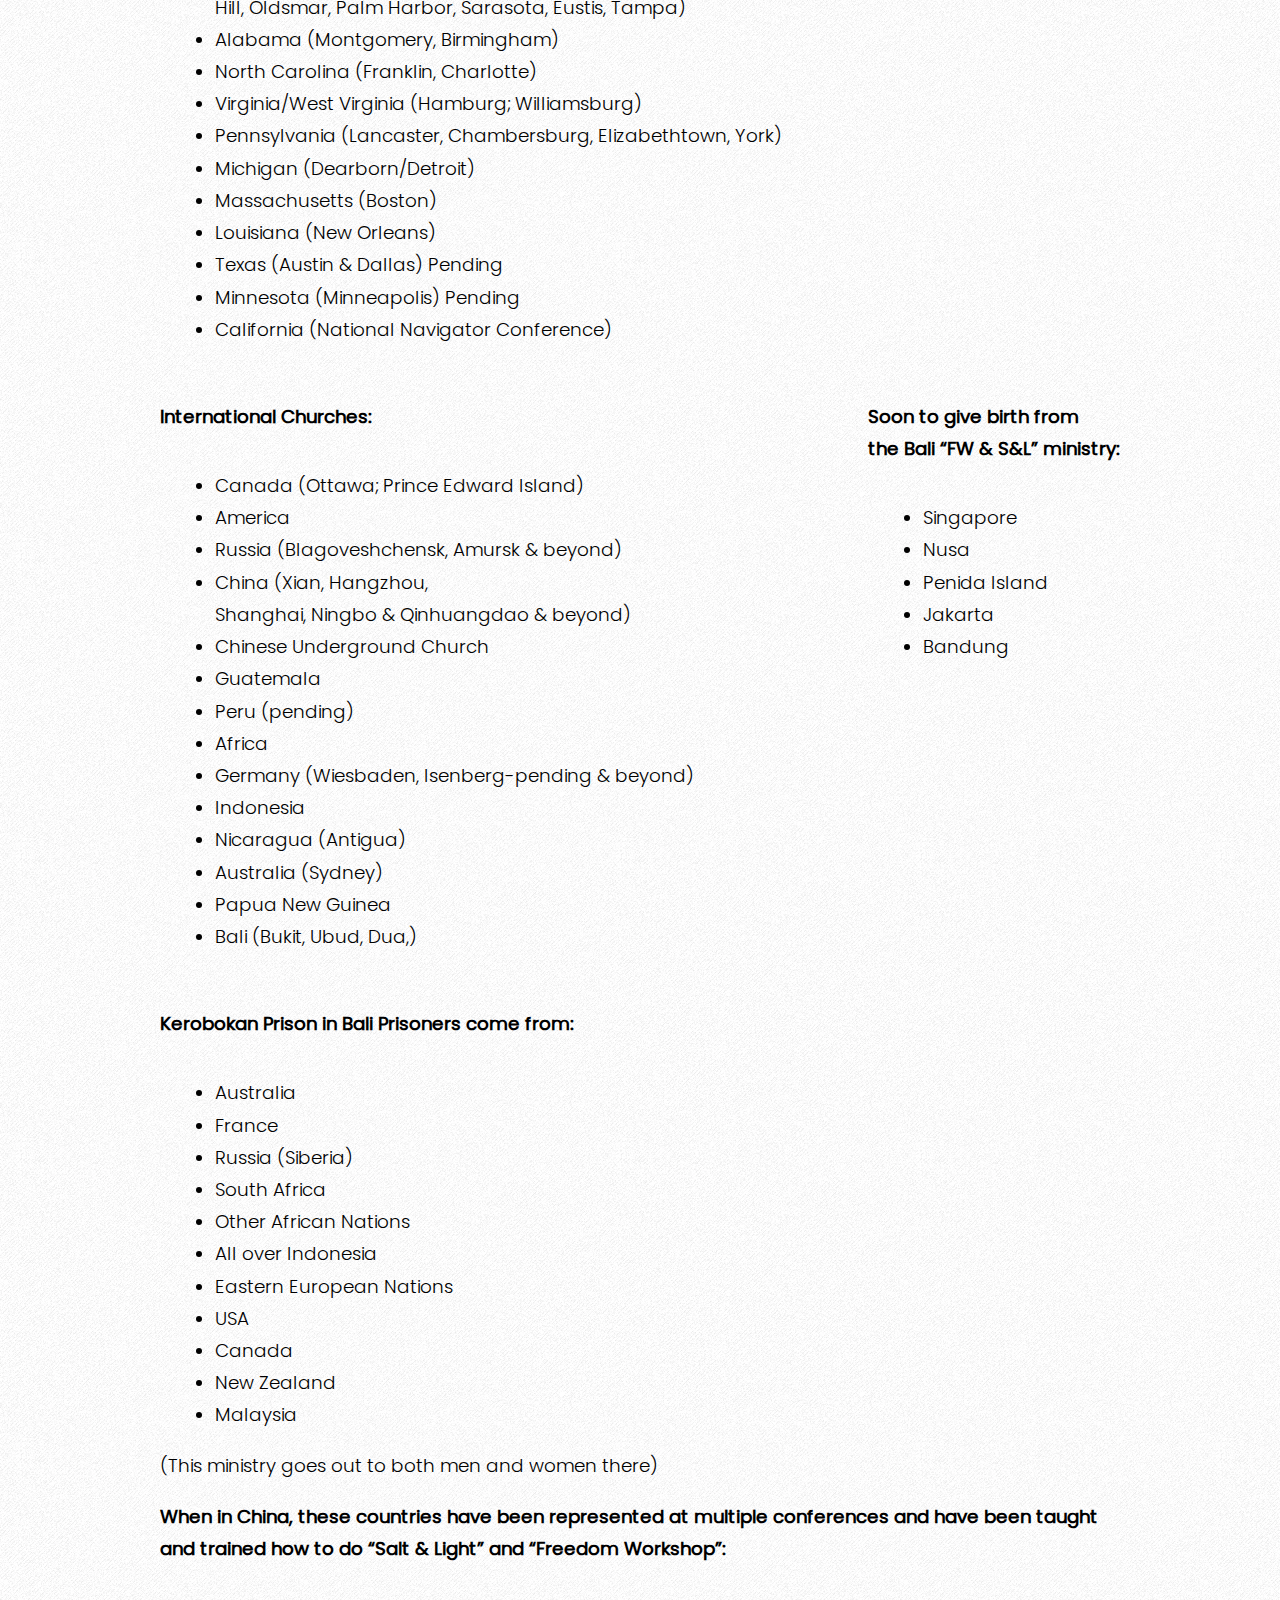
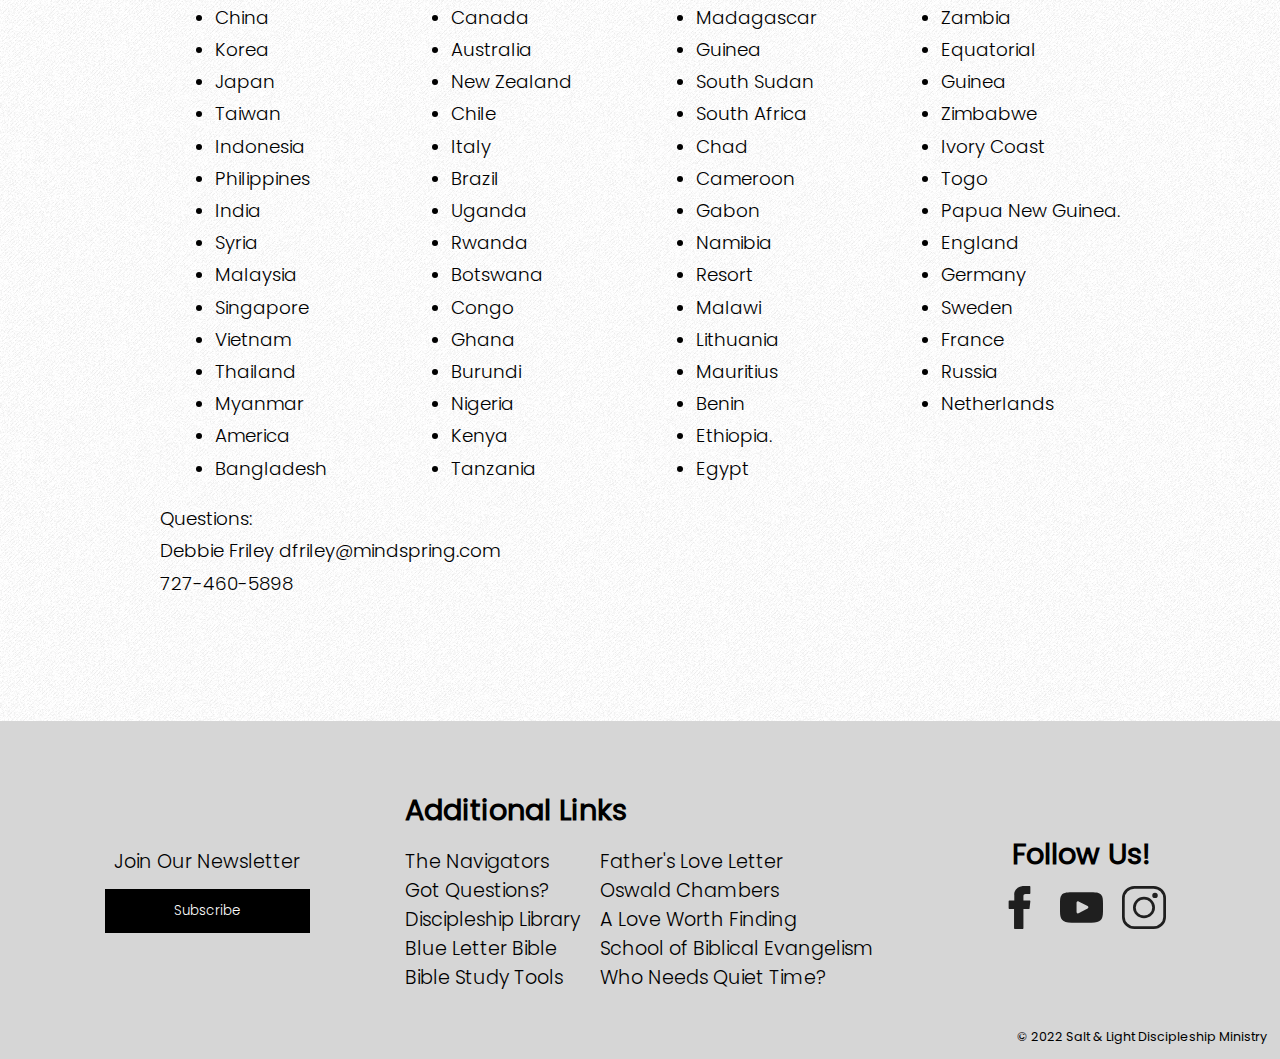
<file: Salt_&_Light_Discipleship/about_us.html>
<!DOCTYPE html>
<html lang="en">
  <head>
    <meta charset="UTF-8" />
    <meta http-equiv="X-UA-Compatible" content="IE=edge" />
    <meta
      name="viewport"
      content="width=device-width, initial-scale=1.0 minimum-scale=1"
    />
    <link
      rel="stylesheet"
      href="../Freedom_workshop/styles/global_styles.css"
    />
    <link rel="stylesheet" href="styles/snl_global_styles.css" />
    <link rel="stylesheet" href="styles/about_us_styles.css" />

    <link
      rel="stylesheet"
      href="https://cdnjs.cloudflare.com/ajax/libs/font-awesome/6.0.0/css/all.min.css"
      integrity="sha512-9usAa10IRO0HhonpyAIVpjrylPvoDwiPUiKdWk5t3PyolY1cOd4DSE0Ga+ri4AuTroPR5aQvXU9xC6qOPnzFeg=="
      crossorigin="anonymous"
      referrerpolicy="no-referrer"
    />
    <link
      rel="icon"
      type="image/x-icon"
      href="../Freedom_workshop/Img/favicon.ico"
    />
    <title>Salt & Discipleship | About Us</title>
  </head>
  <body>
    <header>
      <nav class="nav-container">
        <div data-tooltip="Site Home" class="logo-div-mobile">
          <a href="../index.html"
            ><img src="../Freedom_workshop/Img/snl_logo_1_white.webp" alt="" />
          </a>
          <a href="snl_home.html">S&L Discipleship</a>
        </div>
        <ul class="main-nav">
          <li class="prime-nav-item">
            <a href="snl_home.html">Home</a>
          </li>
          <li class="prime-nav-item">
            <a href="about_us.html">About Us</a>
          </li>
          <li class="prime-nav-item">
            <a href="video.html">Video</a>
          </li>
          <li class="prime-nav-item nav-item-parent">
            <a href="resources.html" class="toggle2">Resources</a>
          </li>
        </ul>
        <ul class="big-nav">
          <li>
            <a href="../index.html">
              <div data-tooltip="Site Home" class="logo-div-big">
                <img
                  src="../Freedom_workshop/Img/snl_logo_1_white.webp"
                  alt=""
                />
                <div class="logo-name-container">
                  <p class="logo-name">S&L Discipleship</p>
                </div>
              </div>
            </a>
          </li>
          <li class="prime-nav-item">
            <a href="snl_home.html">Home</a>
          </li>
          <li class="prime-nav-item">
            <a href="about_us.html">About Us</a>
          </li>

          <li class="prime-nav-item">
            <a href="video.html">Video</a>
          </li>

          <li class="prime-nav-item nav-item-parent">
            <a href="resources.html" class="toggle2">Resources</a>
          </li>
        </ul>
      </nav>
      <div class="burger">
        <div class="line1"></div>
        <div class="line2"></div>
        <div class="line3"></div>
      </div>
    </header>
    <main class="main-content">
      <div class="page-header">
        <h1 class="page-header-overlay">Who We Are</h1>
        <a href="#about-us-main-section"
          ><i
            class="fa-solid fa-chevron-down fa-2x"
            id="about-us-main-section"
          ></i
        ></a>
      </div>

      <section class="about-us-container main-container">
        <div class="text-block-container">
          <h2 class="h2-heading left-align">
            “Salt & Light” Discipleship & “The Freedom Message”: “Im Stuck, But
            I want to be Free”
          </h2>
          <div class="text-block snl-text-block">
            <img src="Img/born-to-reproduce.webp" alt="" />
            <p>
              <strong>Matthew 28:18-20</strong> And Jesus came up and spoke to
              them, saying, “All authority has been given to Me in heaven and on
              earth. Go therefore and make disciples of all the nations,
              baptizing them in the name of the Father and the Son and the Holy
              Spirit, teaching them to observe all that I commanded you; and lo,
              I am with you always, even to the end of the age.”
              <strong>2 Timothy 2:2</strong>
              The things which you have heard from me in the presence of many
              witnesses, entrust these to faithful men who will be able to teach
              others also. <strong>Psalm 119:9;11</strong> How can a young man
              keep his way pure? Your word I have treasured in my heart, that I
              may not sin against You. By keeping it according to Your word.
              <strong>2 Timothy 2:15</strong> Be diligent to present yourself
              approved to God as a workman who does not need to be ashamed,
              accurately handling the word of truth.
              <strong>John 8:32</strong> For you shall know the Truth and the
              Truth shall set you Free <strong>Mark 13:31</strong> Heaven and
              earth will disappear, but My Words will never disappear
            </p>
          </div>

          <h2 class="h2-heading left-align">
            This ministry is very comprehensive:
          </h2>

          <div class="text-block snl-text-block">
            <img src="Img/the-obedient-christian.webp" alt="" />
            <p>
              <strong class="big-strong">#1 “Freedom” Conference</strong> <br />
              *Friday night and *Saturday *Teaching and *Workshop style *Learn
              the “how to” to walk in your God given Freedom <br />
              <strong class="big-strong"> #2 8 Week “Freedom Workshop” </strong>
              <br />
              *Prayer with Leaders *Worship with entire group *Daily Quite Times
              Assigned: focus is on Freedom *Scripture Memory *Resources &
              *Exercises to do on Freedom *weekly in groups & at *home
            </p>
            <br />
          </div>
          <div class="text-block snl-text-block">
            <img src="Img/verse-hand.webp" alt="" />
            <p>
              <strong class="big-strong">
                #3 “Salt & Light” Discipleship
              </strong>
              <br />
              *Prayer & Discipleship Training with group Leaders *Worship
              *Reading Relationally through the entire Bible at your own pace
              with accountability *Scripture Memory review weekly *New scripture
              verse weekly accountability *Prayer *Inductive Bible Study
              *Fellowship*Outreach
              <br /><strong class="big-strong">
                We are teaching believers to become “self-feeding” Christians </strong
              ><br />
              “Give a man a fish and you feed him for a day. Teach him how to
              fish and you will feed him for a lifetime.”
            </p>
          </div>

          <h2 class="h2-heading left-align">
            History: “Salt & Light” & “Freedom Workshop” Discipleship Ministry
          </h2>
          <div class="text-block snl-text-block-no-flex">
            <p>
              <strong>Mission: “To Know Christ & Make Him Known”</strong>
              through the equipping ministry of “Salt & Light” and “Freedom
              Workshop”: (The “how to” of the Message of the Cross.)
            </p>

            <p>
              We are teaching and training people to be self-feeding Christians,
              how to walk in Freedom and how to “minister out of the abundance
              of their relationship with the Father” … just like Jesus did
              Himself.
            </p>
            <p>
              God has led us all the way in the last 17 years…2000-2018! God
              designed this ministry to be very “comprehensive” & “reproducible”
              in its training for Christians and for those who will come to
              Christ.
            </p>
            <p>
              Most people have never read the entire Bible, so they can have
              “the whole counsel of God”. With accountability provided we *read
              relationally through the entire Bible at our own pace, we
              *memorize scripture to guide our lives and to tell people what God
              says, not what we think, and we *teach each person how to do
              Inductive Bible Study. We also read *Biographies every two months
              and discuss. We Gather (<strong> Hebrews 10:24-25 </strong>) …We
              Grow… (<strong>Colossians 2:7</strong>) and We Go… (<strong
                >Matthew 28:18-20</strong
              >). “We are not the Message, just the messengers of the Message”
            </p>
            <p>
              We have adopted the Anti-Sex Human Trafficking ministry “Created”
              (Tampa Bay is #1 per capita). We are also involved in serving,
              doing street evangelism, taking people on mission trips, local
              outreaches, feeding the homeless etc. So, it's not just gathering
              and growing but also going! Again, God has designed this ministry
              to be very comprehensive.
            </p>
            <p>
              We also regularly do annual outreach conferences & workshops.
              **Annually, the Servant Team goes away to plan the year.
            </p>
            <p>
              We annually do Leadership Training Retreats, Large group outings
              and twice a year each group has ½ day of prayer.
            </p>
            <p>
              God uses this ministry to train people for the “mission field”, at
              home and abroad….as you will see this in His fruit listed below.
              Most All of these ministries: local, National and International
              have all been birthed right here at Calvary Chapel St. Pete.
            </p>
            <p>
              People that have gone through this ministry, as God moves them
              away to other places they reproduce and start the ministry that
              they have just been trained by. They are reproducing as a result
              of understanding and embracing 2 Timothy 2:2 and Matthew 28:18-20.
              It's their own life changing experience and God's direction
              through His Word that drives them to multiply i.e. Spiritual
              Multiplication. And as you will see below, they are!
            </p>
            <p>
              <strong>2 Timothy 2:2</strong>
              “Take these things you have learned and teach them to faithful men
              who will teach others also.”<strong> Matthew 28:18-20</strong> “Go
              therefore and make disciples…:
            </p>
            <p>
              Also, this is not just a women's ministry. Over the years the
              “Freedom Workshop” has been done 4 times at Calvary Chapel St.
              Pete for a mixed group of men and women. The first three workshops
              were for couples and singles together and just several years ago,
              we taught a “Men's Freedom Workshop” at Calvary Chapel St.
              Pete…with a pastor overseeing. They also were taught how to do
              “Salt & Light” Discipleship.
            </p>
            <p>
              This model is now being reproduced in other places…locally,
              nationally and internationally. In many of the locations listed
              below there are men and women doing the “Salt & Light” ministry
              and the “Freedom Workshop.”
            </p>
            <p>
              <strong>Listed below</strong> are the *churches, *cities, *States
              and *Countries where this ministry has been planted:
            </p>
            <div class="list-groups">
              <div>
                <p><strong>Florida Calvary Chapels:</strong></p>
                <ul class="ul-with-points">
                  <li>Calvary Chapel St. Pete</li>
                  <li>CC Southside</li>
                  <li>CC Oldsmar</li>
                  <li>CC Palm Harbor</li>
                  <li>CC Orlando</li>
                  <li>CC Sarasota</li>
                  <li>CC of the Lakes Eustis</li>
                </ul>
              </div>

              <div>
                <p><strong>Other Local Churches:</strong></p>
                <ul class="ul-with-points">
                  <li>Christ United Methodist</li>
                  <li>
                    Faith Covenant <br />
                    (also reproducing already!)
                  </li>
                  <li>Bridge Point</li>
                  <li>Northside Baptist (pending)</li>
                  <li>Gulf Coast Church</li>
                  <li>Feather Sound</li>
                  <li>Starkey Road Baptist</li>
                  <li>Faith Fellowship</li>
                  <li>Indian Rocks Baptist (pending)</li>
                  <li>Harborside Christian (pending)</li>
                  <li>First United Methodist (pending)</li>
                  <li>S.W.I.S.H. ministry</li>
                  <li>“Created” Anti-Sex Trafficking Ministry</li>
                  <li>Spring Hill</li>
                  <li>Vintage Faith</li>
                  <li>Daytona Beach</li>
                  <li>1st Christian of Clearwater</li>
                  <li>M.O.P.S.</li>
                  <li>1st Baptist Gandy</li>
                </ul>
              </div>
              <div>
                <p><strong>National Churches:</strong></p>
                <ul class="ul-with-points">
                  <li>Tennessee (Nashville)</li>
                  <li>Arizona (Tucson)</li>
                  <li>Georgia (Atlanta, Stone Mountain)</li>
                  <li>Nebraska (Lincoln)</li>
                  <li>
                    Florida (Tallahassee, Orlando, Parish, Clearwater, Spring
                    <br />
                    Hill, Oldsmar, Palm Harbor, Sarasota, Eustis, Tampa)
                  </li>
                  <li>Alabama (Montgomery, Birmingham)</li>
                  <li>North Carolina (Franklin, Charlotte)</li>
                  <li>Virginia/West Virginia (Hamburg; Williamsburg)</li>
                  <li>
                    Pennsylvania (Lancaster, Chambersburg, Elizabethtown, York)
                  </li>
                  <li>Michigan (Dearborn/Detroit)</li>
                  <li>Massachusetts (Boston)</li>
                  <li>Louisiana (New Orleans)</li>
                  <li>Texas (Austin & Dallas) Pending</li>
                  <li>Minnesota (Minneapolis) Pending</li>
                  <li>California (National Navigator Conference)</li>
                </ul>
              </div>
              <div>
                <p><strong>International Churches:</strong></p>
                <ul class="ul-with-points">
                  <li>Canada (Ottawa; Prince Edward Island)</li>
                  <li>America</li>
                  <li>Russia (Blagoveshchensk, Amursk & beyond)</li>
                  <li>
                    China (Xian, Hangzhou, <br />
                    Shanghai, Ningbo & Qinhuangdao & beyond)
                  </li>
                  <li>Chinese Underground Church</li>
                  <li>Guatemala</li>
                  <li>Peru (pending)</li>
                  <li>Africa</li>
                  <li>Germany (Wiesbaden, Isenberg-pending & beyond)</li>
                  <li>Indonesia</li>
                  <li>Nicaragua (Antigua)</li>
                  <li>Australia (Sydney)</li>
                  <li>Papua New Guinea</li>
                  <li>Bali (Bukit, Ubud, Dua,)</li>
                </ul>
              </div>
              <div>
                <p>
                  <strong
                    >Soon to give birth from <br />
                    the Bali “FW & S&L” ministry:</strong
                  >
                </p>
                <ul class="ul-with-points">
                  <li>Singapore</li>
                  <li>Nusa</li>
                  <li>Penida Island</li>
                  <li>Jakarta</li>
                  <li>Bandung</li>
                </ul>
              </div>
              <div>
                <p>
                  <strong>Kerobokan Prison in Bali Prisoners come from:</strong>
                </p>
                <ul class="ul-with-points">
                  <li>Australia</li>
                  <li>France</li>
                  <li>Russia (Siberia)</li>
                  <li>South Africa</li>
                  <li>Other African Nations</li>
                  <li>All over Indonesia</li>
                  <li>Eastern European Nations</li>
                  <li>USA</li>
                  <li>Canada</li>
                  <li>New Zealand</li>
                  <li>Malaysia</li>
                </ul>
                <p>(This ministry goes out to both men and women there)</p>
              </div>

              <p>
                <strong
                  >When in China, these countries have been represented at
                  multiple conferences and have been taught and trained how to
                  do “Salt & Light” and “Freedom Workshop”:</strong
                >
              </p>

              <ul class="ul-with-points">
                <li>China</li>
                <li>Korea</li>
                <li>Japan</li>
                <li>Taiwan</li>
                <li>Indonesia</li>
                <li>Philippines</li>
                <li>India</li>
                <li>Syria</li>
                <li>Malaysia</li>
                <li>Singapore</li>
                <li>Vietnam</li>
                <li>Thailand</li>
                <li>Myanmar</li>
                <li>America</li>
                <li>Bangladesh</li>
              </ul>
              <ul class="ul-with-points">
                <li>Canada</li>
                <li>Australia</li>
                <li>New Zealand</li>
                <li>Chile</li>
                <li>Italy</li>
                <li>Brazil</li>
                <li>Uganda</li>
                <li>Rwanda</li>
                <li>Botswana</li>
                <li>Congo</li>
                <li>Ghana</li>
                <li>Burundi</li>
                <li>Nigeria</li>
                <li>Kenya</li>
                <li>Tanzania</li>
              </ul>
              <ul class="ul-with-points">
                <li>Madagascar</li>
                <li>Guinea</li>
                <li>South Sudan</li>
                <li>South Africa</li>
                <li>Chad</li>
                <li>Cameroon</li>
                <li>Gabon</li>
                <li>Namibia</li>
                <li>Resort</li>
                <li>Malawi</li>
                <li>Lithuania</li>
                <li>Mauritius</li>
                <li>Benin</li>
                <li>Ethiopia.</li>
                <li>Egypt</li>
              </ul>
              <ul class="ul-with-points">
                <li>Zambia</li>
                <li>Equatorial</li>
                <li>Guinea</li>
                <li>Zimbabwe</li>
                <li>Ivory Coast</li>
                <li>Togo</li>
                <li>Papua New Guinea.</li>
                <li>England</li>
                <li>Germany</li>
                <li>Sweden</li>
                <li>France</li>
                <li>Russia</li>
                <li>Netherlands</li>
              </ul>
            </div>
            <p>
              Questions: <br />
              Debbie Friley dfriley@mindspring.com <br />
              727-460-5898
            </p>
          </div>
        </div>
      </section>
    </main>
    <footer>
      <form
        action="https://saltandlightgroup.us20.list-manage.com/subscribe/post?u=483aa7c49c683a9066547ed95&amp;id=7df1b533c7"
        method="post"
        id="mc-embedded-subscribe-form"
        name="mc-embedded-subscribe-form"
        class="validate"
        target="_blank"
        novalidate
      >
        <label class="newsletter-label" for="newsletter"
          >Join Our Newsletter</label
        >
        <div class="newsletter-container">
          <input
            type="submit"
            value="Subscribe"
            name="subscribe"
            class="newsletter-btn"
            id="newsletter"
          />
        </div>
      </form>
      <div class="external-links-container">
        <h2>Additional Links</h2>
        <div class="external-links-list-container">
          <ul class="external-links-list">
            <li>
              <a href="https://www.navigators.org/" target="_blank"
                >The Navigators</a
              >
            </li>
            <li>
              <a href="https://www.gotquestions.org/" target="_blank"
                >Got Questions?</a
              >
            </li>
            <li>
              <a
                href="http://www.discipleshiplibrary.com/index.php"
                target="_blank"
                >Discipleship Library</a
              >
            </li>
            <li>
              <a href="https://www.blueletterbible.org/" target="_blank"
                >Blue Letter Bible</a
              >
            </li>
            <li>
              <a href="https://www.biblestudytools.com/" target="_blank"
                >Bible Study Tools</a
              >
            </li>
          </ul>
          <ul class="external-links-list">
            <li>
              <a href="https://www.fathersloveletter.com/" target="_blank"
                >Father's Love Letter</a
              >
            </li>
            <li>
              <a href="https://utmost.org/" target="_blank">Oswald Chambers</a>
            </li>
            <li>
              <a href="https://www.lwf.org/" target="_blank"
                >A Love Worth Finding</a
              >
            </li>
            <li>
              <a href="https://www.livingwaters.com/" target="_blank"
                >School of Biblical Evangelism</a
              >
            </li>
            <li>
              <a
                href="https://www.lastdaysministries.org/Articles/1000008647/Last_Days_Ministries/LDM/Discipleship_Teachings/Who_Needs_Quiet.aspx"
                target="_blank"
                >Who Needs Quiet Time?</a
              >
            </li>
          </ul>
        </div>
      </div>
      <div class="socials-container center-flex">
        <h2>Follow Us!</h2>
        <ul class="socials-list center-flex">
          <li>
            <a
              href="https://www.facebook.com/groups/saltandlightgroups"
              target="_blank"
              ><img src="../global_img/fb.svg" alt=""
            /></a>
          </li>
          <li>
            <a
              href="https://www.youtube.com/channel/UCgHxYmb19f7kXyVMRIMZb-Q/featured"
              target="_blank"
              ><img src="../global_img/yt.svg" alt=""
            /></a>
          </li>
          <li>
            <a href=""><img src="../global_img/ig.svg" alt="" /></a>
          </li>
        </ul>
      </div>
      <p class="copyright">&copy; 2022 Salt & Light Discipleship Ministry</p>
    </footer>
    <script src="../script.js"></script>
  </body>
</html>
</file>
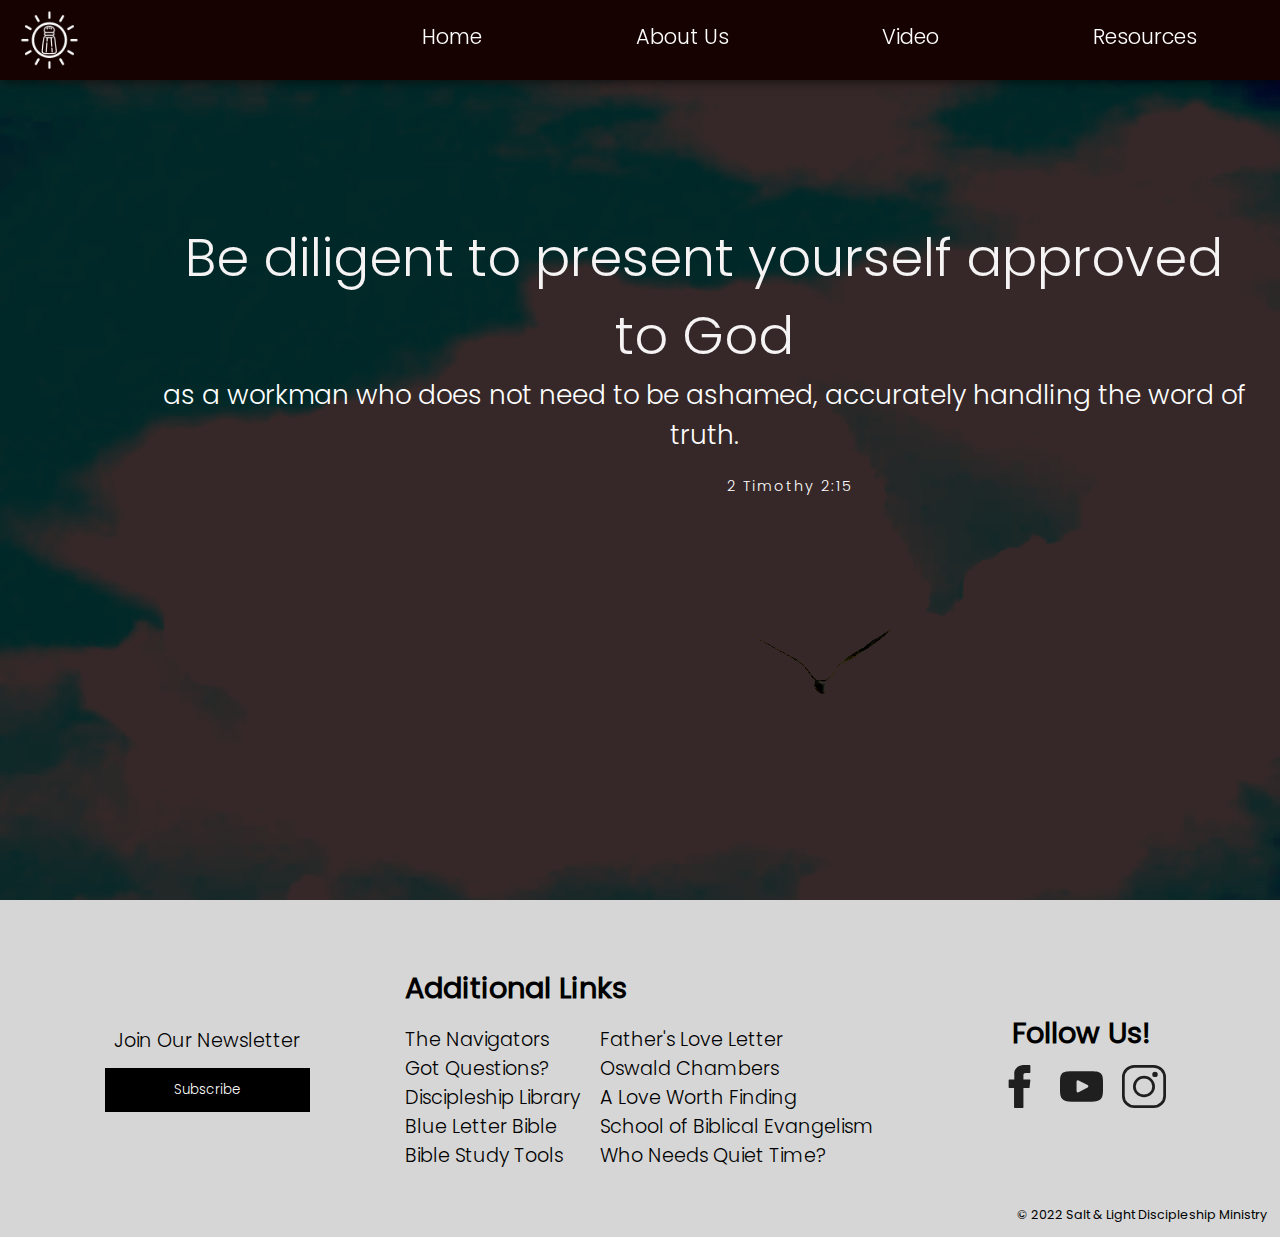
<file: Salt_&_Light_Discipleship/snl_home.html>
<!DOCTYPE html>
<html lang="en">
  <head>
    <meta charset="UTF-8" />
    <meta http-equiv="X-UA-Compatible" content="IE=edge" />
    <meta
      name="viewport"
      content="width=device-width, initial-scale=1.0 minimum-scale=1"
    />
    <link
      rel="stylesheet"
      href="../Freedom_workshop/styles/global_styles.css"
    />
    <link rel="stylesheet" href="styles/snl_global_styles.css" />
    <link rel="stylesheet" href="styles/snl_styles.css" />

    <link
      rel="icon"
      type="image/x-icon"
      href="../Freedom_workshop/Img/favicon.ico"
    />
    <script src="../script.js" defer></script>
    <script src="../text-fade-in.js" defer></script>
    <title>Salt & Light Discipleship | Home</title>
  </head>
  <body>
    <header>
      <nav class="nav-container">
        <div data-tooltip="Site Home" class="logo-div-mobile">
          <a href="../index.html"
            ><img src="../Freedom_workshop/Img/snl_logo_1_white.webp" alt="" />
          </a>
          <a href="snl_home.html">S&L Discipleship</a>
        </div>
        <ul class="main-nav">
          <li class="prime-nav-item">
            <a href="snl_home.html">Home</a>
          </li>
          <li class="prime-nav-item">
            <a href="about_us.html">About Us</a>
          </li>
          <li class="prime-nav-item"><a href="video.html">Video</a></li>
          <li class="prime-nav-item nav-item-parent">
            <a href="resources.html" class="toggle2">Resources</a>
          </li>
        </ul>
        <ul class="big-nav">
          <li>
            <a href="../index.html">
              <div data-tooltip="Site Home" class="logo-div-big">
                <img
                  src="../Freedom_workshop/Img/snl_logo_1_white.webp"
                  alt=""
                />
                <div class="logo-name-container">
                  <p class="logo-name">S&L Discipleship</p>
                </div>
              </div>
            </a>
          </li>
          <li class="prime-nav-item">
            <a href="snl_home.html">Home</a>
          </li>
          <li class="prime-nav-item">
            <a href="about_us.html">About Us</a>
          </li>

          <li class="prime-nav-item"><a href="video.html">Video</a></li>

          <li class="prime-nav-item nav-item-parent">
            <a href="resources.html" class="toggle2">Resources</a>
          </li>
        </ul>
      </nav>
      <div class="burger">
        <div class="line1"></div>
        <div class="line2"></div>
        <div class="line3"></div>
      </div>
    </header>
    <main class="main-content">
      <div class="hero-text">
        <h1 data-hero-item>Be diligent to present yourself approved to God</h1>
        <p data-hero-item>
          as a workman who does not need to be ashamed, accurately handling the
          word of truth.
        </p>
        <p data-hero-item class="verse-name">2 Timothy 2:15</p>
      </div>
    </main>
    <footer>
      <form
        action="https://saltandlightgroup.us20.list-manage.com/subscribe/post?u=483aa7c49c683a9066547ed95&amp;id=7df1b533c7"
        method="post"
        id="mc-embedded-subscribe-form"
        name="mc-embedded-subscribe-form"
        class="validate"
        target="_blank"
        novalidate
      >
        <label class="newsletter-label" for="newsletter"
          >Join Our Newsletter</label
        >
        <div class="newsletter-container">
          <input
            type="submit"
            value="Subscribe"
            name="subscribe"
            class="newsletter-btn"
            id="newsletter"
          />
        </div>
      </form>
      <div class="external-links-container">
        <h2>Additional Links</h2>
        <div class="external-links-list-container">
          <ul class="external-links-list">
            <li>
              <a href="https://www.navigators.org/" target="_blank"
                >The Navigators</a
              >
            </li>
            <li>
              <a href="https://www.gotquestions.org/" target="_blank"
                >Got Questions?</a
              >
            </li>
            <li>
              <a
                href="http://www.discipleshiplibrary.com/index.php"
                target="_blank"
                >Discipleship Library</a
              >
            </li>
            <li>
              <a href="https://www.blueletterbible.org/" target="_blank"
                >Blue Letter Bible</a
              >
            </li>
            <li>
              <a href="https://www.biblestudytools.com/" target="_blank"
                >Bible Study Tools</a
              >
            </li>
          </ul>
          <ul class="external-links-list">
            <li>
              <a href="https://www.fathersloveletter.com/" target="_blank"
                >Father's Love Letter</a
              >
            </li>
            <li>
              <a href="https://utmost.org/" target="_blank">Oswald Chambers</a>
            </li>
            <li>
              <a href="https://www.lwf.org/" target="_blank"
                >A Love Worth Finding</a
              >
            </li>
            <li>
              <a href="https://www.livingwaters.com/" target="_blank"
                >School of Biblical Evangelism</a
              >
            </li>
            <li>
              <a
                href="https://www.lastdaysministries.org/Articles/1000008647/Last_Days_Ministries/LDM/Discipleship_Teachings/Who_Needs_Quiet.aspx"
                target="_blank"
                >Who Needs Quiet Time?</a
              >
            </li>
          </ul>
        </div>
      </div>
      <div class="socials-container center-flex">
        <h2>Follow Us!</h2>
        <ul class="socials-list center-flex">
          <li>
            <a
              href="https://www.facebook.com/groups/saltandlightgroups"
              target="_blank"
              ><img src="../global_img/fb.svg" alt=""
            /></a>
          </li>
          <li>
            <a
              href="https://www.youtube.com/channel/UCgHxYmb19f7kXyVMRIMZb-Q/featured"
              target="_blank"
              ><img src="../global_img/yt.svg" alt=""
            /></a>
          </li>
          <li>
            <a href=""><img src="../global_img/ig.svg" alt="" /></a>
          </li>
        </ul>
      </div>
      <p class="copyright">&copy; 2022 Salt & Light Discipleship Ministry</p>
    </footer>
  </body>
</html>
</file>
<file: Freedom_workshop/styles/about_us_styles.css>
.page-header {
  background-image: url(../Img/sunset-beach2.webp);
  height: 100vh;
  background-color: rgb(68, 255, 255);
  background-blend-mode: darken;
}

.page-content {
  height: 100%;
}

.text-block p {
  padding-bottom: 1em;
}

.text-block img {
  float: left;
  width: 100%;
  padding: 0 1em 1em 0;
}

.text-block-container {
  padding: 3rem 1rem;
}

@media screen and (min-width: 768px) {
  .text-block img {
    width: auto;
    padding: 0 2em 2em 0;
  }
  .text-block-container {
    padding: 3rem 5rem;
  }
}

@media screen and (min-width: 1024px) {
  .text-block-container {
    padding: 3rem 10rem;
  }
}
@media screen and (min-width: 1440px) {
  .text-block-container {
    padding: 3rem 15rem;
  }
}
</file>
<file: Freedom_workshop/styles/global_styles.css>
/* poppins-100 - latin */
@font-face {
  font-family: "Poppins";
  font-style: normal;
  font-weight: 100;
  src: url("fonts/poppins-v20-latin-100.woff2") format("woff2"),
    /* Chrome 26+, Opera 23+, Firefox 39+ */
      url("fonts/poppins-v20-latin-100.woff") format("woff"); /* Chrome 6+, Firefox 3.6+, IE 9+, Safari 5.1+ */
  font-display: swap;
}

/* poppins-300 - latin */
@font-face {
  font-family: "Poppins";
  font-style: normal;
  font-weight: 300;
  src: url("fonts/poppins-v20-latin-300.woff2") format("woff2"),
    /* Chrome 26+, Opera 23+, Firefox 39+ */
      url("fonts/poppins-v20-latin-300.woff") format("woff"); /* Chrome 6+, Firefox 3.6+, IE 9+, Safari 5.1+ */
  font-display: swap;
}

/* poppins-300italic - latin */
@font-face {
  font-family: "Poppins";
  font-style: italic;
  font-weight: 300;
  src: url("fonts/poppins-v20-latin-300italic.woff2") format("woff2"),
    /* Chrome 26+, Opera 23+, Firefox 39+ */
      url("fonts/poppins-v20-latin-300italic.woff") format("woff"); /* Chrome 6+, Firefox 3.6+, IE 9+, Safari 5.1+ */
  font-display: swap;
}

/* poppins-regular - latin */
@font-face {
  font-family: "Poppins";
  font-style: normal;
  font-weight: 400;
  src: url("fonts/poppins-v20-latin-regular.woff2") format("woff2"),
    /* Chrome 26+, Opera 23+, Firefox 39+ */
      url("fonts/poppins-v20-latin-regular.woff") format("woff"); /* Chrome 6+, Firefox 3.6+, IE 9+, Safari 5.1+ */
  font-display: swap;
}

* {
  box-sizing: border-box;
  padding: 0;
  margin: 0;
  font-family: "Poppins", sans-serif;
  font-weight: 300;
  list-style: none;
  scroll-behavior: smooth;
}

.center-flex {
  display: flex;
  justify-content: center;
  align-items: center;
}

/* CUSTOM STYLES */

:root {
  /*FREEDOM WORKSHOP COLORS */
  --main-teal: #efffff;
  --sec-teal: #eff9ff;
  --dark-teal: #006161;
  --accent: #d6fff9;
  --header-teal: #dbf8fb;
  --footer-grey: #d6d6d6;
  --light-grey: #f1f1f1;
  --blend-teal: #65bcba;

  /*SNL COLORS */
  --snl-primary: #170202;
  --snl-secondary: #362828;
  --snl-accent: rgb(220, 201, 201);
}

ul {
  list-style: none;
  text-decoration: none;
}

body {
  color: black;
  position: relative;
}

button {
  cursor: pointer;
}

form {
  text-align: center;
}

a {
  text-decoration: none;
  color: inherit;
}
a:active {
  text-decoration: none;
  color: inherit;
}
a:focus {
  text-decoration: none;
  color: inherit;
}
a:link {
  text-decoration: none;
  color: inherit;
}
a:hover {
  text-decoration: none;
  color: inherit;
}
a:visited {
  text-decoration: none;
  color: inherit;
}

/* NAV BAR / HEADER */

header {
  height: 4.2rem;
  background-color: var(--main-teal);
  box-shadow: 2px 2px 10px rgba(0, 0, 0, 0.568);
  position: fixed;
  top: 0;
  width: 100%;
  z-index: 7;
}

.logo-div-mobile {
  position: absolute;
  top: 5px;
  font-size: 1.2rem;
  display: flex;
  align-items: center;
}

.logo-div-mobile img {
  height: 62px;
  width: auto;
  display: block;
  transition: all 1s ease-in-out;
}
/* .logo-div-mobile img:hover {
    transform: rotate(180deg);
} */

.logo-div-big {
  display: none;
}

.logo-div-mobile::before,
.logo-div-mobile::after,
.logo-div-big::after,
.logo-div-big::before {
  --arrow-size: 5px;
  --tooltip-color: rgb(47, 53, 53);
  --scale: 0;
  position: absolute;
  top: 4.55rem;
  left: 3rem;
  color: white;
  transform: translatex(-50%) scale(var(--scale));
  font-size: 0.85em;
  transition: 50ms transform ease-in-out;
  transform-origin: top center;
}

.logo-div-mobile::before,
.logo-div-big::before {
  content: attr(data-tooltip);
  padding: 0.3rem;
  width: max-content;
  border-radius: 0.35rem;
  text-align: center;
  background-color: var(--tooltip-color);
}

.logo-div-mobile:hover::before,
.logo-div-mobile:hover::after,
.logo-div-big:hover::after,
.logo-div-big:hover::before {
  --scale: 1;
}

.logo-div-mobile::after,
.logo-div-big::after {
  transition: all 90ms ease-in;
}

.logo-div-mobile:hover::after,
.logo-div-big:hover::after {
  content: "";
  transform: translateX(-50%) translateY(-100%);
  border: var(--arrow-size) solid transparent;
  border-bottom-color: var(--tooltip-color);
}

.main-nav {
  display: none;
  position: absolute;
  flex-direction: column;
  overflow: auto;
  justify-content: space-around;
  text-align: left;

  background-color: var(--main-teal);
  width: 0;
  top: 0;
  opacity: 0;
  transition: all 250ms ease-in;
}

.big-nav {
  display: none;
}

.active-nav {
  width: 100%;
  opacity: 1;
  display: block;
}

.main-nav li {
  padding: 0.5em 1em;
  margin: 0;
  font-size: 1.2rem;
}

.plus-sign1,
.plus-sign2 {
  cursor: pointer;
}

.plus-sign1:after,
.plus-sign2:after {
  content: "+";
  position: absolute;

  left: 7.5em;
  margin-left: 2em;
}

.main-nav li a {
  text-decoration: none;
  width: 100%;
}

.sec-nav-list1,
.sec-nav-list2 {
  display: none;
  flex-direction: column;
  opacity: 0;
  max-height: 0;
  width: 100%;
  text-decoration: none;
  font-weight: 100;
  list-style: none;
  font-size: 1rem;
  padding: 0.1em 0em;
  transition: all 250ms ease-in;
}

.sec-nav-item {
  font-style: italic;
  color: rgba(41, 37, 37, 0.88);
}

.sec-nav-list-active {
  opacity: 1;
  display: flex;
  max-height: 100%;
}

.burger {
  margin: 1.3em;
  position: absolute;
  z-index: 5;
  top: 0.2em;
  right: 0.2em;
  cursor: pointer;
}

.close-menu .line1 {
  transform: rotate(-45deg) translate(-2px, 7px);
}
.close-menu .line2 {
  opacity: 0;
}
.close-menu .line3 {
  transform: rotate(45deg) translate(-1px, -7px);
}

.burger div {
  height: 3px;
  width: 25px;
  margin: 3px;
  border-radius: 10px;
  background-color: var(--dark-teal);
  transition: all 450ms ease;
}

/* PAGE HEADERS */

.page-header {
  position: relative;
  background-size: fill;
  background-attachment: fixed;
  background-repeat: no-repeat;
}

.page-header-overlay {
  position: absolute;
  font-size: 3.3rem;
  font-family: poppins, sans-serif;
  top: 45%;
  left: 50%;
  transform: translateX(-50%);
  color: rgba(248, 242, 242, 0.952);
  font-style: italic;
  letter-spacing: 5px;
  text-align: center;
}

.page-content {
  height: 100%;
}

.text-block p {
  font-size: 1.15rem;
  padding-bottom: 1em;
}

.text-block-container {
  padding: 3rem 1rem;
}

.h2-heading {
  text-align: center;
  font-style: italic;
  font-weight: 100;
  font-size: 1.75rem;
  margin: 1em 0;
}

.h2-large {
  font-size: 2.1rem;
  font-weight: 100;
  font-style: italic;
  text-align: center;
  margin: 0.5em 0 2em 0;
}

.grey-text-block {
  background-color: var(--light-grey);
}

/* FOOTER */

footer {
  display: flex;
  flex-direction: column;
  position: relative;
  padding: 3.5rem 3rem;
  background-color: var(--footer-grey);
  font-family: poppins, sans-serif;
  z-index: 4;
}

form > label {
  margin: 0.5em;
}

.newsletter-container {
  flex-shrink: 0;
}

.newsletter-container input {
  width: 100%;
  margin: 0;
  padding: 12px 0;
  border: none;
  margin-top: 1em;
  flex: 1 0 100%;
  text-align: center;
}
.newsletter-container > input:focus {
  box-shadow: 0px 0px 10px var(--dark-teal);
}

.newsletter-btn {
  width: 100%;
  padding: 12px 0;
  margin: 0;
  border: none;
  color: white;
  background-color: black;
  flex: 0 1 50%;
  cursor: pointer;
}

.newsletter-btn:hover {
  background-color: rgb(56, 56, 56);
}

.external-links-container {
  padding: 3em 0em;
  display: flex;
  flex-direction: column;
  justify-content: center;
  text-align: center;
}

.external-links-list a:hover {
  text-decoration: underline;
}

.external-links-list li {
  transition: transform 250ms ease;
}

.external-links-list li:hover {
  transform: translateX(10px);
}

.socials-container {
  flex-direction: column;
  align-items: center;
}
.socials-list li {
  padding: 0.5em;
  opacity: 0.85;
}
.socials-list li:hover {
  opacity: 1;
}

.socials-container img {
  height: 2em;
}

.copyright {
  position: absolute;
  font-size: 0.79rem;
  bottom: 5px;
  right: 5px;
}

/*INFO BLOCK ANIMATION */

.fa-chevron-down {
  position: absolute;
  bottom: 65px;
  left: 50%;
  transform: translateX(-50%);
  display: flex;
  justify-content: center;
  align-items: center;
  color: white;
  opacity: 0.55;
  cursor: pointer;
  transition: all 120ms ease-in;
}

.fa-chevron-down:hover {
  opacity: 1;
  transform: translate(-50%, 20%) scale(1.1);
}

@media screen and (max-height: 300px) {
  .fa-chevron-down {
    display: none;
    visibility: hidden;
  }
}

/* MEDIA QUERIES*/

@media screen and (max-width: 280px) {
  .logo-div-big,
  .logo-div-mobile {
    font-size: 0.9em;
    margin-right: 5em;
  }
}

@media screen and (min-width: 768px) {
  /* NAVBAR */

  header {
    height: 5rem;
    font-size: 1.3rem;
  }

  .main-nav {
    display: none;
  }
  .big-nav {
    display: none;
    position: relative;
    align-items: flex-start;
    justify-content: space-between;
    display: flex;
    flex-direction: row;
    opacity: 1;
    z-index: 10;
    width: 100%;
    margin: 1em;
    padding: 0 5em 0 0;
    font-size: 1.3rem;
  }

  .logo-div-big {
    display: flex;
    position: relative;
    align-items: center;
    top: -11px;
    left: -15px;
  }

  .logo-name-container {
    overflow: hidden;
    width: 165px;
  }

  .logo-name {
    transform: translateX(-199px);
    transition: all 950ms ease-in-out;
  }

  .logo-div-big:hover .logo-name {
    transform: translateX(0);
    opacity: 1;
  }

  .logo-div-big img {
    height: 62px;
    width: auto;
    display: block;
    transition: all 1s ease-in-out;
  }

  /*   .logo-div-big img:hover {
    transform: rotate(180deg);
  } */

  .logo-div-mobile {
    display: none;
  }
  .burger {
    display: none;
  }
  .plus-sign1:after,
  .plus-sign2:after {
    content: "";
  }
  .prime-nav-item {
    position: relative;
  }

  .prime-nav-item::before {
    content: "";
    width: 0%;
    height: 2px;
    position: absolute;
    border-radius: 10px;
    background-color: var(--dark-teal);
    transition: width 300ms ease-in-out;
  }

  .prime-nav-item:hover::before {
    content: "";
    width: 100%;
  }

  .main-nav li {
    padding: 1em 0em;
  }

  .prime-nav-item:hover .sec-nav-list1,
  .prime-nav-item:hover .sec-nav-list2 {
    position: absolute;
    display: flex;
    height: auto;
    opacity: 1;
  }
  .sec-nav-list1 {
    width: 200px;
    box-shadow: 1px 1px 5px rgb(0, 0, 0);
    background-color: var(--main-teal);
    max-height: 134.75px;
    border-radius: 10px;
  }

  .sec-nav-list1 li:hover,
  .sec-nav-list2 li:hover {
    background-color: var(--accent);
    border-radius: 10px;
    transition: all 250ms ease-in;
  }

  .sec-nav-list2 {
    width: 260px;
    max-height: 134.75px;
    box-shadow: 1px 1px 5px rgb(0, 0, 0);
    background-color: var(--main-teal);
    border-radius: 10px;
  }

  .sec-nav-item {
    padding: 1rem;
    font-size: 1.2rem;
    font-style: normal;
    color: black;
    text-align: left;
  }

  .sec-nav-item a {
    display: inline-block;
    position: relative;
    z-index: 1;
    padding: 1em 3.7em;
    margin: -2em;
  }

  .fa-chevron-down {
    bottom: 35px;
  }

  /*PAGE HEADERS/PAGE CONTENT */
  .page-header {
    background-size: cover;
    object-fit: cover;
  }

  .page-header-overlay {
    position: absolute;
    top: 50%;
    left: 50%;
    width: auto;
    transform: translate(-50%);
    color: rgba(255, 254, 254, 0.939);
    font-style: italic;
    font-weight: 300;

    letter-spacing: 10px;
  }

  .text-block img {
    width: auto;
    padding: 0 2em 2em 0;
  }
  .text-block-container {
    padding: 3rem 5rem;
  }

  /* FOOTER*/

  footer {
    flex-direction: column;
    justify-content: center;
    align-items: center;
    font-size: 1.2rem;
    padding: 0.5em;
  }

  form {
    width: 75%;
  }

  footer > * {
    font-weight: 400;
    padding: 0.5rem;
  }

  .newsletter-container {
    text-align: center;
    flex-direction: row;
    align-items: center;
  }
  .newsletter-btn {
    margin: 0;
  }

  .external-links-container > h2 {
    text-align: center;
    font-weight: bold;
    margin-bottom: 15px;
  }

  .external-links-list-container {
    display: flex;
    flex-direction: row;
    justify-content: center;
    align-items: center;
  }

  .external-links-list li {
    margin: 0 1em 0 0;
    transition: transform 250ms ease;
  }

  .socials-container img {
    height: 2.25em;
  }

  .socials-container > h2 {
    font-weight: bold;
  }
}

@media screen and (max-width: 1000px) {
  .big-nav {
    padding-right: 2em;
  }

  .logo-name-container {
    display: none;
  }
}

@media screen and (min-width: 1024px) {
  footer {
    flex-direction: row;
    justify-content: space-evenly;
  }

  form {
    width: inherit;
  }

  .newsletter-btn {
    max-width: 100%;
  }

  .newsletter-container {
    flex-direction: column;
    max-width: 250px;
  }
  .newsletter-btn {
    margin: 0;
  }
  .external-links-container,
  .external-links-container > h2 {
    text-align: left;
  }

  .text-block-container {
    padding: 3rem 10rem;
  }
}

/* PAGE HEADER/PAGE CONTENT*/

.page-header {
  background-size: cover;
  /*   background-position-y: 30px; */
}

.page-header-overlay {
  font-size: 3rem;
}

@media screen and (min-width: 1440px) {
  .text-block-container {
    padding: 3rem 15rem;
  }
  .newsletter-container {
    display: flex;
    flex-direction: row;
    width: 450px;
    margin-top: 0.85em;
  }

  .newsletter-btn {
    margin-left: 0;
    width: 3%;
  }

  .newsletter-container input {
    margin: 0;
    flex-shrink: 0.75;
  }

  .newsletter-label {
    flex-shrink: 0;
    margin-right: 0.5em;
  }

  .external-links-container {
    text-align: left;
  }

  .page-header-overlay {
    font-size: 5rem;
  }
}
</file>
<file: Freedom_workshop/styles/audio_styles.css>
.page-header {
  height: 100vh;
  background-image: url(../Img/sunset-dock.webp);
  background-color: rgb(68, 255, 255);
  background-blend-mode: darken;
  background-size: fill;
}

/* .audio-main {
  min-height: 200vh;
} */

.audio-section {
  display: flex;
  flex-direction: column;
  justify-content: flex-start;
  align-items: center;
  min-height: 75vh;
  max-width: 500px;
  padding: 0;
  margin: 2em 2em;
  box-shadow: 5px 5px 20px rgba(0, 0, 0, 0.223);
  background-image: linear-gradient(
    120deg,
    var(--main-teal) 10%,
    var(--sec-teal) 100%,
    rgb(183, 228, 226) 0%
  );
  border-radius: 50px;
  width: 90%;
  opacity: 0;
  text-align: center;
  transition: all 490ms ease-in-out;
}

.audio-section:hover {
  background-image: linear-gradient(
    120deg,
    var(--main-teal) 10%,
    var(--sec-teal) 90%,
    rgb(183, 228, 226) 100%
  );
}

.info-block-active {
  opacity: 1;
}

.audio-block-img {
  width: 100%;
  object-fit: cover;
  height: 300px;
  border-radius: 50px 50px 0 0;
  filter: blur(1px);
  transition: all 490ms ease-in-out;
}

.audio-section:hover .audio-block-img {
  filter: blur(0);
}

.audio-container {
  height: 100%;
  padding: 0.2em;
  position: relative;
}

.audio-block-container {
  display: flex;
  justify-content: space-around;
  flex-direction: column;
  align-items: center;
}

.icon-container {
  font-size: 15px;
  position: relative;
  z-index: -2;
}

.fa-volume-high,
.fa-headphones {
  position: absolute;
  opacity: 0.04;
  color: var(--dark-teal);
  top: 500px;
  left: 0%;
}

audio {
  max-width: 100%;
  margin: 2em 0;
}

.text-block {
  padding: 1em;
  font-style: italic;
}

@media screen and (min-width: 768px) {
  .icon-container {
    font-size: 33px;
  }

  .audio-container {
    height: 100%;
  }

  .audio-block-container {
    display: flex;
    justify-content: space-around;
    flex-direction: row;
    align-items: stretch;
  }
}

@media screen and (min-width: 1440px) {
  .icon-container {
    font-size: 65px;
  }
  audio {
    max-width: 150%;
  }
}
</file>
<file: Freedom_workshop/styles/fw_styles.css>
/* MAIN CONTENT  */

.main-content {
  background-image: url(../Img/teal-building.webp);
  height: 100vh;
  background-size: cover;
}

.hero-text {
  height: 55vh;
  animation: hero-load 1s ease-in 3ms;
}

.hero-text h1 {
  color: white;
}

.hero-text p {
  font-weight: 300;
  color: rgb(255, 255, 255);
}

.hero-text a {
  color: black;
}

.hero-btn {
  cursor: pointer;
  border: none;
  border-radius: 0px;
  background-color: var(--sec-teal);
  color: rgb(0, 0, 0);
  font-weight: bolder;
  font-size: 1.4rem;
  padding: 0.25em 0.5em;

  transition: background-color 300ms ease;
}

.hero-btn:hover {
  background-color: var(--dark-teal);
  color: white;
}

.hero-text,
.hero-btn {
  display: flex;
  flex-direction: column;
  justify-content: center;
  align-items: center;
  text-align: center;
}

.hero-text a {
  margin: 0.5em;
}

.logo {
  height: 55px;
}

@keyframes hero-load {
  0% {
    opacity: 0;
    transform: translateY(-10px);
  }

  100% {
    opacity: 1;
    transform: translateY(0);
  }
}

@media screen and (max-width: 280px) {
  .hero-text {
    padding-top: 15em;
    font-size: 0.955rem;
  }
}
@media screen and (min-width: 280px) {
  .hero-text {
    position: absolute;
    top: 13%;
    left: 10%;
    padding-top: 0;
  }
}

@media screen and (min-width: 768px) {
  .main-content {
    background-size: cover;
  }
  .hero-text {
    padding-top: 5em;
    font-size: 1.65rem;
    top: 5%;
  }
  .hero-text p {
    font-weight: 300;
  }
  .hero-btn {
    font-weight: normal;
    font-size: 1.5rem;
    padding: 0.35em 0.95em;
  }
}
@media screen and (min-width: 1024px) {
  .hero-text {
    position: absolute;
    top: 10%;
    left: 10%;
    padding-top: 0;
  }
}

@media screen and (min-width: 1440px) {
  .hero-text {
    position: absolute;
    top: 15%;
    left: 15%;
    padding-top: 0;
  }
}
</file>
<file: Freedom_workshop/styles/giving_styles.css>
.page-header {
  background-image: url(../Img/sea-oats.webp);
  height: 100vh;
  background-color: var(--blend-teal);
  background-blend-mode: darken;
}

.page-header h1 {
  filter: blur(0px);
}

.text-block img {
  float: left;
  width: 100%;
  padding: 0 1em 1em 0;
}

@media screen and (min-width: 768px) {
  .text-block img {
    width: auto;
    padding: 0 2em 2em 0;
  }
  .text-block-container {
    padding: 3rem 5rem;
  }
}

@media screen and (min-width: 1024px) {
  .text-block-container {
    padding: 3rem 10rem;
  }
}
@media screen and (min-width: 1440px) {
  .text-block-container {
    padding: 3rem 15rem;
  }
}
</file>
<file: Freedom_workshop/styles/resources_styles.css>
.page-header-overlay {
  font-size: 1.75rem;
}

.page-header {
  height: 100vh;
  background-image: url(../Img/bush-sunset.webp);
  background-color: rgb(68, 255, 255);
  background-blend-mode: darken;
  background-size: cover;
}

.resource-block {
  min-height: 75vh;
  padding: 0;
  margin: 2em 0em;
  box-shadow: 5px 5px 20px rgba(0, 0, 0, 0.223);
  /* background-color: var(--sec-teal); */
  background-image: linear-gradient(
    120deg,
    var(--main-teal) 10%,
    var(--sec-teal) 100%,
    rgb(183, 228, 226) 0%
  );
  border-radius: 50px;
  width: 90%;
  opacity: 0;
  transition: all 490ms ease-in-out;
}

.resource-block:hover {
  background-image: linear-gradient(
    120deg,
    var(--main-teal) 10%,
    var(--sec-teal) 90%,
    rgb(183, 228, 226) 100%
  );
}

.info-block-active {
  opacity: 1;
}

.resource-block-img {
  border-radius: 50px 50px 0 0;
  object-fit: cover;
  height: 475px;
  width: 100%;
  filter: blur(1px);
  transition: filter 290ms ease-in-out;
}

.resource-block:hover .resource-block-img {
  filter: blur(0);
}

.resource-list {
  /*  text-decoration: underline; */
  text-align: center;
  padding-bottom: 3.5em;
}

.resource-list li {
  font-size: 1.1rem;
  color: rgb(19, 19, 254);
  padding: 0.75em 0;
  transition: all 150ms ease-in-out;
}

.resource-list li:hover {
  transform: scale(1.06);
}

.international-resources {
  display: flex;
  justify-content: space-evenly;
  flex-wrap: wrap;
  align-items: flex-start;
}

@media screen and (min-width: 768px) {
  .page-header {
    height: 100vh;
    background-image: url(../Img/bush-sunset.webp);
    background-color: rgb(68, 255, 255);
    background-blend-mode: darken;
    background-size: cover;
  }

  .page-header-overlay {
    font-size: 4.5rem;
  }

  .resource-block {
    width: auto;
  }

  .resource-block img {
    border-radius: 50px 50px 0 0;
    height: 350px;
    width: 375px;
  }

  .international-resources {
    align-items: stretch;
  }

  .FW-resource-section {
    width: 100vw;
    display: flex;
    justify-content: center;
    align-items: center;
    text-align: center;
  }
}

@media screen and (min-width: 1024px) {
}
</file>
<file: Freedom_workshop/styles/video_styles.css>
.page-header {
  height: 100vh;
  background-image: url(../Img/dock.webp);
  background-color: rgb(68, 255, 255);
  background-blend-mode: darken;
  background-size: fill;
}
body {
  background-color: var(--light-grey);
}

/* VIDEO TESTIMONIES */

.landscape video {
  display: block;
  width: 100vw;
  margin: auto;
}

.h2-heading {
  margin-top: 0;
  font-size: 2.2rem;
}

.h2-large {
  font-size: 2.1rem;
  font-weight: 100;
  font-style: italic;
  text-align: center;
  margin: 0.5em 0 2em 0;
  background-color: var(--light-grey);
}

.video-header {
  align-items: center;
}

.video-header p {
  margin: 2em 1.4em;
  text-align: center;
}

.video-test-container {
  height: 100%;
  display: flex;
  flex-direction: column;
  position: relative;
}

.video-test-container video {
  height: 400px;
}

dialog {
  position: fixed;
  overflow: hidden;
  top: 13%;
  left: 50%;
  transform: translateX(-50%);
  z-index: 6;
  border: none;
  background: transparent;
}

.video-popup-container video {
  height: 75vh;
  max-width: 90vw;
}

dialog::backdrop {
  background-color: rgba(0, 0, 0, 0.604);
}

.img-btn-container {
  position: relative;
  flex-grow: 0;
}

.img-btn-container img {
  max-width: 17rem;
}

.liza .liza-julie.img-btn-container > img {
  max-width: 20rem;
}

.play-button {
  position: absolute;
  top: 47%;
  left: 50%;
  cursor: pointer;
  transition: all 250ms ease;
}

.img-btn-container:hover .play-button {
  transform: scale(1.2);
}

.fa-x,
.fa-circle-play {
  color: white;
}

.close-button {
  position: fixed;
  top: 1em;
  right: 1em;
  margin: 0.25em;
  cursor: pointer;
  z-index: 100;
}

.portrait,
.landscape {
  display: flex;
  position: relative;
  flex-direction: column;
  justify-content: space-between;
  align-items: center;
  padding: 1rem 0;
  z-index: 5;
  width: 100%;
  opacity: 0;
}

.text-block {
  font-style: italic;
}

.landscape {
  background-image: url(../Img/groovepaper.png);
}

.modal::backdrop {
  background: rgb(64, 5, 132);
}

.icon-container {
  font-size: 12px;
}
.fa-quote-right,
.fa-quote-left {
  opacity: 0.05;
  position: absolute;
}

.fa-quote-left {
  left: 14px;
  top: 30%;
}

.fa-quote-right {
  left: 55%;
  bottom: 25%;
}

/*TEACHING VIDEOS */

.video-teach-container {
  margin: 0;
  position: relative;
  width: 100%;
  overflow: hidden;
  background-color: #0b0909;
}

.video-teach {
  display: flex;
  height: 100%;
}

.video-teach video {
  width: 100%;
  max-height: 500px;
  flex-shrink: 0;
}
.h2-large {
  margin: 1em;
}

.teach-heading {
  background-color: #0b0909;
  color: rgb(224, 228, 227);
}

.vid-thumb-item {
  position: relative;
}

.vids-thumbs-list {
  display: flex;
  flex-direction: column;
}

.vid-thumb-item img {
  width: 100%;
  opacity: 0.25;
  transition: all 250ms ease-in-out;
}

.vid-thumb-item img:hover {
  opacity: 0.5;
}

.vid-thumb-overlay {
  color: rgba(227, 227, 227, 0.869);
  font-size: 1rem;
  position: absolute;
  text-align: center;
  left: 50%;
  top: 50%;
  transform: translate(-50%, -50%);
  letter-spacing: 5px;
  font-style: italic;
}

.info-block-active {
  opacity: 1;
}

@media screen and (min-width: 768px) {
  .img-btn-container img {
    max-width: 95rem;
  }

  .img-btn-container img {
    max-width: 20rem;
  }
  .portrait,
  .landscape {
    flex-direction: row;
    padding: 0 2em;
  }
  .icon-container {
    font-size: 35px;
  }
  .fa-quote-left {
    left: 35%;
    top: 10%;
  }

  .fa-quote-right {
    left: 55%;
    bottom: 15%;
  }

  .video-header p {
    font-size: 1.25rem;
  }

  /*TEACHING VIDEOS */

  .video-teach {
    display: flex;
    justify-content: center;
    align-items: center;
    margin-bottom: 5em;
  }

  .video-teach video {
    width: 90%;
    max-height: 500px;
    flex-shrink: 0;
  }

  .vids-thumbs-list {
    display: flex;
    flex-direction: row;
    flex-wrap: wrap;
    justify-content: center;
    align-items: center;
  }

  .vid-thumb-item img {
    width: 650px;
    opacity: 0.25;
    transition: all 250ms ease-in-out;
  }

  .vid-thumbs-container {
    width: 95%;
    margin: auto;
  }

  .vid-thumb-item {
    padding: 3em;
    cursor: pointer;
  }

  .vid-thumb-overlay {
    font-size: 2rem;
  }
}
@media screen and (min-width: 1024px) {
  .portrait,
  .landscape {
    padding: 2em 10em;
  }
  .img-btn-container img {
    max-width: none;
  }
  .icon-container {
    font-size: 55px;
  }
  .fa-quote-left {
    left: 35%;
    top: 10%;
  }

  .fa-quote-right {
    left: 85%;
    bottom: 25%;
  }

  .liza-julie.landscape {
    padding: 0 1em;
  }
}

@media screen and (min-width: 1440px) {
  .liza-julie.landscape {
    padding: 0 1em;
  }
}

@media screen and (min-width: 1600px) {
  .liza-julie.landscape {
    padding: 0 10em;
  }
}
</file>
<file: Freedom_workshop/styles/testimonies_styles.css>
.page-header {
  height: 100vh;
  background-image: url(../Img/balcony.webp);
  background-color: var(--blend-teal);
  background-blend-mode: darken;
}

.page-header-overlay {
  font-size: 2.2rem;
}

.testimony-block {
  text-align: center;
}

.testimony-p {
  font-size: 1.4rem;
  font-style: italic;
}

@media screen and (max-width: 280px) {
  .page-header-overlay {
    font-size: 1.5rem;
  }
}

@media screen and (min-width: 768px) {
  .page-header-overlay {
    font-size: 3.5rem;
  }
  .written-testimonies {
    position: relative;
  }

  .written-icon-container .fa-quote-left,
  .written-icon-container .fa-quote-right {
    position: absolute;
  }
  .written-icon-container .fa-quote-left {
    top: 8%;
    left: 12%;
  }
  .written-icon-container .fa-quote-right {
    top: 83%;
    left: 80%;
  }

  .testimony-block {
    font-style: italic;
    opacity: 0.95;
    text-align: center;
  }

  blockquote {
    border-left: solid 6px #dddddd;
    font-style: italic;
    font-size: 1.1rem;
    margin: 0 0 2em 0;
    padding: 0.5em 0 0.5em 1.5em;
  }
}

@media screen and (min-width: 1024px) {
  .page-header-overlay {
    font-size: 5rem;
  }
}
</file>
<file: Salt_&_Light_Discipleship/styles/snl_global_styles.css>
/* ADJUSTMENT CLASSES  */

.left-align {
  text-align: left;
  font-size: 1.75rem;
}

/* NON-SPECIFIC*/

header {
  background-color: var(--snl-primary);
  color: white;
}

strong {
  font-weight: 900;
}

/* SPECIFIC  */

.burger div {
  background-color: #b58686;
}

.page-header {
  min-height: 100vh;
  background-size: cover;
  background-repeat: no-repeat;
  background-color: var(--snl-secondary);
  background-blend-mode: darken;
}

.main-container {
  background-image: url(../Img/groovepaper.webp);
}

.main-container {
  height: 100%;
}

.prime-nav-item::before {
  background-color: var(--snl-accent);
}

.sec-nav-item {
  color: rgba(216, 216, 216, 0.914);
}

.sec-nav-list1 {
  background-color: #170202;
}

.sec-nav-list1 li:hover,
.sec-nav-list2 li:hover {
  background-color: var(--snl-secondary);
}

.main-nav {
  background-color: var(--snl-primary);
}

.snl-text-block {
  line-height: 1.75;
  padding: 1em 0em;
  display: flex;
  flex-direction: column-reverse;
}

.snl-text-block-no-flex {
  display: block;
  line-height: 1.75;
  padding-bottom: 3em;
  font-size: 1.15rem;
}

.snl-text-block p {
  padding-bottom: 2em;
  font-size: 1.15rem;
}

.snl-text-block img {
  padding: 0;
  display: block;
  width: 98%;
}

.ul-with-points {
  margin: 1em 0;
}

.ul-with-points li {
  list-style-type: disc;
  margin-left: 3em;
}

.no-points-li {
  list-style-type: none;
}

.list-groups {
  display: flex;
  justify-content: space-between;

  flex-wrap: wrap;
}

.list-groups div {
  margin-top: 2em;
}

@media screen and (min-width: 768px) {
  .snl-text-block img {
    padding: 0 0 0 3em;
    width: 600px;
    height: 490px;
  }

  .left-align {
    text-align: left;
    font-size: 2.3rem;
  }
}

@media screen and (min-width: 1024px) {
}

@media screen and (min-width: 1440px) {
  .snl-text-block {
    display: flex;
    flex-direction: row-reverse;
  }
}
</file>
<file: Salt_&_Light_Discipleship/styles/about_us_styles.css>
.page-header {
  height: 100vh;
  background-image: url(../Img/pine-trees-sunset.webp);
  background-repeat: no-repeat;
  background-size: cover;
  background-color: var(--snl-secondary);
  background-blend-mode: darken;
}
</file>
<file: Salt_&_Light_Discipleship/styles/snl_styles.css>
.main-content {
  background-image: url(../Img/clouds-bird.webp);
  min-height: 100vh;
  background-size: cover;
  background-repeat: no-repeat;
  background-color: var(--snl-secondary);
  background-blend-mode: darken;
}
.hero-text {
  color: rgb(245, 243, 243);
  height: 55vh;
  padding: 1em;
  animation: hero-load 1.5s ease-in 3ms;
}

.hero-text p {
  font-weight: 300;
  color: rgb(255, 255, 255);
}
.hero-btn {
  cursor: pointer;
  border: none;
  border-radius: 0px;
  color: rgb(0, 0, 0);
  font-weight: bolder;
  font-size: 1.4rem;
  padding: 0.25em 0.5em;
}

.hero-text,
.hero-btn {
  display: flex;
  flex-direction: column;
  justify-content: center;
  align-items: center;
  text-align: center;
}
.hero-text a {
  margin: 1em;
}

.logo {
  height: 55px;
}

.verse-name {
  display: block;

  font-size: 0.9rem;
  letter-spacing: 2px;
  padding-left: 12em;
  padding-top: 1.5em;
}

@keyframes hero-load {
  0% {
    opacity: 0;
    transform: translateY(-10px);
  }

  100% {
    opacity: 1;
    transform: translateY(0);
  }
}

@media screen and (max-width: 280px) {
  .hero-text {
    padding-top: 15em;
    font-size: 0.955rem;
  }
}
@media screen and (min-width: 280px) {
  .hero-text {
    position: absolute;
    top: 13%;
    left: 4%;
    padding-top: 0;
  }
}
@media screen and (min-width: 768px) {
  .main-content {
    background-size: cover;
  }
  .hero-text {
    padding-top: 5em;
    font-size: 1.65rem;
  }
  .hero-text p {
    font-weight: 300;
  }
  .hero-btn {
    color: black;
    font-weight: normal;
    font-size: 1.5rem;
    padding: 0.35em 0.95em;
  }
}
@media screen and (max-height: 420px) {
  .hero-text {
    padding-top: 9em;
    font-size: 0.85rem;
    top: 3%;
  }
  .hero-text p {
    font-weight: 300;
  }
}
@media screen and (min-width: 1024px) {
  .hero-text {
    position: absolute;
    top: 10%;
    left: 10%;
    padding-top: 0;
  }
}
@media screen and (min-width: 1440px) {
  .hero-text {
    position: absolute;
    top: 15%;
    left: 15%;
    padding-top: 0;
  }
}
</file>
